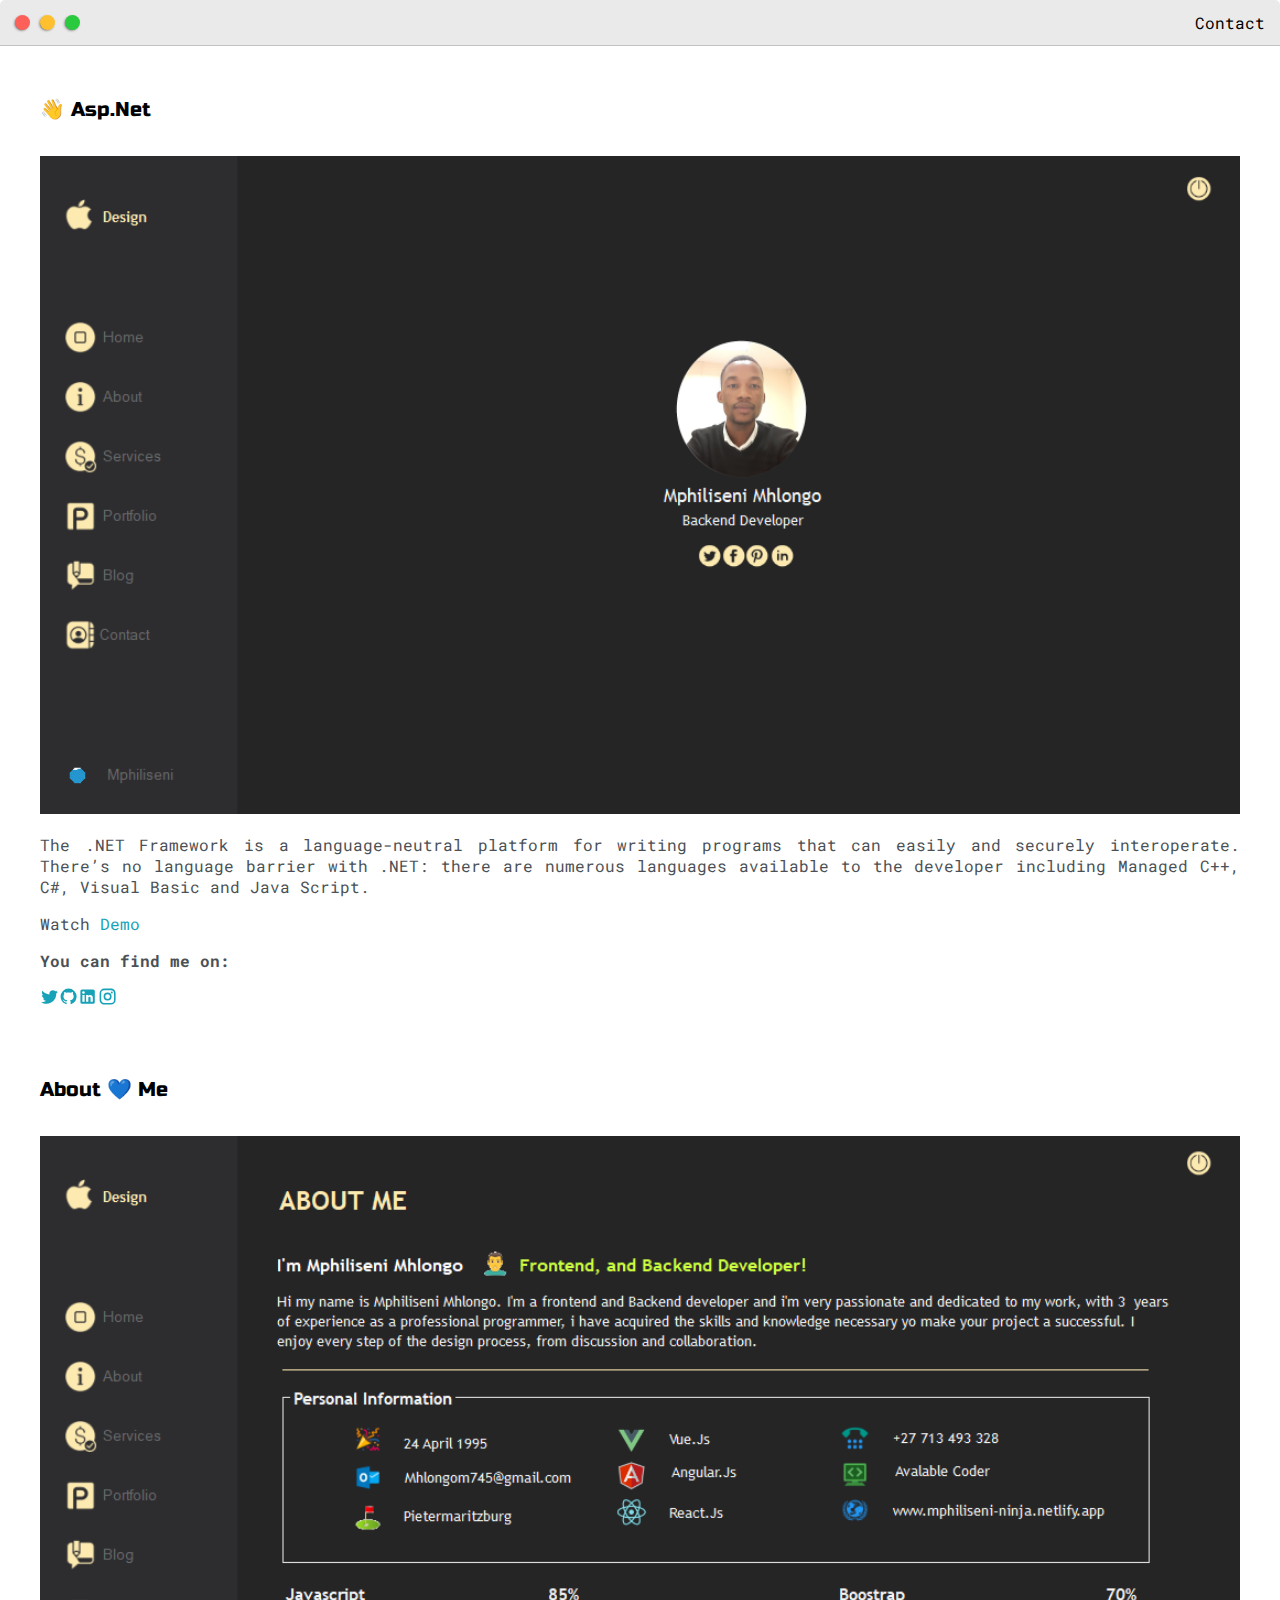
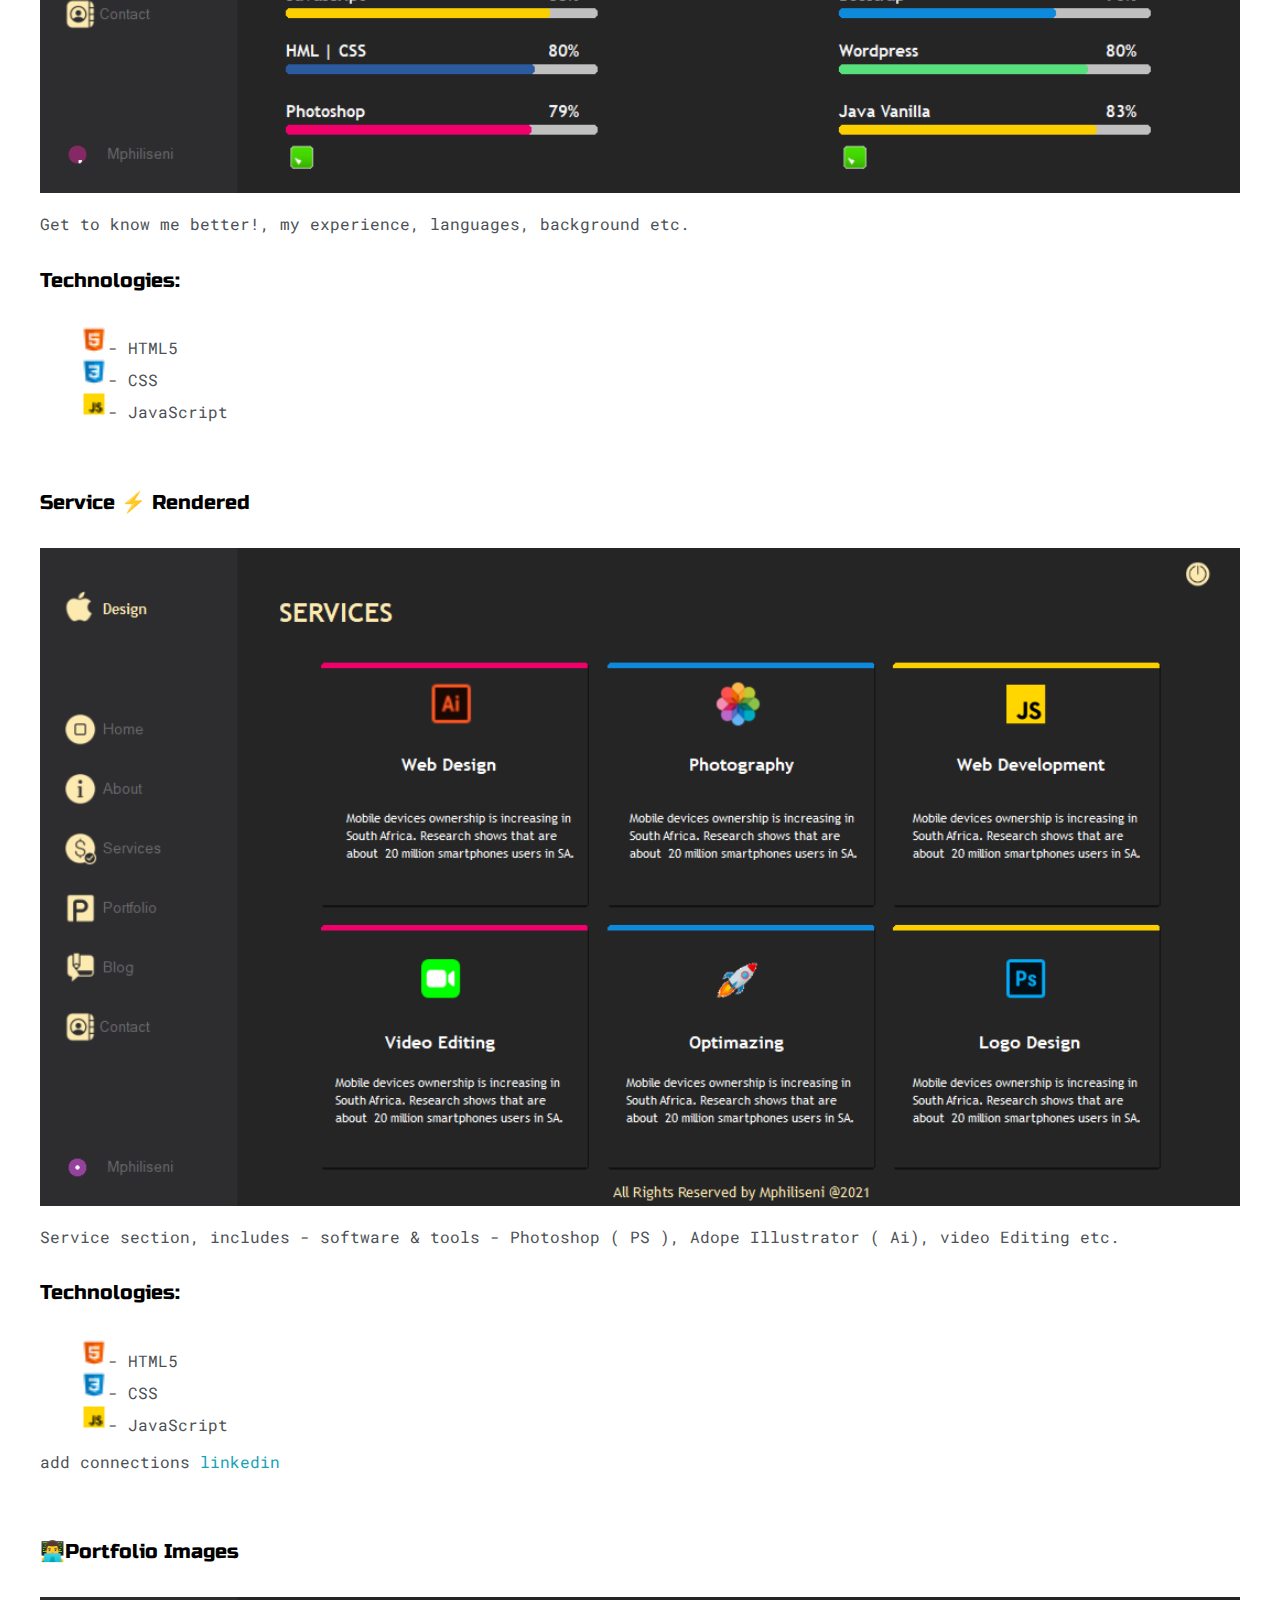
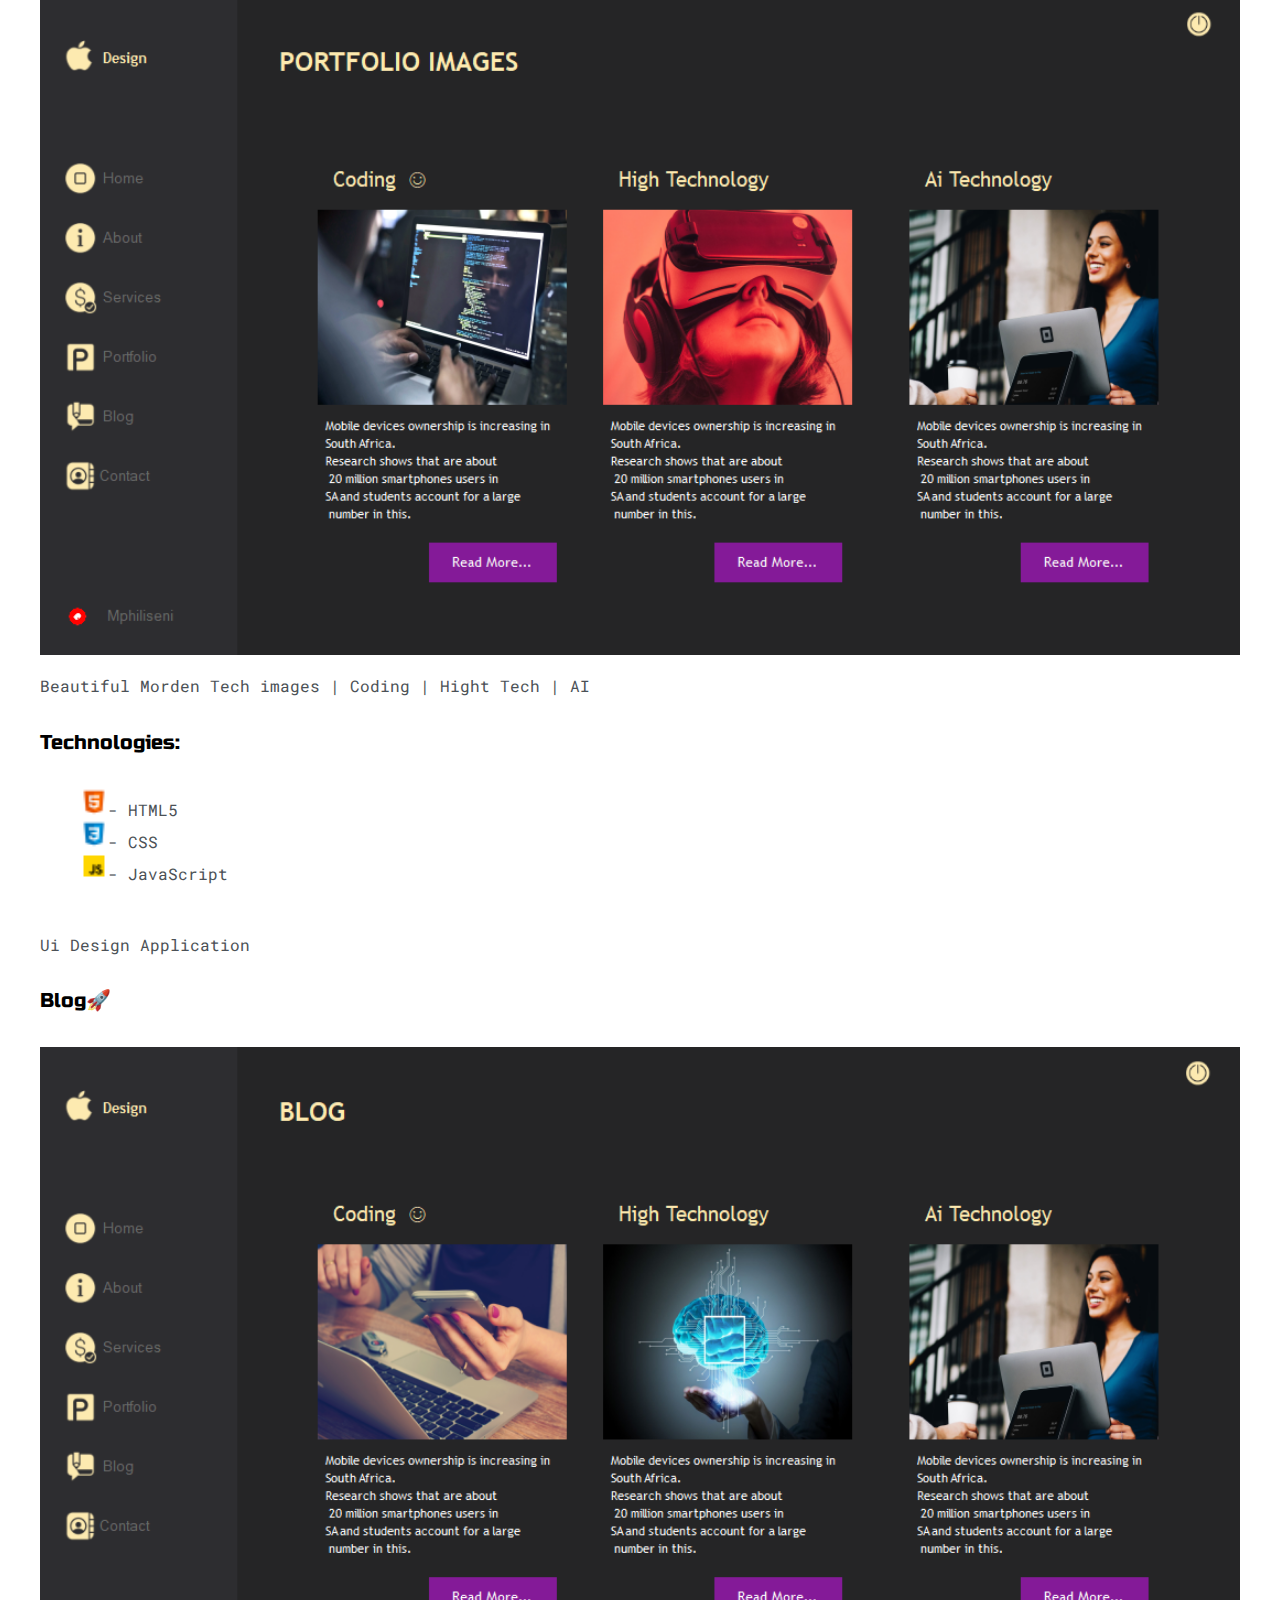
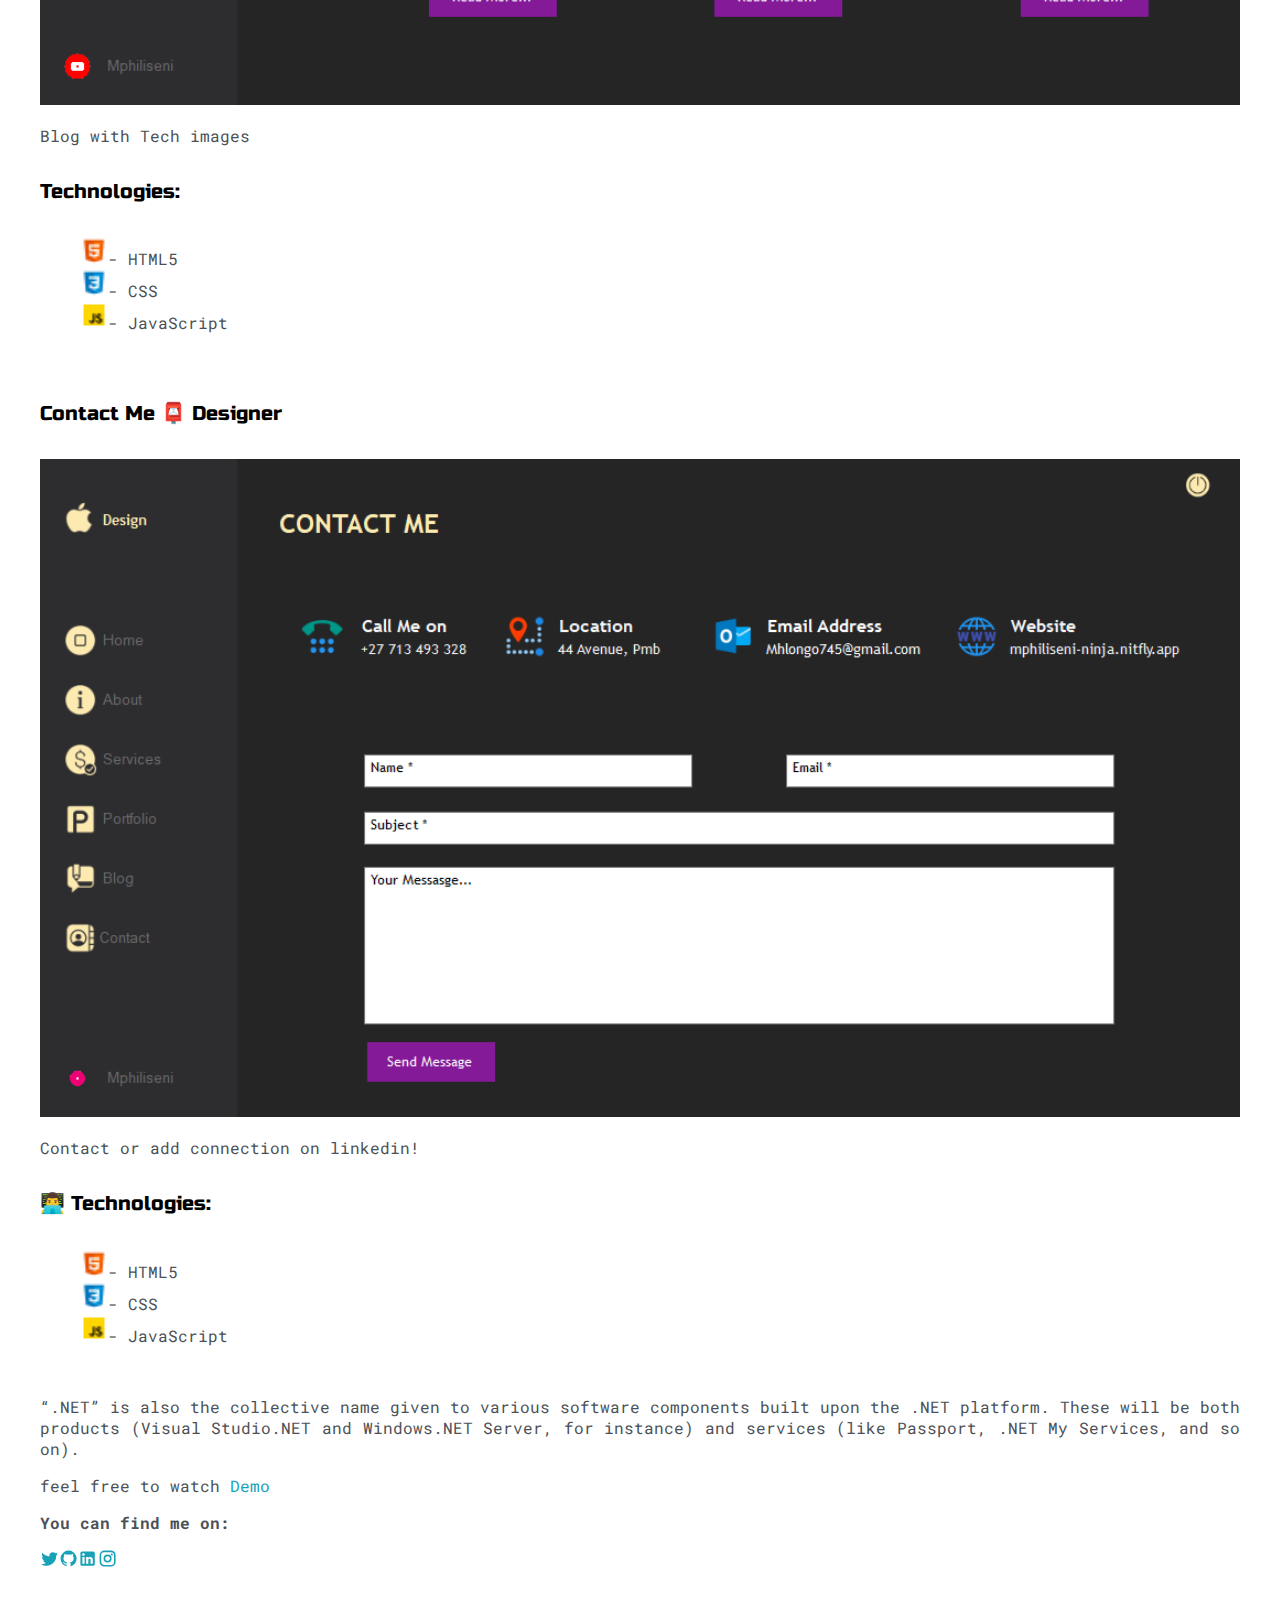
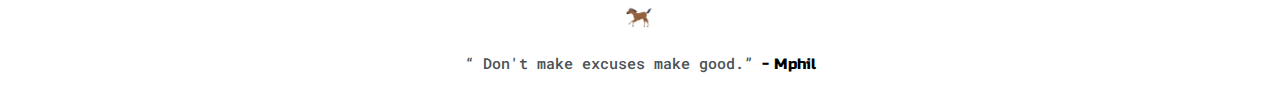
<file: DskpApp.html>
<!DOCTYPE html>
<html>
<head>
	<title> 🚀DarkThemeResume🚀 </title>


	<meta name="viewport" content="width=device-width, initial-scale=1, maximum-scale=1, minimum-scale=1" />

	<link href="https://fonts.googleapis.com/css2?family=Russo+One&display=swap" rel="stylesheet">

	<link href="https://fonts.googleapis.com/css2?family=Roboto+Mono:wght@500&display=swap" rel="stylesheet">

	<link rel="stylesheet" type="text/css" href="default.css">


	<style type="text/css">
		.img-container{
			max-width: 60px;
			display: inline;
		}

		img{
			width: 100%
			
		}

	</style>

</head>
<body>
	<div class="nav-wrapper">

		<!-- Link  -->
		<a href="index.html">
			<div class="dots-wrapper">
				<div id="dot-1" class="browser-dot"></div>
				<div id="dot-2" class="browser-dot"></div>
				<div id="dot-3" class="browser-dot"></div>
				
			</div>
		</a>

		<ul id="navigation">
			<li><a href="index.html#contact">Contact</a></li>

		</ul>
	</div>

	<div class="main-container">
		<br>
		
		<h5 style=" justify-self: unset;">👋 Asp.Net  </h5>

		<div class="img-container">
			<img src="images/DK1.png" style="text-align: justify; ">
		</div>
		<br/>
		<p style="text-align: justify;">The .NET Framework is a language-neutral platform for writing programs that can easily and securely interoperate. There’s no language barrier with .NET: there are numerous languages available to the developer including Managed C++, C#, Visual Basic and Java Script. <p style="text-align: justify;"> Watch  <a href="https://priceless-curran-a79d2f.netlify.app/"> Demo </a><div class="about_find__1Xyxk"><p style="text-align: justify;" ><b>You can find me on:</b></p><div class="social_social__3Ravr " style="text-align: justify;"><a title="Twitter link" aria-label="Twitter link" class="button social_button__3PQln social_twitter__1N2ey" href="https://mobile.twitter.com/Mphilis33715973" rel="noopener noreferrer" target="_blank"><svg viewBox="0 0 24 24" style="width:1.2000000000000002rem;height:1.2000000000000002rem" role="presentation"><path d="M22.46,6C21.69,6.35 20.86,6.58 20,6.69C20.88,6.16 21.56,5.32 21.88,4.31C21.05,4.81 20.13,5.16 19.16,5.36C18.37,4.5 17.26,4 16,4C13.65,4 11.73,5.92 11.73,8.29C11.73,8.63 11.77,8.96 11.84,9.27C8.28,9.09 5.11,7.38 3,4.79C2.63,5.42 2.42,6.16 2.42,6.94C2.42,8.43 3.17,9.75 4.33,10.5C3.62,10.5 2.96,10.3 2.38,10C2.38,10 2.38,10 2.38,10.03C2.38,12.11 3.86,13.85 5.82,14.24C5.46,14.34 5.08,14.39 4.69,14.39C4.42,14.39 4.15,14.36 3.89,14.31C4.43,16 6,17.26 7.89,17.29C6.43,18.45 4.58,19.13 2.56,19.13C2.22,19.13 1.88,19.11 1.54,19.07C3.44,20.29 5.7,21 8.12,21C16,21 20.33,14.46 20.33,8.79C20.33,8.6 20.33,8.42 20.32,8.23C21.16,7.63 21.88,6.87 22.46,6Z" style="fill:currentColor"></path></svg></a><a title="GitHub link" aria-label="GitHub link" class="button social_button__3PQln social_github__MgjDP" href="https://github.com/mphiliseni" rel="noopener noreferrer" target="_blank"><svg viewBox="0 0 24 24" style="width:1.2000000000000002rem;height:1.2000000000000002rem" role="presentation"><path d="M12,2A10,10 0 0,0 2,12C2,16.42 4.87,20.17 8.84,21.5C9.34,21.58 9.5,21.27 9.5,21C9.5,20.77 9.5,20.14 9.5,19.31C6.73,19.91 6.14,17.97 6.14,17.97C5.68,16.81 5.03,16.5 5.03,16.5C4.12,15.88 5.1,15.9 5.1,15.9C6.1,15.97 6.63,16.93 6.63,16.93C7.5,18.45 8.97,18 9.54,17.76C9.63,17.11 9.89,16.67 10.17,16.42C7.95,16.17 5.62,15.31 5.62,11.5C5.62,10.39 6,9.5 6.65,8.79C6.55,8.54 6.2,7.5 6.75,6.15C6.75,6.15 7.59,5.88 9.5,7.17C10.29,6.95 11.15,6.84 12,6.84C12.85,6.84 13.71,6.95 14.5,7.17C16.41,5.88 17.25,6.15 17.25,6.15C17.8,7.5 17.45,8.54 17.35,8.79C18,9.5 18.38,10.39 18.38,11.5C18.38,15.32 16.04,16.16 13.81,16.41C14.17,16.72 14.5,17.33 14.5,18.26C14.5,19.6 14.5,20.68 14.5,21C14.5,21.27 14.66,21.59 15.17,21.5C19.14,20.16 22,16.42 22,12A10,10 0 0,0 12,2Z" style="fill:currentColor"></path></svg></a><a title="LinkedIn link" aria-label="LinkedIn link" class="button social_button__3PQln social_linkedin__1SDLs" href="https://www.linkedin.com/in/mphiliseni-mhlongo-557646155/" rel="noopener noreferrer" target="_blank"><svg viewBox="0 0 24 24" style="width:1.2000000000000002rem;height:1.2000000000000002rem" role="presentation"><path d="M19 3A2 2 0 0 1 21 5V19A2 2 0 0 1 19 21H5A2 2 0 0 1 3 19V5A2 2 0 0 1 5 3H19M18.5 18.5V13.2A3.26 3.26 0 0 0 15.24 9.94C14.39 9.94 13.4 10.46 12.92 11.24V10.13H10.13V18.5H12.92V13.57C12.92 12.8 13.54 12.17 14.31 12.17A1.4 1.4 0 0 1 15.71 13.57V18.5H18.5M6.88 8.56A1.68 1.68 0 0 0 8.56 6.88C8.56 5.95 7.81 5.19 6.88 5.19A1.69 1.69 0 0 0 5.19 6.88C5.19 7.81 5.95 8.56 6.88 8.56M8.27 18.5V10.13H5.5V18.5H8.27Z" style="fill:currentColor"></path></svg></a><a title="Instagram link" aria-label="Instagram link" class="button social_button__3PQln social_instagram__1134k" href="https://www.instagram.com/071mm/" rel="noopener noreferrer" target="_blank"><svg viewBox="0 0 24 24" style="width:1.2000000000000002rem;height:1.2000000000000002rem" role="presentation"><path d="M7.8,2H16.2C19.4,2 22,4.6 22,7.8V16.2A5.8,5.8 0 0,1 16.2,22H7.8C4.6,22 2,19.4 2,16.2V7.8A5.8,5.8 0 0,1 7.8,2M7.6,4A3.6,3.6 0 0,0 4,7.6V16.4C4,18.39 5.61,20 7.6,20H16.4A3.6,3.6 0 0,0 20,16.4V7.6C20,5.61 18.39,4 16.4,4H7.6M17.25,5.5A1.25,1.25 0 0,1 18.5,6.75A1.25,1.25 0 0,1 17.25,8A1.25,1.25 0 0,1 16,6.75A1.25,1.25 0 0,1 17.25,5.5M12,7A5,5 0 0,1 17,12A5,5 0 0,1 12,17A5,5 0 0,1 7,12A5,5 0 0,1 12,7M12,9A3,3 0 0,0 9,12A3,3 0 0,0 12,15A3,3 0 0,0 15,12A3,3 0 0,0 12,9Z" style="fill:currentColor"></path></svg></a></div></div></p>
	  <br>
	  <h5 style=" justify-self: unset;">About 💙 Me </h5>
	  <div class="img-container">
		  <img src="images/DK2.png" style="text-align: justify;">
		</div>
		<p>Get to know me better!, my experience, languages, background etc.</p>
		<h5>Technologies:</h5>
		<ul>
			<li><span><img src="images/icons8_html_5_16.png" style="width: 28px;"></span>- HTML5 </li>
			<li><span><img src="images/icons8_css3_16.png" style="width: 28px;"></span>- CSS </li>
			<li><span><img src="images/icons8_javascript_16.png" style="width: 28px;"></span>- JavaScript </li>
			
		</ul>
		<br/>

		<h5 style="text-align: justify;">Service ⚡️ Rendered </h5>
		<div class="img-container">
			<img src="images/DK3.png" style="text-align: justify;">
		</div>
		<p>Service section, includes - software & tools - Photoshop ( PS ), Adope Illustrator ( Ai), video Editing etc.</p>
		<h5>Technologies:</h5>
		<ul>
			<li><span><img src="images/icons8_html_5_16.png" style="width: 28px;"></span>- HTML5 </li>
			<li><span><img src="images/icons8_css3_16.png" style="width: 28px;"></span>- CSS </li>
			<li><span><img src="images/icons8_javascript_16.png" style="width: 28px;"></span>- JavaScript </li>
			
		</ul>
		<p>add connections <a href="https://www.linkedin.com/in/mphiliseni-mhlongo-557646155/">linkedin</a></p>
		<br/>
        <h5>👨‍💻Portfolio Images </h5>
		<div class="img-container">
			<img src="images/DK4.png" style="text-align: justify;">
		</div>
		<p>Beautiful Morden Tech images | Coding | Hight Tech | AI</p>
		<h5>Technologies:</h5>
		<ul>
			<li><span><img src="images/icons8_html_5_16.png" style="width: 28px;"></span>- HTML5 </li>
			<li><span><img src="images/icons8_css3_16.png" style="width: 28px;"></span>- CSS </li>
			<li><span><img src="images/icons8_javascript_16.png" style="width: 28px;"></span>- JavaScript </li>
			
		</ul>
		<br/>
		<p>  Ui Design Application </p>
        <h5 style="text-align: justify;">Blog🚀 </h5>
		<div class="img-container">
			<img src="images/DK5.png"style="text-align: justify;">
		</div>
		<p>Blog with Tech images</p>
		<h5>Technologies:</h5>
		<ul>
			<li><span><img src="images/icons8_html_5_16.png" style="width: 28px;"></span>- HTML5 </li>
			<li><span><img src="images/icons8_css3_16.png" style="width: 28px;"></span>- CSS </li>
			<li><span><img src="images/icons8_javascript_16.png" style="width: 28px;"></span>- JavaScript </li>
			
		</ul>
    <br/>
    <h5>Contact Me 📮 Designer </h5>
		<div class="img-container">
			<img src="images/DK6.png" style="text-align: justify;">
		</div>
		<p>Contact or add connection on linkedin!</p>
		<h5>👨‍💻 Technologies:</h5>
		 <ul>
			<li><span><img src="images/icons8_html_5_16.png" style="width: 28px;"></span>- HTML5 </li>
			<li><span><img src="images/icons8_css3_16.png" style="width: 28px;"></span>- CSS </li>
			<li><span><img src="images/icons8_javascript_16.png" style="width: 28px;"></span>- JavaScript </li>
		</ul>
		<br/>
		<p style="text-align: justify;">“.NET” is also the collective name given to various software components built upon the .NET platform. These will be both products (Visual Studio.NET and Windows.NET Server, for instance) and services (like Passport, .NET My Services, and so on). <p style="text-align: justify;"> feel free to watch  <a href="https://priceless-curran-a79d2f.netlify.app/">Demo</a><div class="about_find__1Xyxk"><p style="text-align: justify;" ><b>You can find me on:</b></p><div class="social_social__3Ravr " style="text-align: justify;"><a title="Twitter link" aria-label="Twitter link" class="button social_button__3PQln social_twitter__1N2ey" href="https://mobile.twitter.com/Mphilis33715973" rel="noopener noreferrer" target="_blank"><svg viewBox="0 0 24 24" style="width:1.2000000000000002rem;height:1.2000000000000002rem" role="presentation"><path d="M22.46,6C21.69,6.35 20.86,6.58 20,6.69C20.88,6.16 21.56,5.32 21.88,4.31C21.05,4.81 20.13,5.16 19.16,5.36C18.37,4.5 17.26,4 16,4C13.65,4 11.73,5.92 11.73,8.29C11.73,8.63 11.77,8.96 11.84,9.27C8.28,9.09 5.11,7.38 3,4.79C2.63,5.42 2.42,6.16 2.42,6.94C2.42,8.43 3.17,9.75 4.33,10.5C3.62,10.5 2.96,10.3 2.38,10C2.38,10 2.38,10 2.38,10.03C2.38,12.11 3.86,13.85 5.82,14.24C5.46,14.34 5.08,14.39 4.69,14.39C4.42,14.39 4.15,14.36 3.89,14.31C4.43,16 6,17.26 7.89,17.29C6.43,18.45 4.58,19.13 2.56,19.13C2.22,19.13 1.88,19.11 1.54,19.07C3.44,20.29 5.7,21 8.12,21C16,21 20.33,14.46 20.33,8.79C20.33,8.6 20.33,8.42 20.32,8.23C21.16,7.63 21.88,6.87 22.46,6Z" style="fill:currentColor"></path></svg></a><a title="GitHub link" aria-label="GitHub link" class="button social_button__3PQln social_github__MgjDP" href="https://github.com/mphiliseni" rel="noopener noreferrer" target="_blank"><svg viewBox="0 0 24 24" style="width:1.2000000000000002rem;height:1.2000000000000002rem" role="presentation"><path d="M12,2A10,10 0 0,0 2,12C2,16.42 4.87,20.17 8.84,21.5C9.34,21.58 9.5,21.27 9.5,21C9.5,20.77 9.5,20.14 9.5,19.31C6.73,19.91 6.14,17.97 6.14,17.97C5.68,16.81 5.03,16.5 5.03,16.5C4.12,15.88 5.1,15.9 5.1,15.9C6.1,15.97 6.63,16.93 6.63,16.93C7.5,18.45 8.97,18 9.54,17.76C9.63,17.11 9.89,16.67 10.17,16.42C7.95,16.17 5.62,15.31 5.62,11.5C5.62,10.39 6,9.5 6.65,8.79C6.55,8.54 6.2,7.5 6.75,6.15C6.75,6.15 7.59,5.88 9.5,7.17C10.29,6.95 11.15,6.84 12,6.84C12.85,6.84 13.71,6.95 14.5,7.17C16.41,5.88 17.25,6.15 17.25,6.15C17.8,7.5 17.45,8.54 17.35,8.79C18,9.5 18.38,10.39 18.38,11.5C18.38,15.32 16.04,16.16 13.81,16.41C14.17,16.72 14.5,17.33 14.5,18.26C14.5,19.6 14.5,20.68 14.5,21C14.5,21.27 14.66,21.59 15.17,21.5C19.14,20.16 22,16.42 22,12A10,10 0 0,0 12,2Z" style="fill:currentColor"></path></svg></a><a title="LinkedIn link" aria-label="LinkedIn link" class="button social_button__3PQln social_linkedin__1SDLs" href="https://www.linkedin.com/in/mphiliseni-mhlongo-557646155/" rel="noopener noreferrer" target="_blank"><svg viewBox="0 0 24 24" style="width:1.2000000000000002rem;height:1.2000000000000002rem" role="presentation"><path d="M19 3A2 2 0 0 1 21 5V19A2 2 0 0 1 19 21H5A2 2 0 0 1 3 19V5A2 2 0 0 1 5 3H19M18.5 18.5V13.2A3.26 3.26 0 0 0 15.24 9.94C14.39 9.94 13.4 10.46 12.92 11.24V10.13H10.13V18.5H12.92V13.57C12.92 12.8 13.54 12.17 14.31 12.17A1.4 1.4 0 0 1 15.71 13.57V18.5H18.5M6.88 8.56A1.68 1.68 0 0 0 8.56 6.88C8.56 5.95 7.81 5.19 6.88 5.19A1.69 1.69 0 0 0 5.19 6.88C5.19 7.81 5.95 8.56 6.88 8.56M8.27 18.5V10.13H5.5V18.5H8.27Z" style="fill:currentColor"></path></svg></a><a title="Instagram link" aria-label="Instagram link" class="button social_button__3PQln social_instagram__1134k" href="https://www.instagram.com/071mm/" rel="noopener noreferrer" target="_blank"><svg viewBox="0 0 24 24" style="width:1.2000000000000002rem;height:1.2000000000000002rem" role="presentation"><path d="M7.8,2H16.2C19.4,2 22,4.6 22,7.8V16.2A5.8,5.8 0 0,1 16.2,22H7.8C4.6,22 2,19.4 2,16.2V7.8A5.8,5.8 0 0,1 7.8,2M7.6,4A3.6,3.6 0 0,0 4,7.6V16.4C4,18.39 5.61,20 7.6,20H16.4A3.6,3.6 0 0,0 20,16.4V7.6C20,5.61 18.39,4 16.4,4H7.6M17.25,5.5A1.25,1.25 0 0,1 18.5,6.75A1.25,1.25 0 0,1 17.25,8A1.25,1.25 0 0,1 16,6.75A1.25,1.25 0 0,1 17.25,5.5M12,7A5,5 0 0,1 17,12A5,5 0 0,1 12,17A5,5 0 0,1 7,12A5,5 0 0,1 12,7M12,9A3,3 0 0,0 9,12A3,3 0 0,0 12,15A3,3 0 0,0 15,12A3,3 0 0,0 12,9Z" style="fill:currentColor"></path></svg></a></div></div></p>
		</div>		
		
		<h3 style="text-align: center;"><img id="Alien_pic" src="images/horse.gif"></span>
			<footer class="footer_footer__dqhQF" style="font-size: 15px;"><p><!-- --><q> Don't make  excuses make good.</q> <strong>- Mphil</strong></p><a title="home link" aria-label="home link" class="footer_logito__AURe_" href="index.html"></a></div></footer></main></div>
	</div>
	
</body>
</html>
</file>
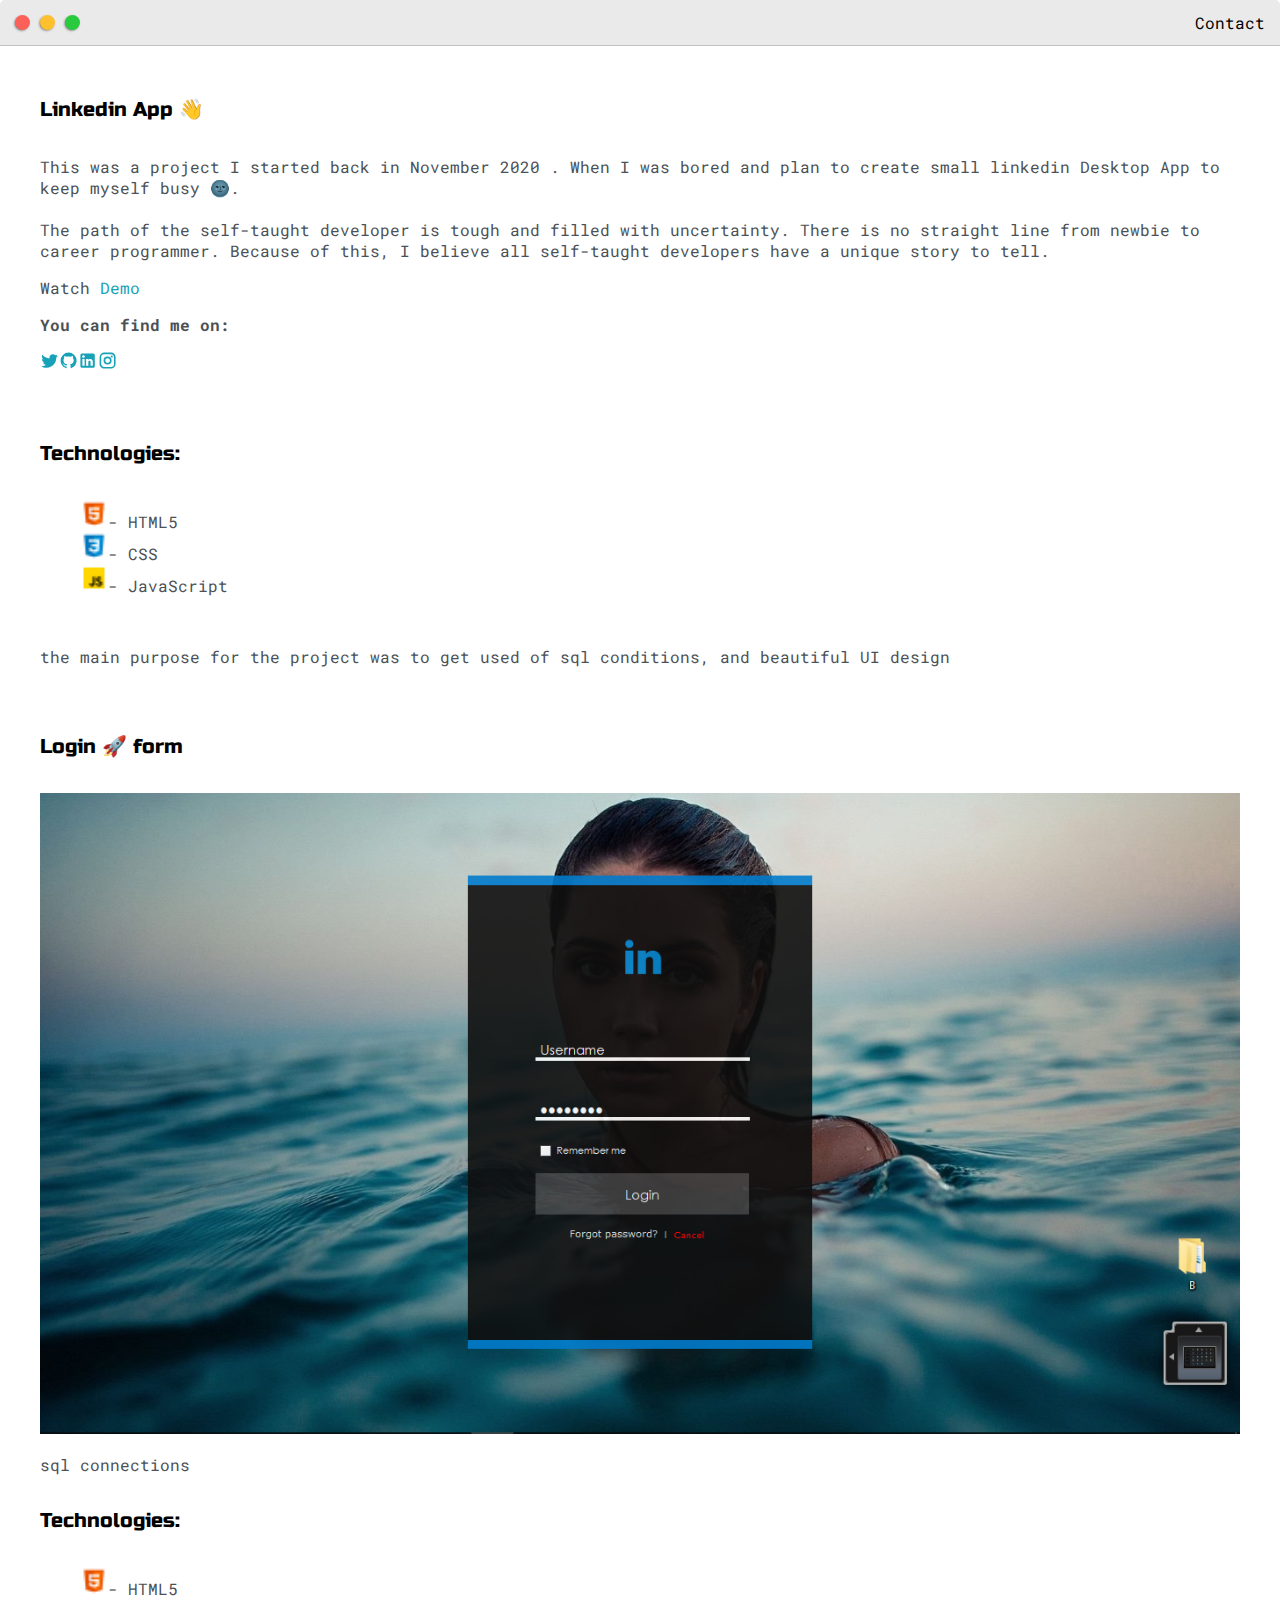
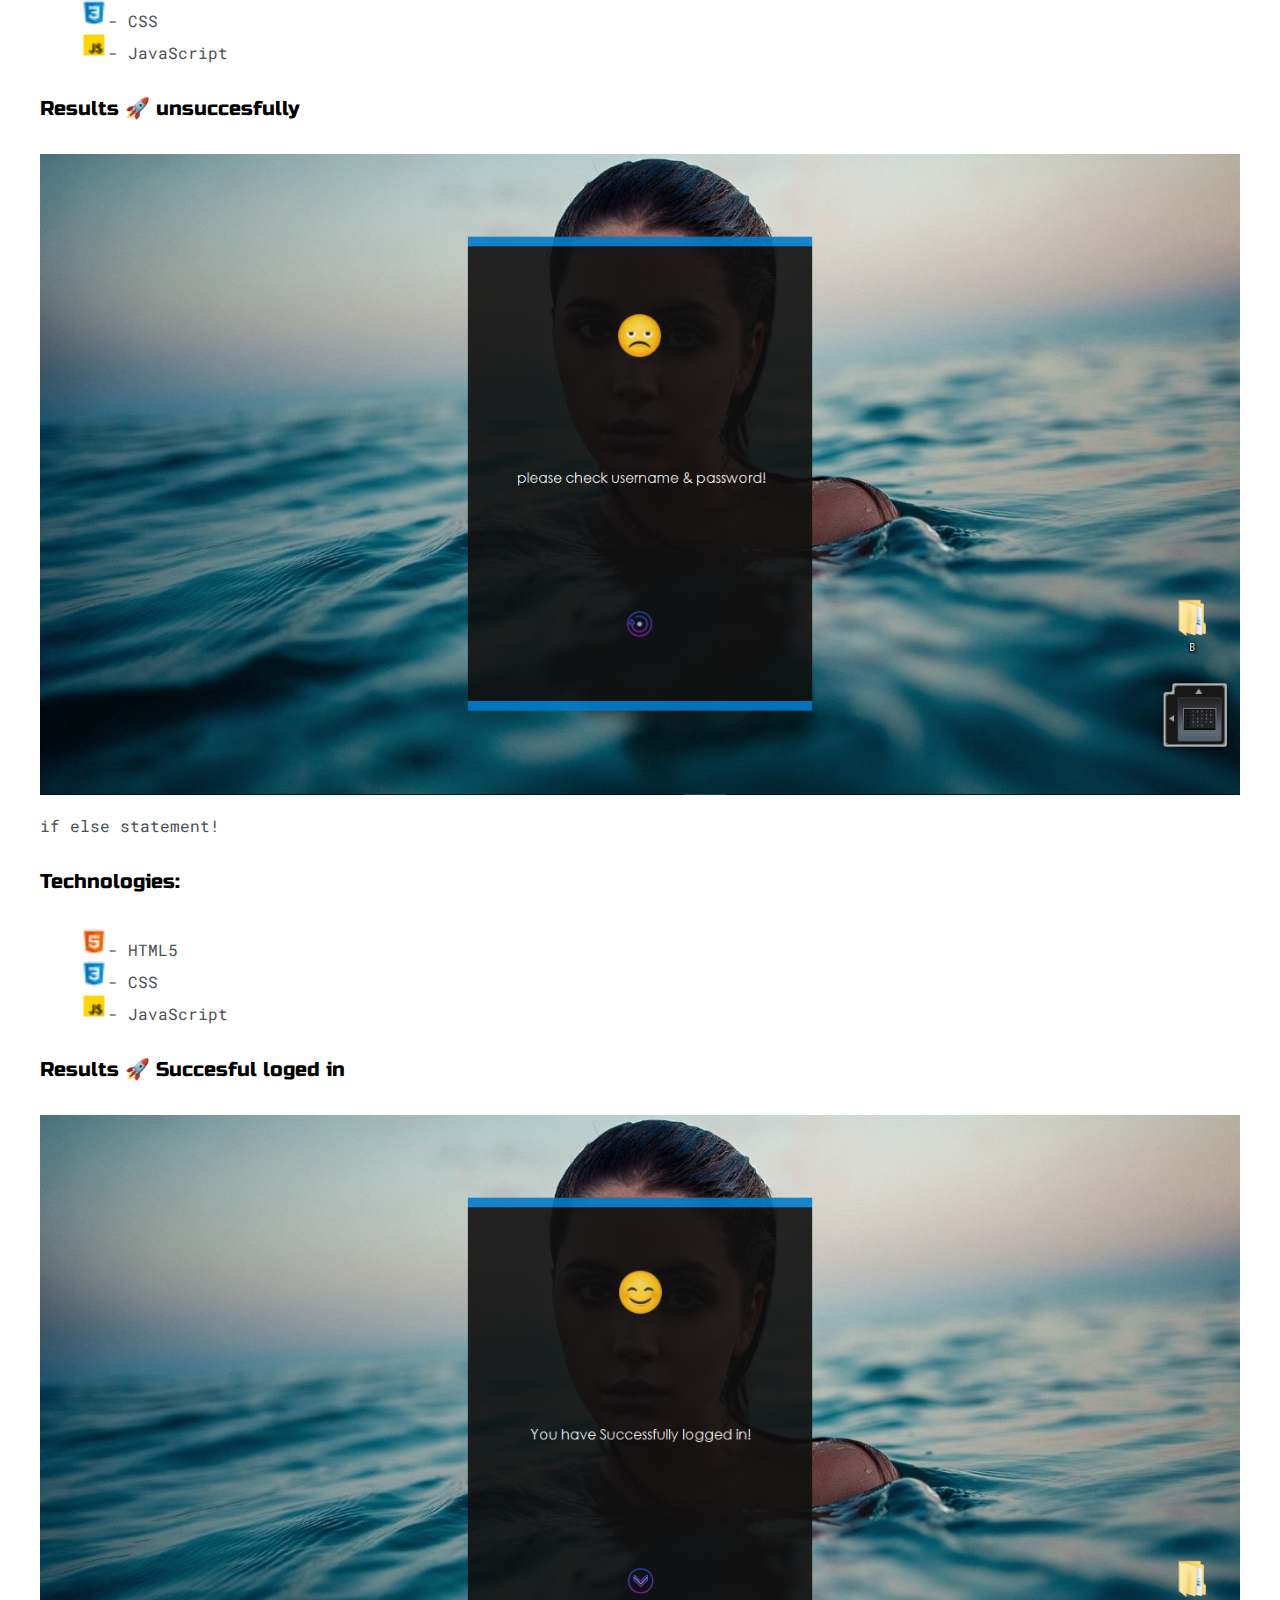
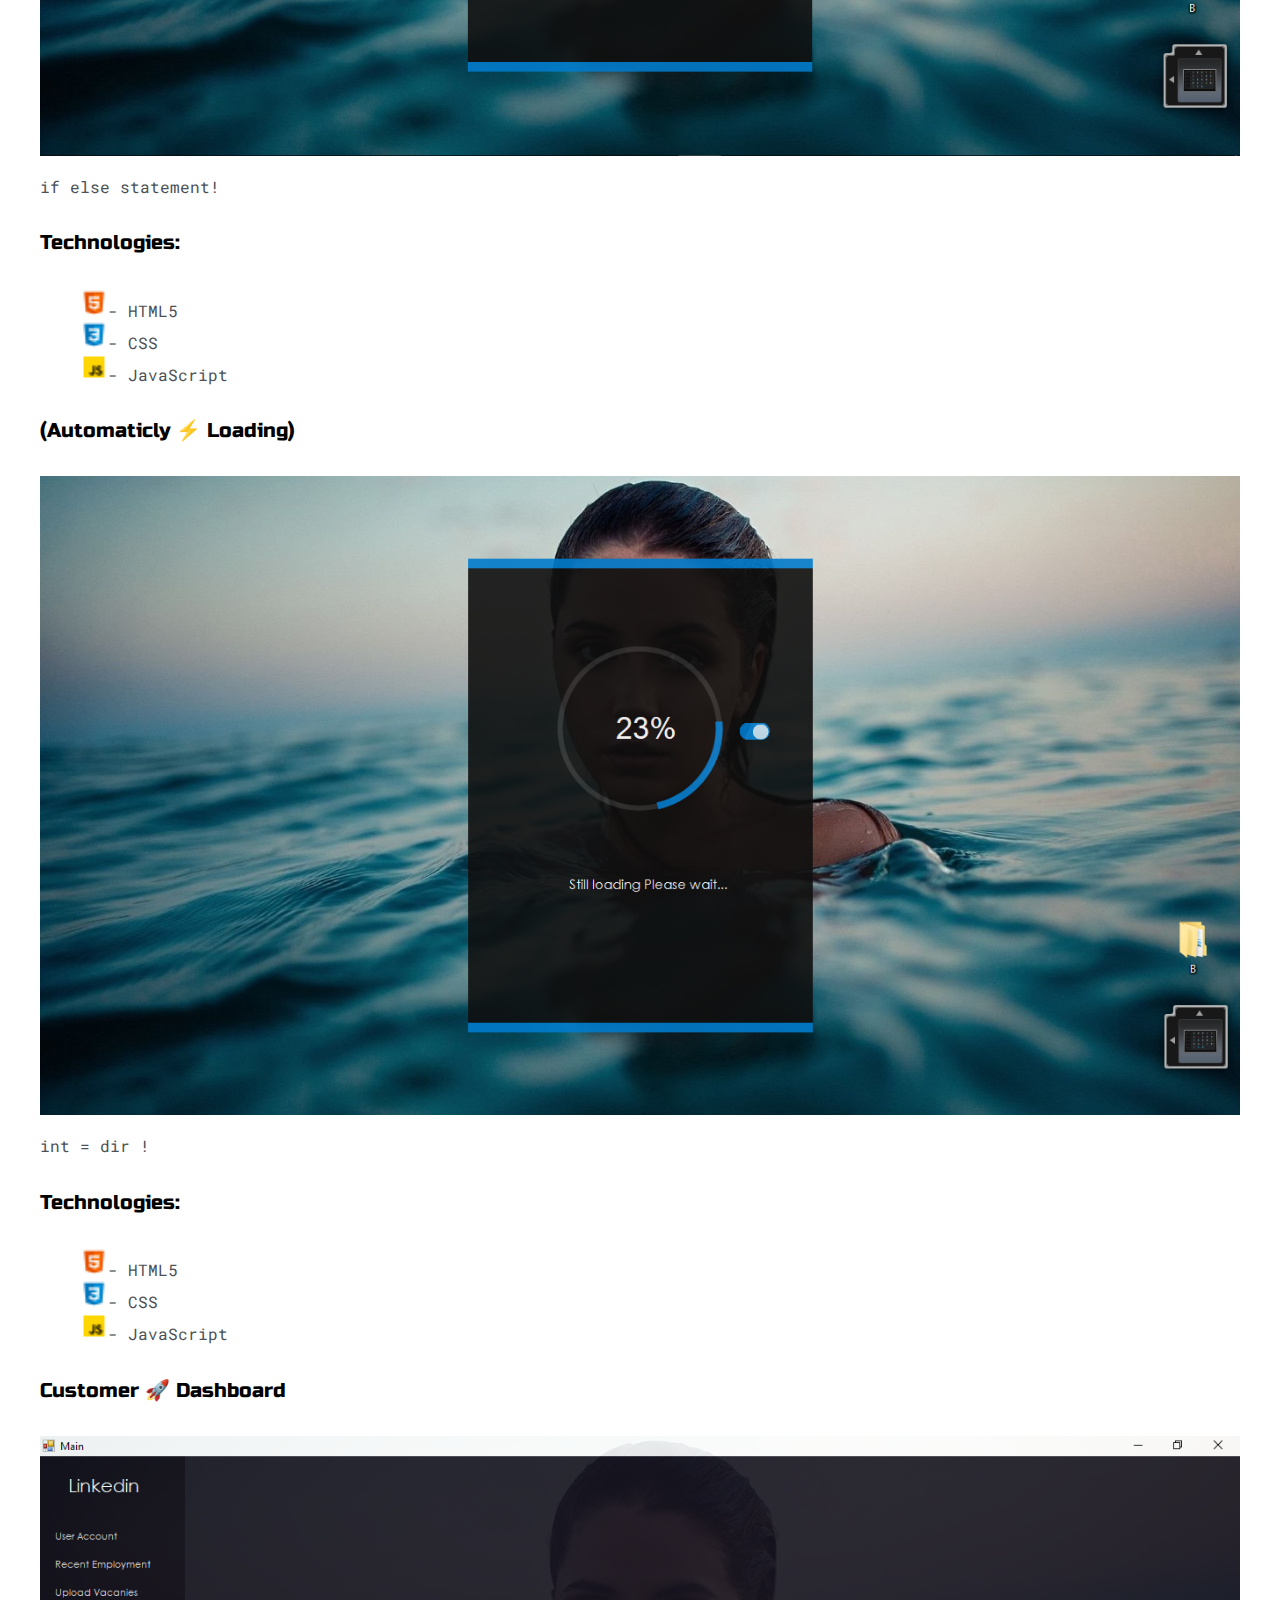
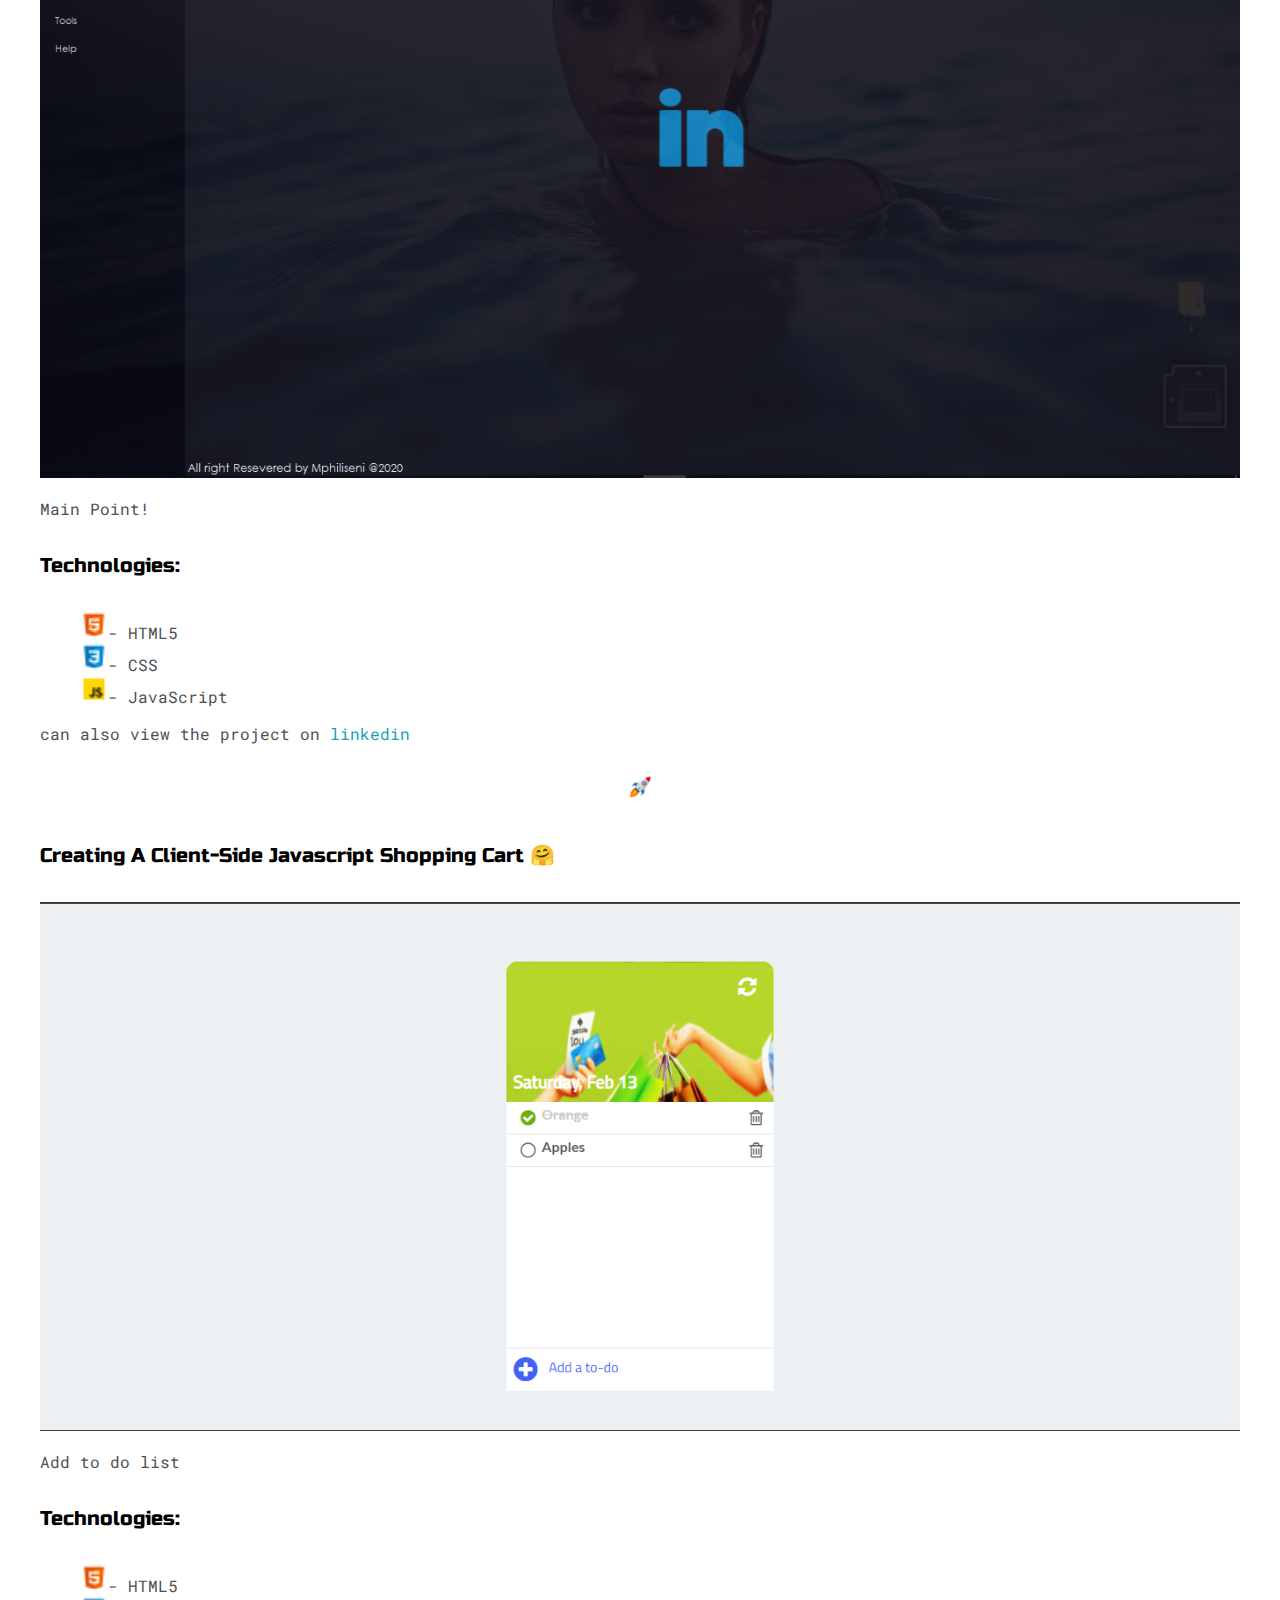
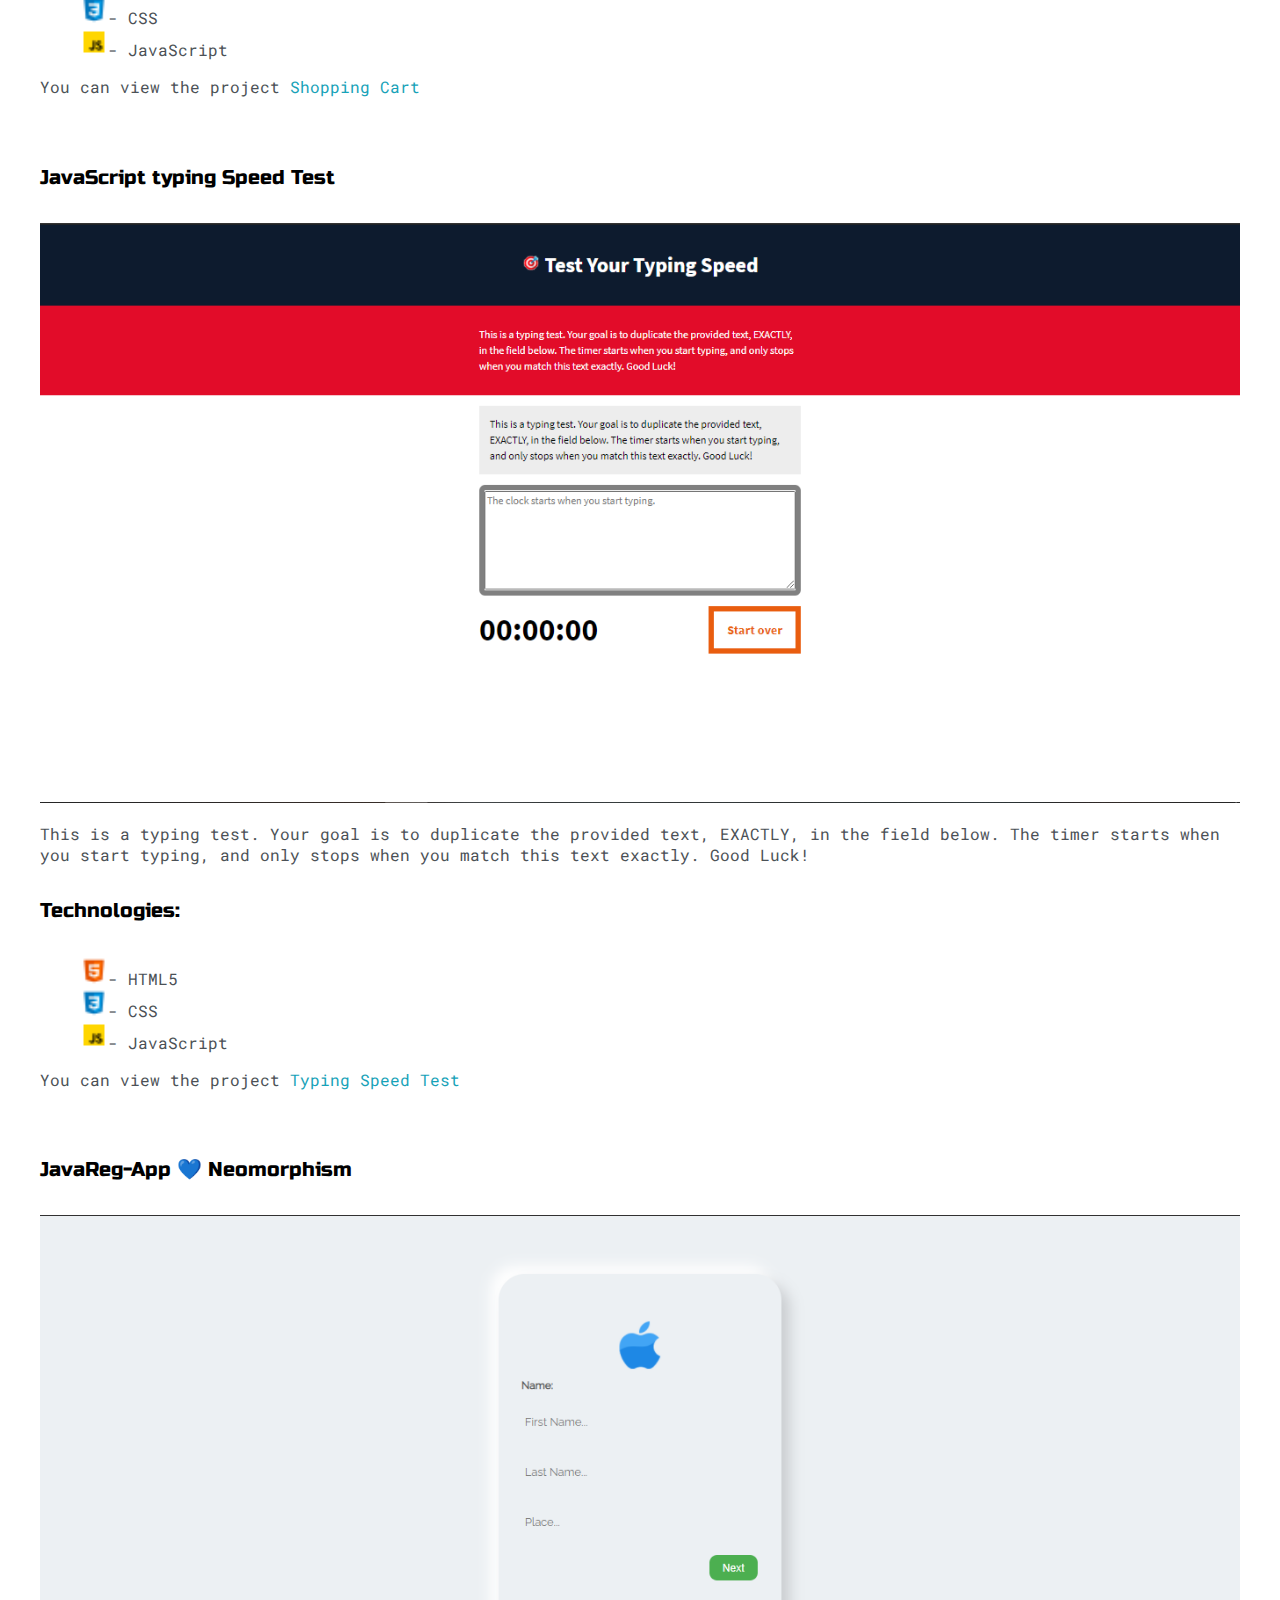
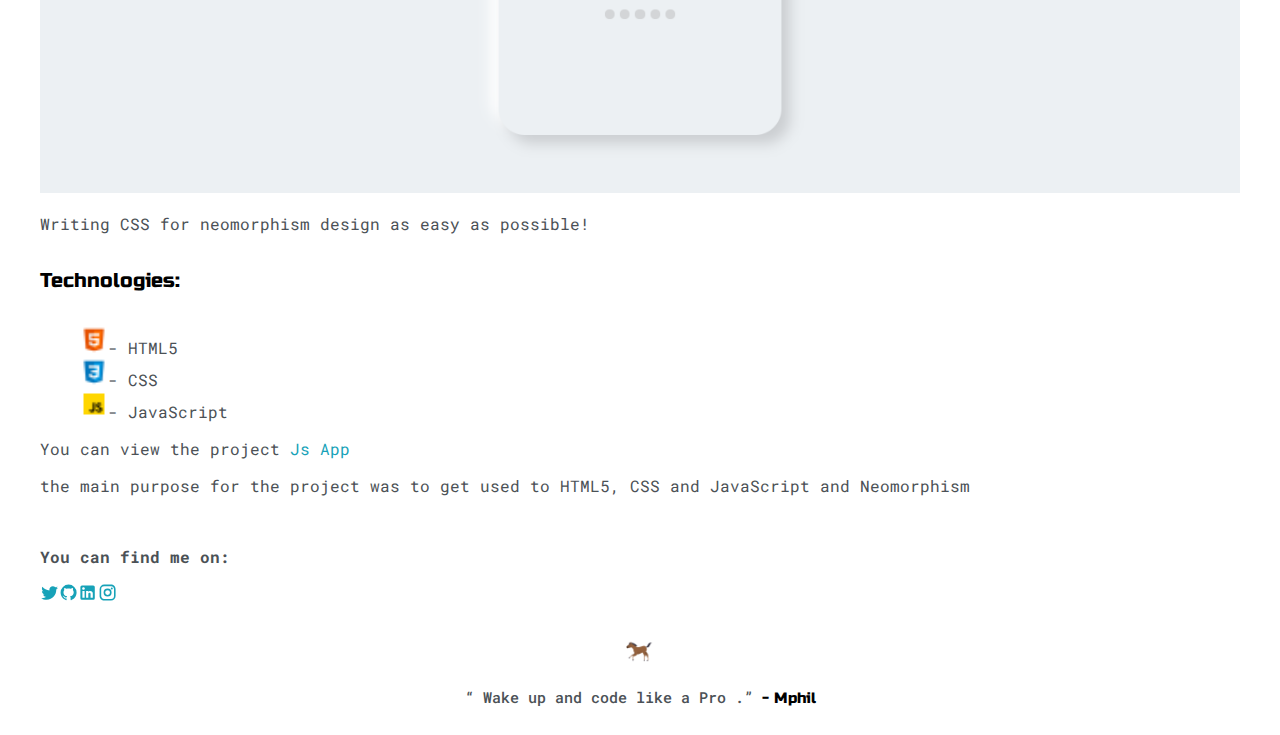
<file: post.html>
<!DOCTYPE html>
<html>
<head>
	<title>🏡NiceApp🏡 </title>


	<meta name="viewport" content="width=device-width, initial-scale=1, maximum-scale=1, minimum-scale=1" />

	<link href="https://fonts.googleapis.com/css2?family=Russo+One&display=swap" rel="stylesheet">

	<link href="https://fonts.googleapis.com/css2?family=Roboto+Mono:wght@500&display=swap" rel="stylesheet">

	<link rel="stylesheet" type="text/css" href="default.css">


	<style type="text/css">
		.img-container{
			max-width: 60px;
			display: inline;
		}

		img{
			width: 100%
			
		}

	</style>

</head>
<body>
	<div class="nav-wrapper">

		<!-- Link  -->
		<a href="index.html">
			<div class="dots-wrapper">
				<div id="dot-1" class="browser-dot"></div>
				<div id="dot-2" class="browser-dot"></div>
				<div id="dot-3" class="browser-dot"></div>
			</div>
		</a>

		<ul id="navigation">
			<li><a href="index.html#contact">Contact</a></li>

		</ul>
	</div>

	<div class="main-container">
		<br>
		
		<h5>Linkedin App 👋 </h5>
		

		<p>This was a project I started back in November 2020 . When I was bored and plan to create small linkedin Desktop App to keep myself busy 🌚.
		<br>
		<br>
		The path of the self-taught developer is tough and filled with uncertainty. There is no straight line from newbie to career programmer. Because of this, I believe all self-taught developers have a unique story to tell.<p> Watch  <a href="https://vibrant-edison-9d41f8.netlify.app/">Demo</a></p>
		<div class="about_find__1Xyxk"><p style="text-align: justify;" ><b>You can find me on:</b></p><div class="social_social__3Ravr " style="text-align: justify;"><a title="Twitter link" aria-label="Twitter link" class="button social_button__3PQln social_twitter__1N2ey" href="https://mobile.twitter.com/Mphilis33715973" rel="noopener noreferrer" target="_blank"><svg viewBox="0 0 24 24" style="width:1.2000000000000002rem;height:1.2000000000000002rem" role="presentation"><path d="M22.46,6C21.69,6.35 20.86,6.58 20,6.69C20.88,6.16 21.56,5.32 21.88,4.31C21.05,4.81 20.13,5.16 19.16,5.36C18.37,4.5 17.26,4 16,4C13.65,4 11.73,5.92 11.73,8.29C11.73,8.63 11.77,8.96 11.84,9.27C8.28,9.09 5.11,7.38 3,4.79C2.63,5.42 2.42,6.16 2.42,6.94C2.42,8.43 3.17,9.75 4.33,10.5C3.62,10.5 2.96,10.3 2.38,10C2.38,10 2.38,10 2.38,10.03C2.38,12.11 3.86,13.85 5.82,14.24C5.46,14.34 5.08,14.39 4.69,14.39C4.42,14.39 4.15,14.36 3.89,14.31C4.43,16 6,17.26 7.89,17.29C6.43,18.45 4.58,19.13 2.56,19.13C2.22,19.13 1.88,19.11 1.54,19.07C3.44,20.29 5.7,21 8.12,21C16,21 20.33,14.46 20.33,8.79C20.33,8.6 20.33,8.42 20.32,8.23C21.16,7.63 21.88,6.87 22.46,6Z" style="fill:currentColor"></path></svg></a><a title="GitHub link" aria-label="GitHub link" class="button social_button__3PQln social_github__MgjDP" href="https://github.com/mphiliseni" rel="noopener noreferrer" target="_blank"><svg viewBox="0 0 24 24" style="width:1.2000000000000002rem;height:1.2000000000000002rem" role="presentation"><path d="M12,2A10,10 0 0,0 2,12C2,16.42 4.87,20.17 8.84,21.5C9.34,21.58 9.5,21.27 9.5,21C9.5,20.77 9.5,20.14 9.5,19.31C6.73,19.91 6.14,17.97 6.14,17.97C5.68,16.81 5.03,16.5 5.03,16.5C4.12,15.88 5.1,15.9 5.1,15.9C6.1,15.97 6.63,16.93 6.63,16.93C7.5,18.45 8.97,18 9.54,17.76C9.63,17.11 9.89,16.67 10.17,16.42C7.95,16.17 5.62,15.31 5.62,11.5C5.62,10.39 6,9.5 6.65,8.79C6.55,8.54 6.2,7.5 6.75,6.15C6.75,6.15 7.59,5.88 9.5,7.17C10.29,6.95 11.15,6.84 12,6.84C12.85,6.84 13.71,6.95 14.5,7.17C16.41,5.88 17.25,6.15 17.25,6.15C17.8,7.5 17.45,8.54 17.35,8.79C18,9.5 18.38,10.39 18.38,11.5C18.38,15.32 16.04,16.16 13.81,16.41C14.17,16.72 14.5,17.33 14.5,18.26C14.5,19.6 14.5,20.68 14.5,21C14.5,21.27 14.66,21.59 15.17,21.5C19.14,20.16 22,16.42 22,12A10,10 0 0,0 12,2Z" style="fill:currentColor"></path></svg></a><a title="LinkedIn link" aria-label="LinkedIn link" class="button social_button__3PQln social_linkedin__1SDLs" href="https://www.linkedin.com/in/mphiliseni-mhlongo-557646155/" rel="noopener noreferrer" target="_blank"><svg viewBox="0 0 24 24" style="width:1.2000000000000002rem;height:1.2000000000000002rem" role="presentation"><path d="M19 3A2 2 0 0 1 21 5V19A2 2 0 0 1 19 21H5A2 2 0 0 1 3 19V5A2 2 0 0 1 5 3H19M18.5 18.5V13.2A3.26 3.26 0 0 0 15.24 9.94C14.39 9.94 13.4 10.46 12.92 11.24V10.13H10.13V18.5H12.92V13.57C12.92 12.8 13.54 12.17 14.31 12.17A1.4 1.4 0 0 1 15.71 13.57V18.5H18.5M6.88 8.56A1.68 1.68 0 0 0 8.56 6.88C8.56 5.95 7.81 5.19 6.88 5.19A1.69 1.69 0 0 0 5.19 6.88C5.19 7.81 5.95 8.56 6.88 8.56M8.27 18.5V10.13H5.5V18.5H8.27Z" style="fill:currentColor"></path></svg></a><a title="Instagram link" aria-label="Instagram link" class="button social_button__3PQln social_instagram__1134k" href="https://www.instagram.com/071mm/" rel="noopener noreferrer" target="_blank"><svg viewBox="0 0 24 24" style="width:1.2000000000000002rem;height:1.2000000000000002rem" role="presentation"><path d="M7.8,2H16.2C19.4,2 22,4.6 22,7.8V16.2A5.8,5.8 0 0,1 16.2,22H7.8C4.6,22 2,19.4 2,16.2V7.8A5.8,5.8 0 0,1 7.8,2M7.6,4A3.6,3.6 0 0,0 4,7.6V16.4C4,18.39 5.61,20 7.6,20H16.4A3.6,3.6 0 0,0 20,16.4V7.6C20,5.61 18.39,4 16.4,4H7.6M17.25,5.5A1.25,1.25 0 0,1 18.5,6.75A1.25,1.25 0 0,1 17.25,8A1.25,1.25 0 0,1 16,6.75A1.25,1.25 0 0,1 17.25,5.5M12,7A5,5 0 0,1 17,12A5,5 0 0,1 12,17A5,5 0 0,1 7,12A5,5 0 0,1 12,7M12,9A3,3 0 0,0 9,12A3,3 0 0,0 12,15A3,3 0 0,0 15,12A3,3 0 0,0 12,9Z" style="fill:currentColor"></path></svg></a></div></div></p>
				
		<br>
		<h5>Technologies:</h5>
		 <ul>
			<li><span><img src="images/icons8_html_5_16.png" style="width: 28px;"></span>- HTML5 </li>
			<li><span><img src="images/icons8_css3_16.png" style="width: 28px;"></span>- CSS </li>
			<li><span><img src="images/icons8_javascript_16.png" style="width: 28px;"></span>- JavaScript </li>
			
		</ul>
		<br>
		<p>the main purpose for the project was to get used of sql conditions, and beautiful UI design </p>
		<br>
		



		<h5>Login 🚀  form</h5>
		<div class="img-container">
			<img src="images/1.PNG">
			<br/>
			<p>sql connections </p>
		<h5>Technologies:</h5>
		<ul>
			<li><span><img src="images/icons8_html_5_16.png" style="width: 28px;"></span>- HTML5 </li>
			<li><span><img src="images/icons8_css3_16.png" style="width: 28px;"></span>- CSS </li>
			<li><span><img src="images/icons8_javascript_16.png" style="width: 28px;"></span>- JavaScript </li>
			
		</ul>
		</div>

		<h5>Results 🚀  unsuccesfully </h5>
		<div class="img-container">
			<img src="images/2.PNG">
			<p>if else statement!</p>
		<h5>Technologies:</h5>
		<ul>
			<li><span><img src="images/icons8_html_5_16.png" style="width: 28px;"></span>- HTML5 </li>
			<li><span><img src="images/icons8_css3_16.png" style="width: 28px;"></span>- CSS </li>
			<li><span><img src="images/icons8_javascript_16.png" style="width: 28px;"></span>- JavaScript </li>
			
		</ul>
		</div>

		<h5>Results 🚀  Succesful loged in</h5>
		<div class="img-container">
			<img src="images/3.PNG">
			<p>if else statement!</p>
		<h5>Technologies:</h5>
		<ul>
			<li><span><img src="images/icons8_html_5_16.png" style="width: 28px;"></span>- HTML5 </li>
			<li><span><img src="images/icons8_css3_16.png" style="width: 28px;"></span>- CSS </li>
			<li><span><img src="images/icons8_javascript_16.png" style="width: 28px;"></span>- JavaScript </li>
			
		</ul>
		</div>

		<h5>(Automaticly ⚡️ Loading)</h5>
		<div class="img-container">
			<img src="images/4.PNG">
			<p>int = dir !</p>
		<h5>Technologies:</h5>
		<ul>
			<li><span><img src="images/icons8_html_5_16.png" style="width: 28px;"></span>- HTML5 </li>
			<li><span><img src="images/icons8_css3_16.png" style="width: 28px;"></span>- CSS </li>
			<li><span><img src="images/icons8_javascript_16.png" style="width: 28px;"></span>- JavaScript </li>
			
		</ul>
		</div>

		<h5>Customer 🚀  Dashboard</h5>
		<div class="img-container">
			<img src="images/5.PNG">
			<p>Main Point!</p>
		<h5>Technologies:</h5>
		<ul>
			<li><span><img src="images/icons8_html_5_16.png" style="width: 28px;"></span>- HTML5 </li>
			<li><span><img src="images/icons8_css3_16.png" style="width: 28px;"></span>- CSS </li>
			<li><span><img src="images/icons8_javascript_16.png" style="width: 28px;"></span>- JavaScript </li>
			
		</ul>
		<p> can also view the project on <a href="https://www.linkedin.com/posts/mphiliseni-mhlongo-557646155_code2success-javascriptdeveloper-activity-6736745824929361920-VQ9b">linkedin</a>
			<h3 style="text-align: center;"><img id="Alien_pic" src="images/rocket.gif"></span>
		</p>
		</div>		
			<h5>Creating A Client-Side Javascript Shopping Cart 🤗</h5>
		<div class="img-container">
			<img src="images/java.PNG">
			<p>Add to do list </p>
		</div>
		<h5>Technologies:</h5>
		 <ul>
			<li><span><img src="images/icons8_html_5_16.png" style="width: 28px;"></span>- HTML5 </li>
			<li><span><img src="images/icons8_css3_16.png" style="width: 28px;"></span>- CSS </li>
			<li><span><img src="images/icons8_javascript_16.png" style="width: 28px;"></span>- JavaScript </li>
		</ul>
		<p>You can view the project <a href="https://serene-lichterman-1f3077.netlify.app/">Shopping Cart</a></p>
		<br/>

		<h5>JavaScript typing Speed Test</h5>
		<div class="img-container">
			<img src="images/speed.PNG">
		</div>
		<p>This is a typing test. Your goal is to duplicate the provided text, EXACTLY, in the field below. The timer starts when you start typing, and only stops when you match this text exactly. Good Luck!</p>
		<h5>Technologies:</h5>
		 <ul>
			<li><span><img src="images/icons8_html_5_16.png" style="width: 28px;"></span>- HTML5 </li>
			<li><span><img src="images/icons8_css3_16.png" style="width: 28px;"></span>- CSS </li>
			<li><span><img src="images/icons8_javascript_16.png" style="width: 28px;"></span>- JavaScript </li>
		</ul>
		<p>You can view the project <a href="https://modest-ptolemy-c7c391.netlify.app/">Typing Speed Test</a></p>
		<br/>
		<h5>JavaReg-App 💙 Neomorphism</h5>
		<div class="img-container">
			<img src="images/Appl.PNG">
		</div>
		<p>Writing CSS for neomorphism design as easy as possible!</p>
		<h5>Technologies:</h5>
		 <ul>
			<li><span><img src="images/icons8_html_5_16.png" style="width: 28px;"></span>- HTML5 </li>
			<li><span><img src="images/icons8_css3_16.png" style="width: 28px;"></span>- CSS </li>
			<li><span><img src="images/icons8_javascript_16.png" style="width: 28px;"></span>- JavaScript </li>
		</ul>
		<p>You can view the project <a href="https://vibrant-edison-9d41f8.netlify.app/">Js App</a></p>
		<P>the main purpose for the project was to get used to HTML5, CSS and JavaScript and Neomorphism</P> 
		<br/>
		
		<div class="about_find__1Xyxk"><p style="text-align: justify;" ><b>You can find me on:</b></p><div class="social_social__3Ravr " style="text-align: justify;"><a title="Twitter link" aria-label="Twitter link" class="button social_button__3PQln social_twitter__1N2ey" href="https://mobile.twitter.com/Mphilis33715973" rel="noopener noreferrer" target="_blank"><svg viewBox="0 0 24 24" style="width:1.2000000000000002rem;height:1.2000000000000002rem" role="presentation"><path d="M22.46,6C21.69,6.35 20.86,6.58 20,6.69C20.88,6.16 21.56,5.32 21.88,4.31C21.05,4.81 20.13,5.16 19.16,5.36C18.37,4.5 17.26,4 16,4C13.65,4 11.73,5.92 11.73,8.29C11.73,8.63 11.77,8.96 11.84,9.27C8.28,9.09 5.11,7.38 3,4.79C2.63,5.42 2.42,6.16 2.42,6.94C2.42,8.43 3.17,9.75 4.33,10.5C3.62,10.5 2.96,10.3 2.38,10C2.38,10 2.38,10 2.38,10.03C2.38,12.11 3.86,13.85 5.82,14.24C5.46,14.34 5.08,14.39 4.69,14.39C4.42,14.39 4.15,14.36 3.89,14.31C4.43,16 6,17.26 7.89,17.29C6.43,18.45 4.58,19.13 2.56,19.13C2.22,19.13 1.88,19.11 1.54,19.07C3.44,20.29 5.7,21 8.12,21C16,21 20.33,14.46 20.33,8.79C20.33,8.6 20.33,8.42 20.32,8.23C21.16,7.63 21.88,6.87 22.46,6Z" style="fill:currentColor"></path></svg></a><a title="GitHub link" aria-label="GitHub link" class="button social_button__3PQln social_github__MgjDP" href="https://github.com/mphiliseni" rel="noopener noreferrer" target="_blank"><svg viewBox="0 0 24 24" style="width:1.2000000000000002rem;height:1.2000000000000002rem" role="presentation"><path d="M12,2A10,10 0 0,0 2,12C2,16.42 4.87,20.17 8.84,21.5C9.34,21.58 9.5,21.27 9.5,21C9.5,20.77 9.5,20.14 9.5,19.31C6.73,19.91 6.14,17.97 6.14,17.97C5.68,16.81 5.03,16.5 5.03,16.5C4.12,15.88 5.1,15.9 5.1,15.9C6.1,15.97 6.63,16.93 6.63,16.93C7.5,18.45 8.97,18 9.54,17.76C9.63,17.11 9.89,16.67 10.17,16.42C7.95,16.17 5.62,15.31 5.62,11.5C5.62,10.39 6,9.5 6.65,8.79C6.55,8.54 6.2,7.5 6.75,6.15C6.75,6.15 7.59,5.88 9.5,7.17C10.29,6.95 11.15,6.84 12,6.84C12.85,6.84 13.71,6.95 14.5,7.17C16.41,5.88 17.25,6.15 17.25,6.15C17.8,7.5 17.45,8.54 17.35,8.79C18,9.5 18.38,10.39 18.38,11.5C18.38,15.32 16.04,16.16 13.81,16.41C14.17,16.72 14.5,17.33 14.5,18.26C14.5,19.6 14.5,20.68 14.5,21C14.5,21.27 14.66,21.59 15.17,21.5C19.14,20.16 22,16.42 22,12A10,10 0 0,0 12,2Z" style="fill:currentColor"></path></svg></a><a title="LinkedIn link" aria-label="LinkedIn link" class="button social_button__3PQln social_linkedin__1SDLs" href="https://www.linkedin.com/in/mphiliseni-mhlongo-557646155/" rel="noopener noreferrer" target="_blank"><svg viewBox="0 0 24 24" style="width:1.2000000000000002rem;height:1.2000000000000002rem" role="presentation"><path d="M19 3A2 2 0 0 1 21 5V19A2 2 0 0 1 19 21H5A2 2 0 0 1 3 19V5A2 2 0 0 1 5 3H19M18.5 18.5V13.2A3.26 3.26 0 0 0 15.24 9.94C14.39 9.94 13.4 10.46 12.92 11.24V10.13H10.13V18.5H12.92V13.57C12.92 12.8 13.54 12.17 14.31 12.17A1.4 1.4 0 0 1 15.71 13.57V18.5H18.5M6.88 8.56A1.68 1.68 0 0 0 8.56 6.88C8.56 5.95 7.81 5.19 6.88 5.19A1.69 1.69 0 0 0 5.19 6.88C5.19 7.81 5.95 8.56 6.88 8.56M8.27 18.5V10.13H5.5V18.5H8.27Z" style="fill:currentColor"></path></svg></a><a title="Instagram link" aria-label="Instagram link" class="button social_button__3PQln social_instagram__1134k" href="https://www.instagram.com/071mm/" rel="noopener noreferrer" target="_blank"><svg viewBox="0 0 24 24" style="width:1.2000000000000002rem;height:1.2000000000000002rem" role="presentation"><path d="M7.8,2H16.2C19.4,2 22,4.6 22,7.8V16.2A5.8,5.8 0 0,1 16.2,22H7.8C4.6,22 2,19.4 2,16.2V7.8A5.8,5.8 0 0,1 7.8,2M7.6,4A3.6,3.6 0 0,0 4,7.6V16.4C4,18.39 5.61,20 7.6,20H16.4A3.6,3.6 0 0,0 20,16.4V7.6C20,5.61 18.39,4 16.4,4H7.6M17.25,5.5A1.25,1.25 0 0,1 18.5,6.75A1.25,1.25 0 0,1 17.25,8A1.25,1.25 0 0,1 16,6.75A1.25,1.25 0 0,1 17.25,5.5M12,7A5,5 0 0,1 17,12A5,5 0 0,1 12,17A5,5 0 0,1 7,12A5,5 0 0,1 12,7M12,9A3,3 0 0,0 9,12A3,3 0 0,0 12,15A3,3 0 0,0 15,12A3,3 0 0,0 12,9Z" style="fill:currentColor"></path></svg></a></div></div></p>
	</div>
	<h3 style="text-align: center;"><img id="Alien_pic" src="images/horse.gif"></span>
		<footer class="footer_footer__dqhQF" style="font-size: 15px;"><p><!-- --><q> Wake up and code like a Pro .</q> <strong>- Mphil</strong></p><a title="home link" aria-label="home link" class="footer_logito__AURe_" href="index.html"></a></div></footer></main></div>
</body>
</html>
</file>
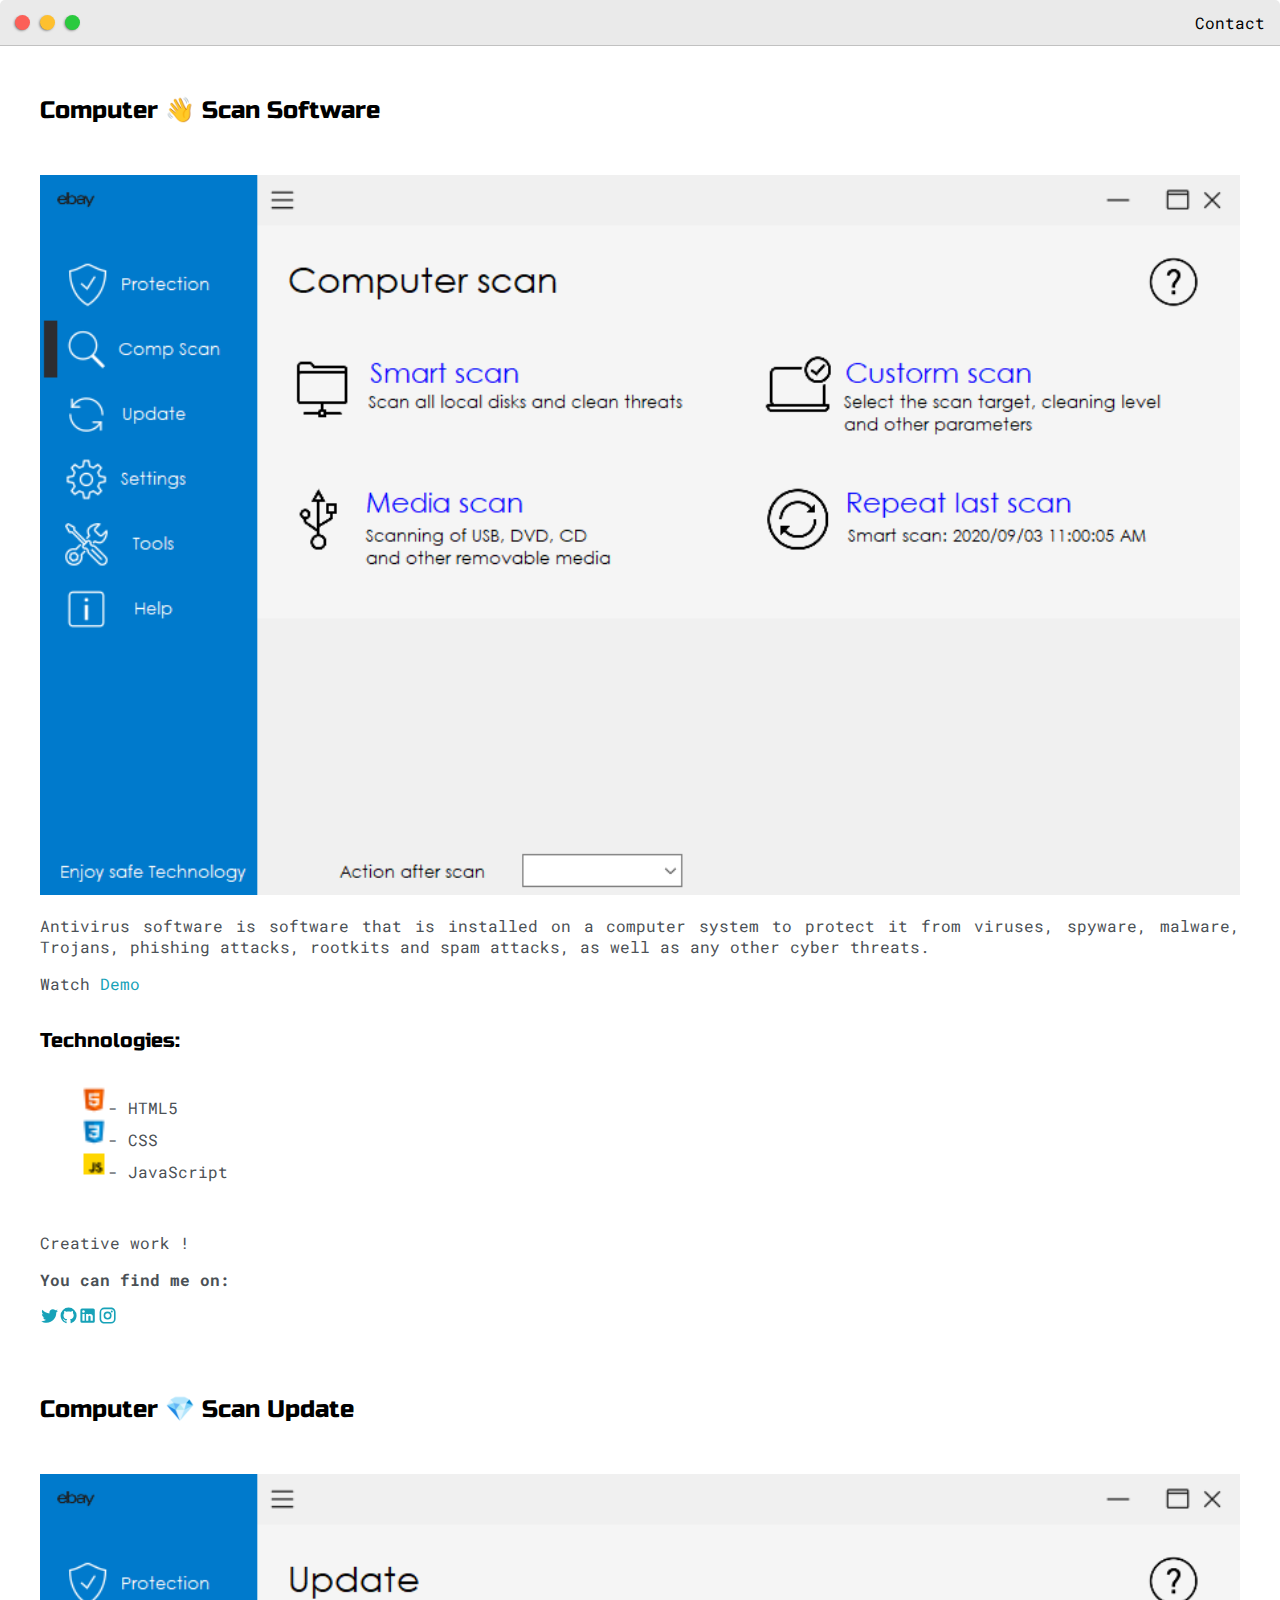
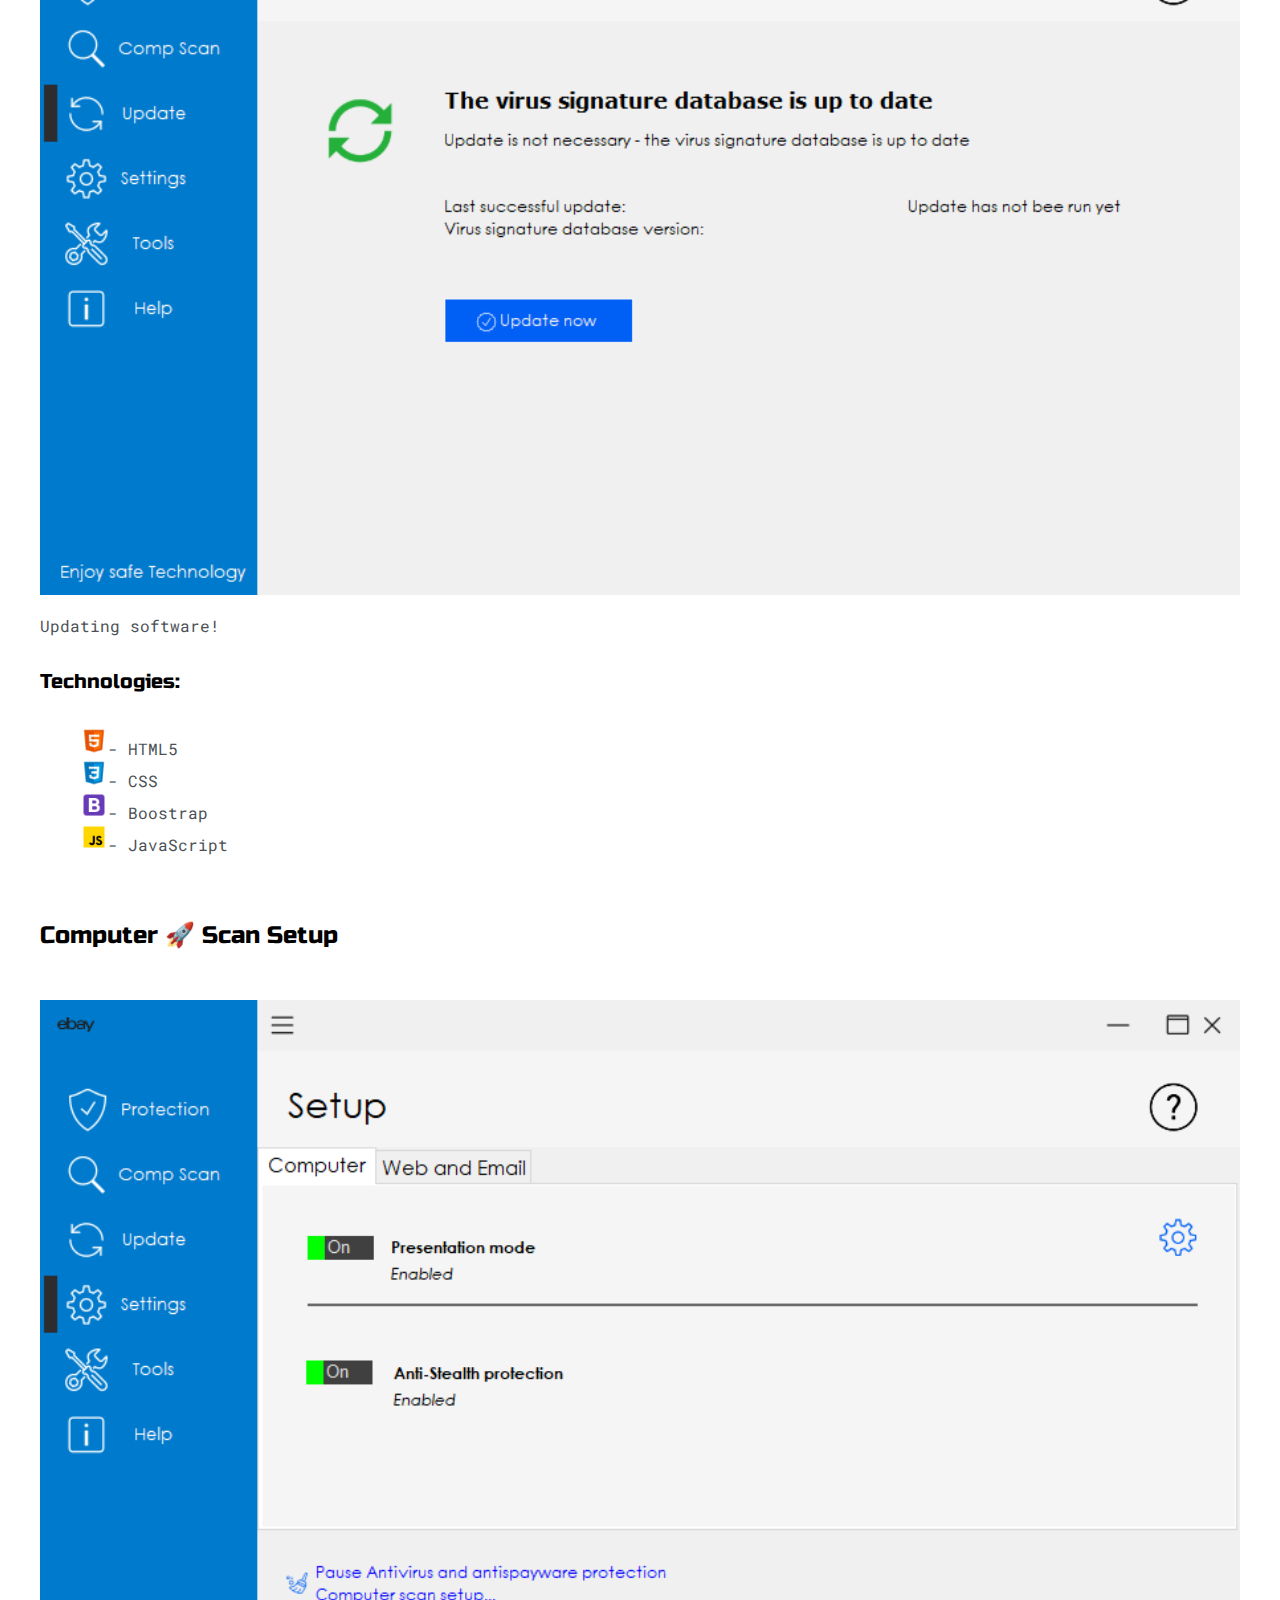
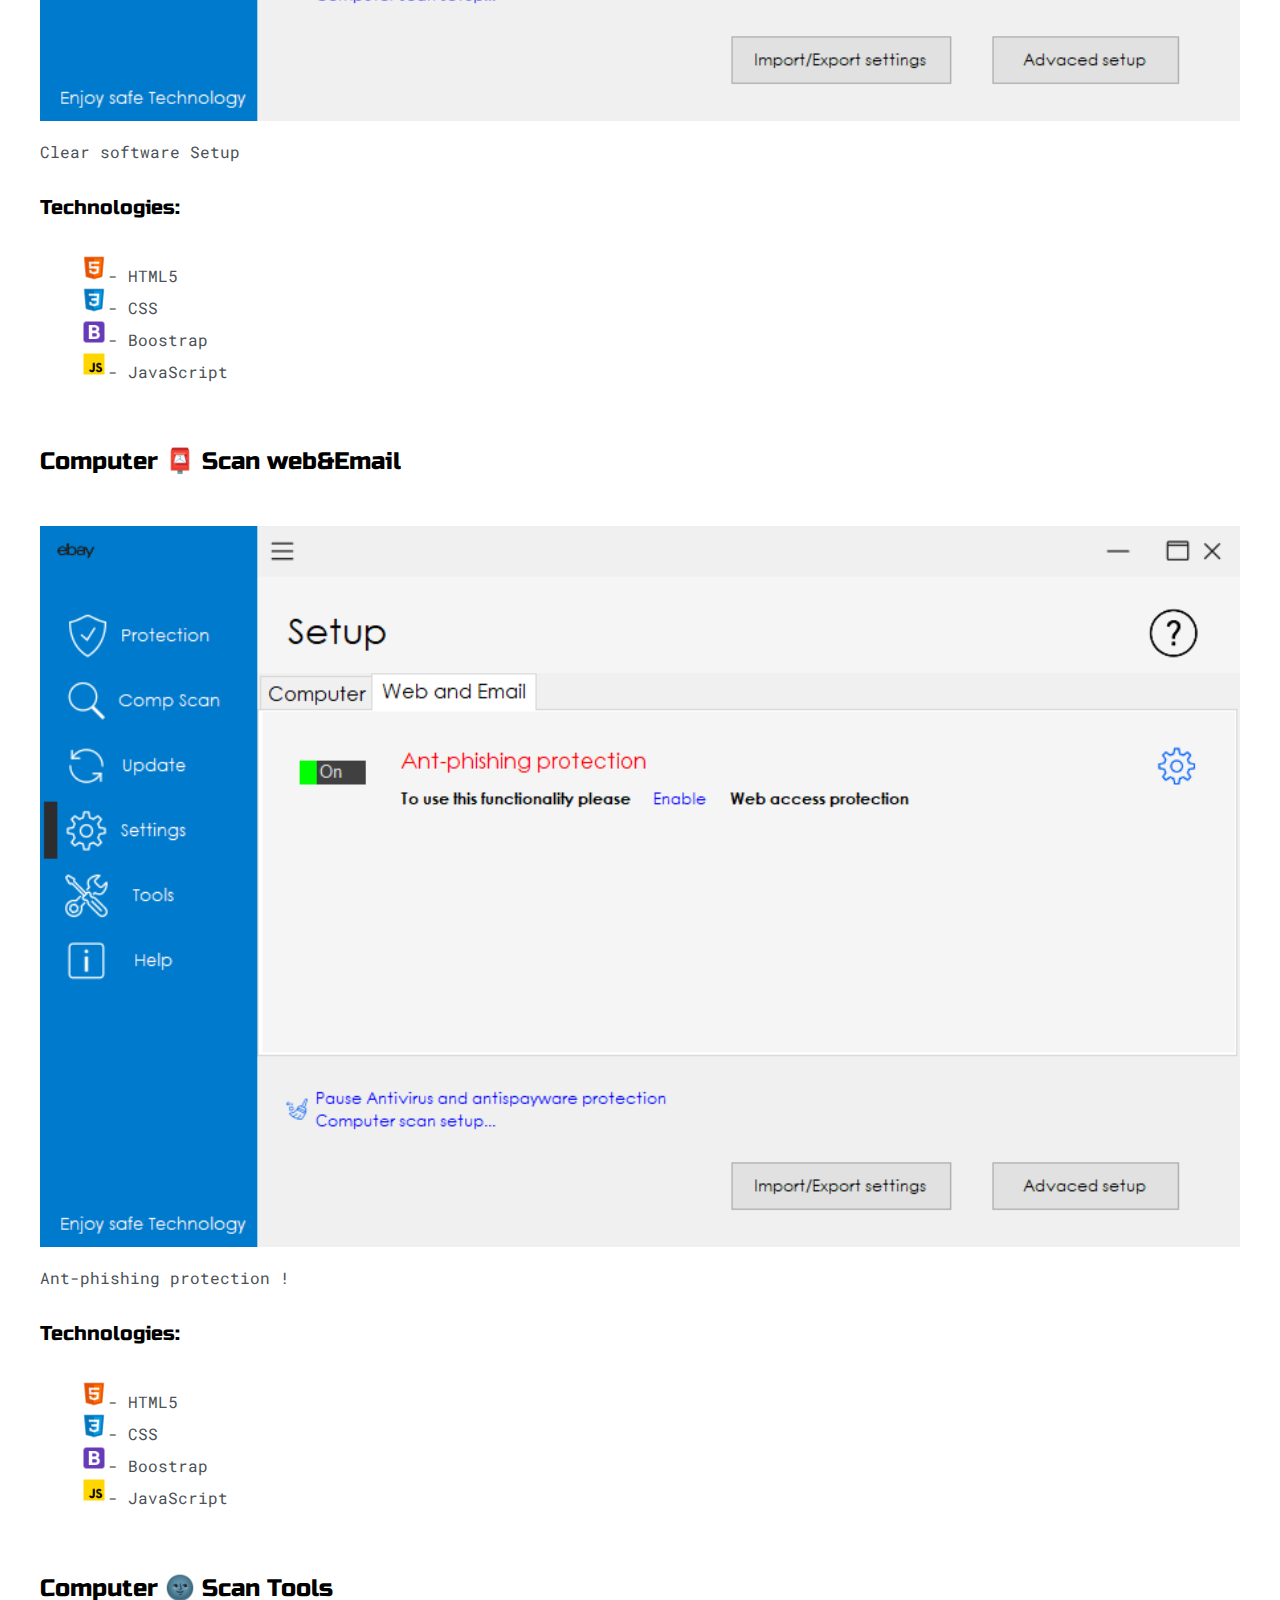
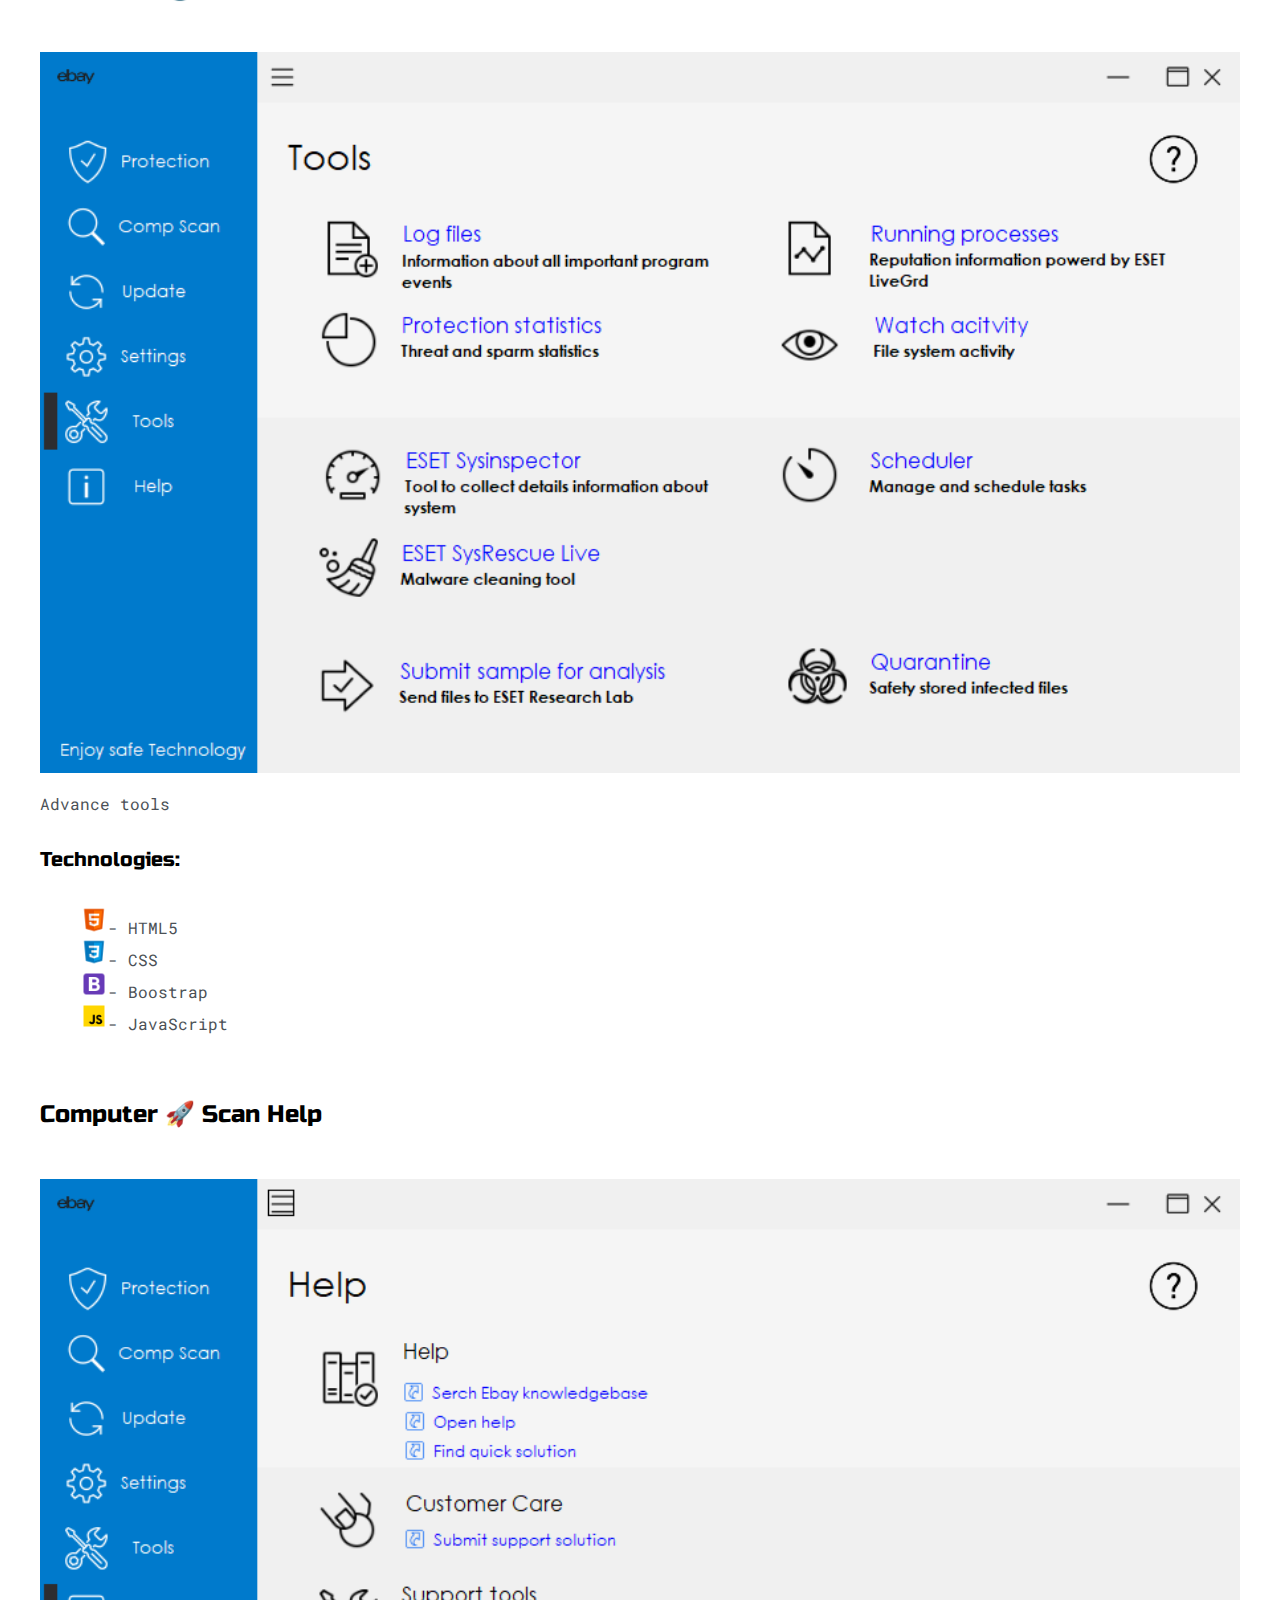
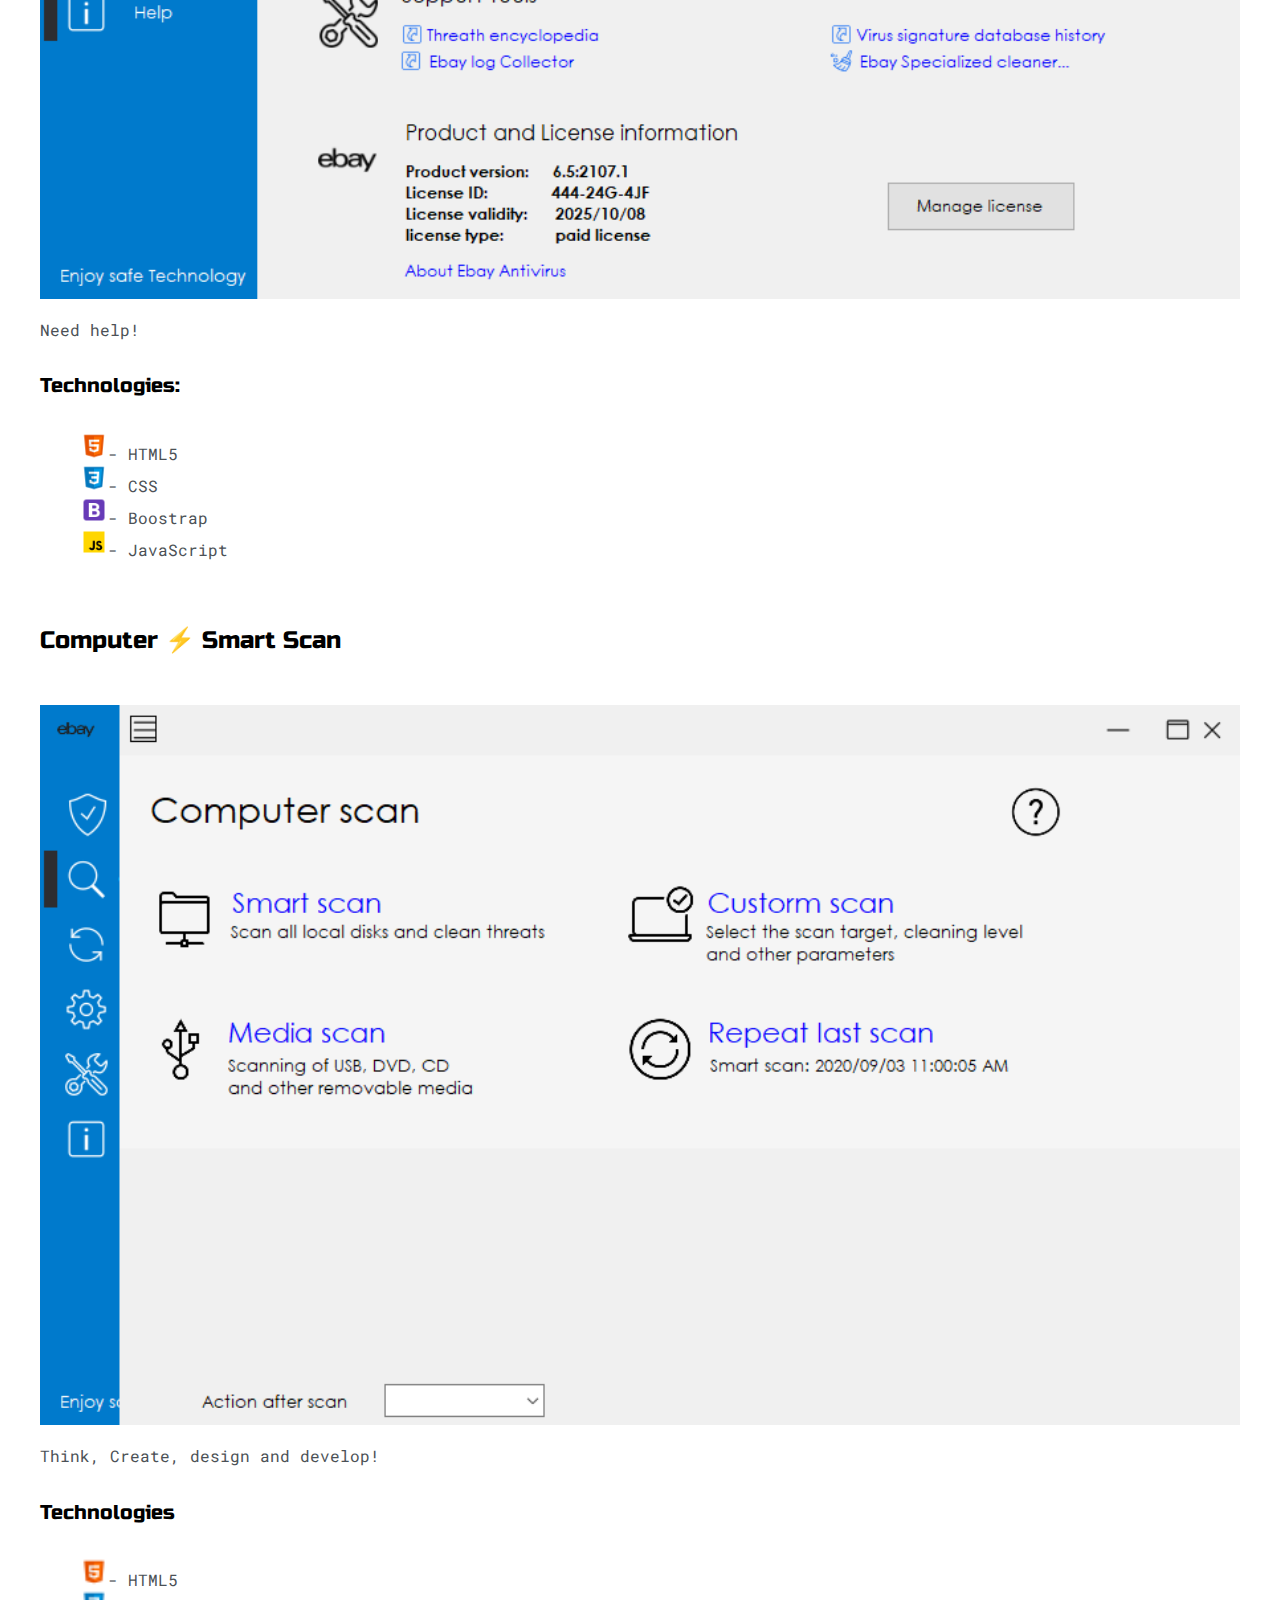
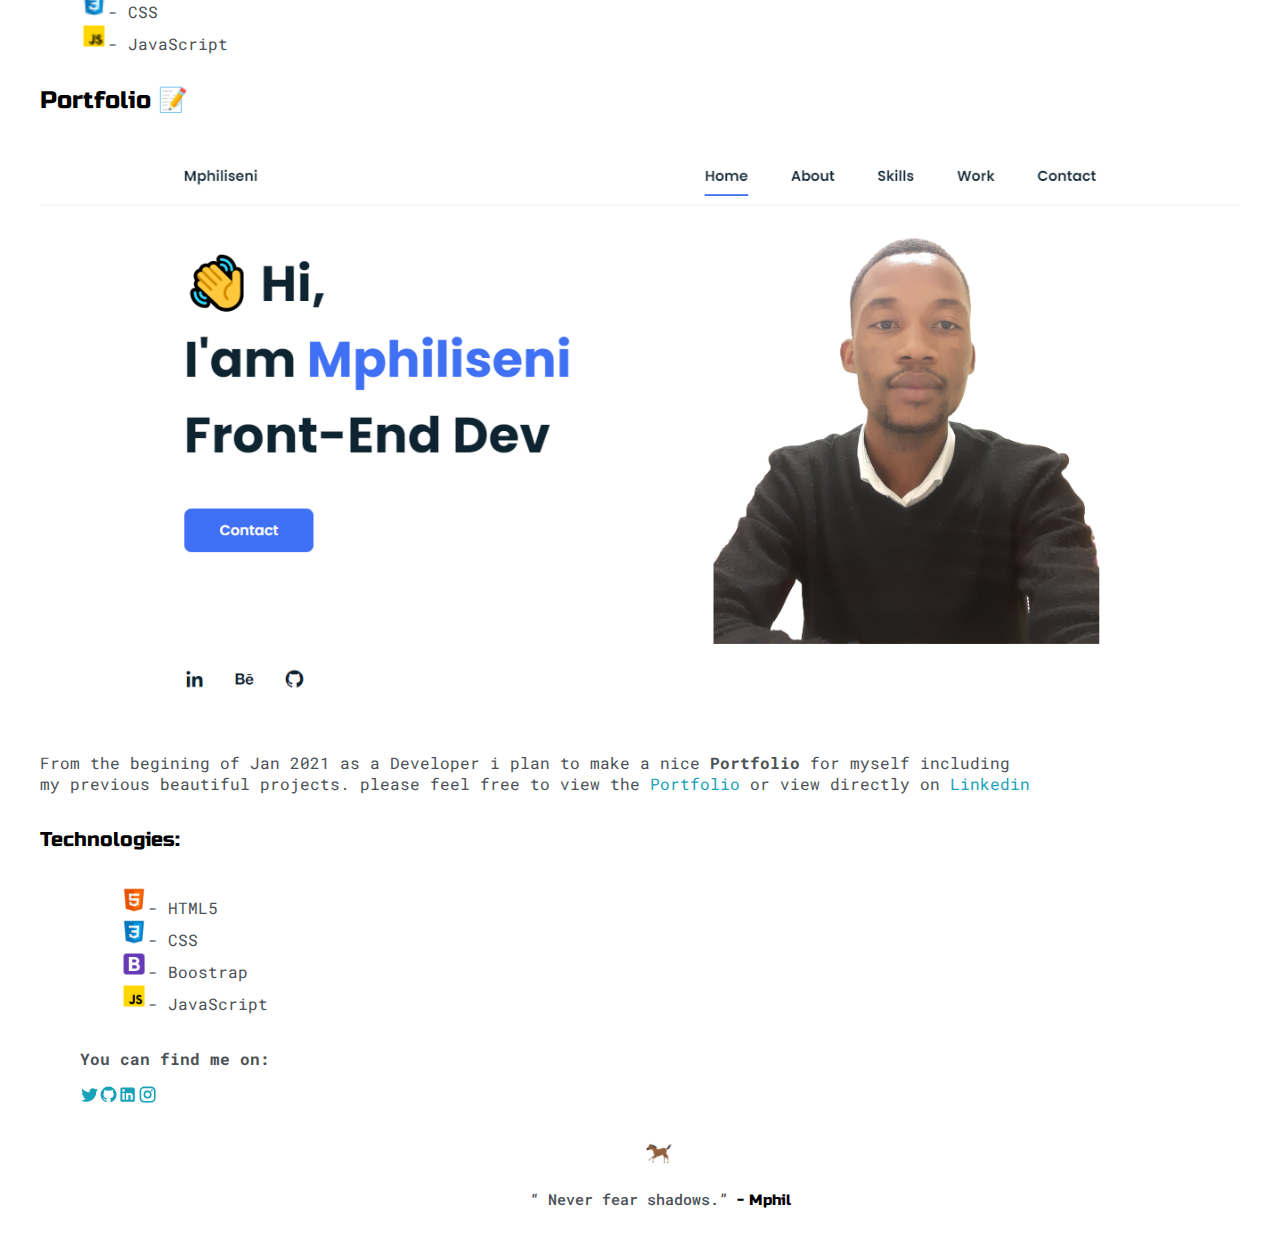
<file: post2.html>
<!DOCTYPE html>
<html>
<head>
	<title>⚡️ComputerScan⚡️ </title>


	<meta name="viewport" content="width=device-width, initial-scale=1, maximum-scale=1, minimum-scale=1" />

	<link href="https://fonts.googleapis.com/css2?family=Russo+One&display=swap" rel="stylesheet">

	<link href="https://fonts.googleapis.com/css2?family=Roboto+Mono:wght@500&display=swap" rel="stylesheet">

	<link rel="stylesheet" type="text/css" href="default.css">


	<style type="text/css">
		.img-container{
			max-width: 60px;
			display: inline;
		}

		img{
			width: 100%
			
		}

	</style>

</head>
<body>
	<div class="nav-wrapper">
		
		<!-- Link -->
		<a href="index.html">
			<div class="dots-wrapper">
				<div id="dot-1" class="browser-dot"></div>
				<div id="dot-2" class="browser-dot"></div>
				<div id="dot-3" class="browser-dot"></div>
			</div>
		</a>

		<ul id="navigation">
			<li><a href="index.html#contact">Contact</a></li>

		</ul>
	</div>
	
	<div class="main-container">
		<br>
				
		<h4 style=" justify-self: unset;">Computer 👋 Scan Software </h4><br/>
	  <div class="img-container">
		  <img src="images/20.png" style="text-align: justify;">
		</div>
		<p style="text-align: justify;">Antivirus software is software that is installed on a computer system to protect it from viruses, spyware, malware, Trojans, phishing attacks, rootkits and spam attacks, as well as any other cyber threats.<p> Watch  <a href="https://vibrant-edison-9d41f8.netlify.app/">Demo</a></p><h5>Technologies:</h5>
		<ul>
			<li><span><img src="images/icons8_html_5_16.png" style="width: 28px;"></span>- HTML5 </li>
			<li><span><img src="images/icons8_css3_16.png" style="width: 28px;"></span>- CSS </li>
			<li><span><img src="images/icons8_javascript_16.png" style="width: 28px;"></span>- JavaScript </li>
			
		</ul>
		<br/>
		
		<p>Creative work !</p>
		
			<div class="about_find__1Xyxk"><p style="text-align: justify;" ><b>You can find me on:</b></p><div class="social_social__3Ravr " style="text-align: justify;"><a title="Twitter link" aria-label="Twitter link" class="button social_button__3PQln social_twitter__1N2ey" href="https://mobile.twitter.com/Mphilis33715973" rel="noopener noreferrer" target="_blank"><svg viewBox="0 0 24 24" style="width:1.2000000000000002rem;height:1.2000000000000002rem" role="presentation"><path d="M22.46,6C21.69,6.35 20.86,6.58 20,6.69C20.88,6.16 21.56,5.32 21.88,4.31C21.05,4.81 20.13,5.16 19.16,5.36C18.37,4.5 17.26,4 16,4C13.65,4 11.73,5.92 11.73,8.29C11.73,8.63 11.77,8.96 11.84,9.27C8.28,9.09 5.11,7.38 3,4.79C2.63,5.42 2.42,6.16 2.42,6.94C2.42,8.43 3.17,9.75 4.33,10.5C3.62,10.5 2.96,10.3 2.38,10C2.38,10 2.38,10 2.38,10.03C2.38,12.11 3.86,13.85 5.82,14.24C5.46,14.34 5.08,14.39 4.69,14.39C4.42,14.39 4.15,14.36 3.89,14.31C4.43,16 6,17.26 7.89,17.29C6.43,18.45 4.58,19.13 2.56,19.13C2.22,19.13 1.88,19.11 1.54,19.07C3.44,20.29 5.7,21 8.12,21C16,21 20.33,14.46 20.33,8.79C20.33,8.6 20.33,8.42 20.32,8.23C21.16,7.63 21.88,6.87 22.46,6Z" style="fill:currentColor"></path></svg></a><a title="GitHub link" aria-label="GitHub link" class="button social_button__3PQln social_github__MgjDP" href="https://github.com/mphiliseni" rel="noopener noreferrer" target="_blank"><svg viewBox="0 0 24 24" style="width:1.2000000000000002rem;height:1.2000000000000002rem" role="presentation"><path d="M12,2A10,10 0 0,0 2,12C2,16.42 4.87,20.17 8.84,21.5C9.34,21.58 9.5,21.27 9.5,21C9.5,20.77 9.5,20.14 9.5,19.31C6.73,19.91 6.14,17.97 6.14,17.97C5.68,16.81 5.03,16.5 5.03,16.5C4.12,15.88 5.1,15.9 5.1,15.9C6.1,15.97 6.63,16.93 6.63,16.93C7.5,18.45 8.97,18 9.54,17.76C9.63,17.11 9.89,16.67 10.17,16.42C7.95,16.17 5.62,15.31 5.62,11.5C5.62,10.39 6,9.5 6.65,8.79C6.55,8.54 6.2,7.5 6.75,6.15C6.75,6.15 7.59,5.88 9.5,7.17C10.29,6.95 11.15,6.84 12,6.84C12.85,6.84 13.71,6.95 14.5,7.17C16.41,5.88 17.25,6.15 17.25,6.15C17.8,7.5 17.45,8.54 17.35,8.79C18,9.5 18.38,10.39 18.38,11.5C18.38,15.32 16.04,16.16 13.81,16.41C14.17,16.72 14.5,17.33 14.5,18.26C14.5,19.6 14.5,20.68 14.5,21C14.5,21.27 14.66,21.59 15.17,21.5C19.14,20.16 22,16.42 22,12A10,10 0 0,0 12,2Z" style="fill:currentColor"></path></svg></a><a title="LinkedIn link" aria-label="LinkedIn link" class="button social_button__3PQln social_linkedin__1SDLs" href="https://www.linkedin.com/in/mphiliseni-mhlongo-557646155/" rel="noopener noreferrer" target="_blank"><svg viewBox="0 0 24 24" style="width:1.2000000000000002rem;height:1.2000000000000002rem" role="presentation"><path d="M19 3A2 2 0 0 1 21 5V19A2 2 0 0 1 19 21H5A2 2 0 0 1 3 19V5A2 2 0 0 1 5 3H19M18.5 18.5V13.2A3.26 3.26 0 0 0 15.24 9.94C14.39 9.94 13.4 10.46 12.92 11.24V10.13H10.13V18.5H12.92V13.57C12.92 12.8 13.54 12.17 14.31 12.17A1.4 1.4 0 0 1 15.71 13.57V18.5H18.5M6.88 8.56A1.68 1.68 0 0 0 8.56 6.88C8.56 5.95 7.81 5.19 6.88 5.19A1.69 1.69 0 0 0 5.19 6.88C5.19 7.81 5.95 8.56 6.88 8.56M8.27 18.5V10.13H5.5V18.5H8.27Z" style="fill:currentColor"></path></svg></a><a title="Instagram link" aria-label="Instagram link" class="button social_button__3PQln social_instagram__1134k" href="https://www.instagram.com/071mm/" rel="noopener noreferrer" target="_blank"><svg viewBox="0 0 24 24" style="width:1.2000000000000002rem;height:1.2000000000000002rem" role="presentation"><path d="M7.8,2H16.2C19.4,2 22,4.6 22,7.8V16.2A5.8,5.8 0 0,1 16.2,22H7.8C4.6,22 2,19.4 2,16.2V7.8A5.8,5.8 0 0,1 7.8,2M7.6,4A3.6,3.6 0 0,0 4,7.6V16.4C4,18.39 5.61,20 7.6,20H16.4A3.6,3.6 0 0,0 20,16.4V7.6C20,5.61 18.39,4 16.4,4H7.6M17.25,5.5A1.25,1.25 0 0,1 18.5,6.75A1.25,1.25 0 0,1 17.25,8A1.25,1.25 0 0,1 16,6.75A1.25,1.25 0 0,1 17.25,5.5M12,7A5,5 0 0,1 17,12A5,5 0 0,1 12,17A5,5 0 0,1 7,12A5,5 0 0,1 12,7M12,9A3,3 0 0,0 9,12A3,3 0 0,0 12,15A3,3 0 0,0 15,12A3,3 0 0,0 12,9Z" style="fill:currentColor"></path></svg></a></div></div></p>
		</p>
	  <br/>
	  <h4 style=" justify-self: unset;">Computer 💎 Scan Update </h4><br/>
	  <div class="img-container">
		  <img src="images/30.png" style="text-align: justify;">
		</div>
		<p>Updating software!</p><h5>Technologies:</h5>
		<ul>
			<li><span><img src="images/icons8___html_5_32.png" style="width: 28px;"></span>- HTML5 </li>
			<li><span><img src="images/icons8_2css3_32.png" style="width: 28px;"></span>- CSS </li>			<li><span><img src="images/icons8_bootstrap_32.png" style="width: 28px;"></span>- Boostrap </li>
			<li><span><img src="images/icons8__2javascript_32.png" style="width: 28px;"></span>- JavaScript </li>
			
		</ul>
		<br/>
		<h4 style=" justify-self: unset;">Computer 🚀 Scan Setup </h4><br/>
	  <div class="img-container">
		  <img src="images/40.png" style="text-align: justify;">
		</div>
		<p>Clear software  Setup</p><h5>Technologies:</h5>
		<ul>
			<li><span><img src="images/icons8___html_5_32.png" style="width: 28px;"></span>- HTML5 </li>
			<li><span><img src="images/icons8_2css3_32.png" style="width: 28px;"></span>- CSS </li>			<li><span><img src="images/icons8_bootstrap_32.png" style="width: 28px;"></span>- Boostrap </li>
			<li><span><img src="images/icons8__2javascript_32.png" style="width: 28px;"></span>- JavaScript </li>
			
		</ul>
		<br/>
		<h4 style=" justify-self: unset;">Computer 📮 Scan web&Email </h4><br/>
	  <div class="img-container">
		  <img src="images/50.png" style="text-align: justify;">
		</div>
		<p>Ant-phishing protection !</p><h5>Technologies:</h5>
		<ul>
			<li><span><img src="images/icons8___html_5_32.png" style="width: 28px;"></span>- HTML5 </li>
			<li><span><img src="images/icons8_2css3_32.png" style="width: 28px;"></span>- CSS </li>			<li><span><img src="images/icons8_bootstrap_32.png" style="width: 28px;"></span>- Boostrap </li>
			<li><span><img src="images/icons8__2javascript_32.png" style="width: 28px;"></span>- JavaScript </li>
			
		</ul>
		<br/>
		<h4 style=" justify-self: unset;">Computer 🌚 Scan Tools </h4><br/>
	  <div class="img-container">
		  <img src="images/60.png" style="text-align: justify;">
		</div>
		<p>Advance tools</p><h5>Technologies:</h5>
		<ul>
			<li><span><img src="images/icons8___html_5_32.png" style="width: 28px;"></span>- HTML5 </li>
			<li><span><img src="images/icons8_2css3_32.png" style="width: 28px;"></span>- CSS </li>			<li><span><img src="images/icons8_bootstrap_32.png" style="width: 28px;"></span>- Boostrap </li>
			<li><span><img src="images/icons8__2javascript_32.png" style="width: 28px;"></span>- JavaScript </li>
			
		</ul>
		<br/>
		<h4 style=" justify-self: unset;">Computer 🚀 Scan Help </h4><br/>
	  <div class="img-container">
		  <img src="images/70.png" style="text-align: justify;">
		</div>
		<p>Need help!</p><h5>Technologies:</h5>
		<ul>
			<li><span><img src="images/icons8___html_5_32.png" style="width: 28px;"></span>- HTML5 </li>
			<li><span><img src="images/icons8_2css3_32.png" style="width: 28px;"></span>- CSS </li>			<li><span><img src="images/icons8_bootstrap_32.png" style="width: 28px;"></span>- Boostrap </li>
			<li><span><img src="images/icons8__2javascript_32.png" style="width: 28px;"></span>- JavaScript </li>
			
		</ul>
		<br/>
		<h4 style=" justify-self: unset;">Computer ⚡️ Smart Scan  </h4><br/>
	  <div class="img-container">
		  <img src="images/80.png" style="text-align: justify;">
		</div>
		<p>Think, Create, design and develop!</p>
		<h5>Technologies</h5>
		<ul>
			<li><span><img src="images/icons8_html_5_16.png" style="width: 28px;"></span>- HTML5 </li>
			<li><span><img src="images/icons8_css3_16.png" style="width: 28px;"></span>- CSS </li>
			<li><span><img src="images/icons8_javascript_16.png" style="width: 28px;"></span>- JavaScript </li>
			
		</ul>
		
	
		<h4>Portfolio 📝</h4>
		<div class="img-container">
			<img src="images/2021.PNG">
		</div>
		<p>From the begining of Jan 2021 as a Developer i plan to make a nice <b>Portfolio</b> for myself including <br/> my previous beautiful projects. please feel free to view the  <a href="https://lnkd.in/dYW-AJR">Portfolio</a> or view directly on <a href="https://www.linkedin.com/posts/mphiliseni-mhlongo-557646155_design-brainstorming-2021planning-activity-6750873082652569600-yrEv">Linkedin</a>
			
		</p>
		<h5>Technologies:</h5>
		 <ul>
			<ul>
				<li><span><img src="images/icons8___html_5_32.png" style="width: 28px;"></span>- HTML5 </li>
				<li><span><img src="images/icons8_2css3_32.png" style="width: 28px;"></span>- CSS </li>			<li><span><img src="images/icons8_bootstrap_32.png" style="width: 28px;"></span>- Boostrap </li>
				<li><span><img src="images/icons8__2javascript_32.png" style="width: 28px;"></span>- JavaScript </li>
				
			</ul>
			<br/>
		<div class="about_find__1Xyxk"><p style="text-align: justify;" ><b>You can find me on:</b></p><div class="social_social__3Ravr " style="text-align: justify;"><a title="Twitter link" aria-label="Twitter link" class="button social_button__3PQln social_twitter__1N2ey" href="https://mobile.twitter.com/Mphilis33715973" rel="noopener noreferrer" target="_blank"><svg viewBox="0 0 24 24" style="width:1.2000000000000002rem;height:1.2000000000000002rem" role="presentation"><path d="M22.46,6C21.69,6.35 20.86,6.58 20,6.69C20.88,6.16 21.56,5.32 21.88,4.31C21.05,4.81 20.13,5.16 19.16,5.36C18.37,4.5 17.26,4 16,4C13.65,4 11.73,5.92 11.73,8.29C11.73,8.63 11.77,8.96 11.84,9.27C8.28,9.09 5.11,7.38 3,4.79C2.63,5.42 2.42,6.16 2.42,6.94C2.42,8.43 3.17,9.75 4.33,10.5C3.62,10.5 2.96,10.3 2.38,10C2.38,10 2.38,10 2.38,10.03C2.38,12.11 3.86,13.85 5.82,14.24C5.46,14.34 5.08,14.39 4.69,14.39C4.42,14.39 4.15,14.36 3.89,14.31C4.43,16 6,17.26 7.89,17.29C6.43,18.45 4.58,19.13 2.56,19.13C2.22,19.13 1.88,19.11 1.54,19.07C3.44,20.29 5.7,21 8.12,21C16,21 20.33,14.46 20.33,8.79C20.33,8.6 20.33,8.42 20.32,8.23C21.16,7.63 21.88,6.87 22.46,6Z" style="fill:currentColor"></path></svg></a><a title="GitHub link" aria-label="GitHub link" class="button social_button__3PQln social_github__MgjDP" href="https://github.com/mphiliseni" rel="noopener noreferrer" target="_blank"><svg viewBox="0 0 24 24" style="width:1.2000000000000002rem;height:1.2000000000000002rem" role="presentation"><path d="M12,2A10,10 0 0,0 2,12C2,16.42 4.87,20.17 8.84,21.5C9.34,21.58 9.5,21.27 9.5,21C9.5,20.77 9.5,20.14 9.5,19.31C6.73,19.91 6.14,17.97 6.14,17.97C5.68,16.81 5.03,16.5 5.03,16.5C4.12,15.88 5.1,15.9 5.1,15.9C6.1,15.97 6.63,16.93 6.63,16.93C7.5,18.45 8.97,18 9.54,17.76C9.63,17.11 9.89,16.67 10.17,16.42C7.95,16.17 5.62,15.31 5.62,11.5C5.62,10.39 6,9.5 6.65,8.79C6.55,8.54 6.2,7.5 6.75,6.15C6.75,6.15 7.59,5.88 9.5,7.17C10.29,6.95 11.15,6.84 12,6.84C12.85,6.84 13.71,6.95 14.5,7.17C16.41,5.88 17.25,6.15 17.25,6.15C17.8,7.5 17.45,8.54 17.35,8.79C18,9.5 18.38,10.39 18.38,11.5C18.38,15.32 16.04,16.16 13.81,16.41C14.17,16.72 14.5,17.33 14.5,18.26C14.5,19.6 14.5,20.68 14.5,21C14.5,21.27 14.66,21.59 15.17,21.5C19.14,20.16 22,16.42 22,12A10,10 0 0,0 12,2Z" style="fill:currentColor"></path></svg></a><a title="LinkedIn link" aria-label="LinkedIn link" class="button social_button__3PQln social_linkedin__1SDLs" href="https://www.linkedin.com/in/mphiliseni-mhlongo-557646155/" rel="noopener noreferrer" target="_blank"><svg viewBox="0 0 24 24" style="width:1.2000000000000002rem;height:1.2000000000000002rem" role="presentation"><path d="M19 3A2 2 0 0 1 21 5V19A2 2 0 0 1 19 21H5A2 2 0 0 1 3 19V5A2 2 0 0 1 5 3H19M18.5 18.5V13.2A3.26 3.26 0 0 0 15.24 9.94C14.39 9.94 13.4 10.46 12.92 11.24V10.13H10.13V18.5H12.92V13.57C12.92 12.8 13.54 12.17 14.31 12.17A1.4 1.4 0 0 1 15.71 13.57V18.5H18.5M6.88 8.56A1.68 1.68 0 0 0 8.56 6.88C8.56 5.95 7.81 5.19 6.88 5.19A1.69 1.69 0 0 0 5.19 6.88C5.19 7.81 5.95 8.56 6.88 8.56M8.27 18.5V10.13H5.5V18.5H8.27Z" style="fill:currentColor"></path></svg></a><a title="Instagram link" aria-label="Instagram link" class="button social_button__3PQln social_instagram__1134k" href="https://www.instagram.com/071mm/" rel="noopener noreferrer" target="_blank"><svg viewBox="0 0 24 24" style="width:1.2000000000000002rem;height:1.2000000000000002rem" role="presentation"><path d="M7.8,2H16.2C19.4,2 22,4.6 22,7.8V16.2A5.8,5.8 0 0,1 16.2,22H7.8C4.6,22 2,19.4 2,16.2V7.8A5.8,5.8 0 0,1 7.8,2M7.6,4A3.6,3.6 0 0,0 4,7.6V16.4C4,18.39 5.61,20 7.6,20H16.4A3.6,3.6 0 0,0 20,16.4V7.6C20,5.61 18.39,4 16.4,4H7.6M17.25,5.5A1.25,1.25 0 0,1 18.5,6.75A1.25,1.25 0 0,1 17.25,8A1.25,1.25 0 0,1 16,6.75A1.25,1.25 0 0,1 17.25,5.5M12,7A5,5 0 0,1 17,12A5,5 0 0,1 12,17A5,5 0 0,1 7,12A5,5 0 0,1 12,7M12,9A3,3 0 0,0 9,12A3,3 0 0,0 12,15A3,3 0 0,0 15,12A3,3 0 0,0 12,9Z" style="fill:currentColor"></path></svg></a></div></div></p>

		<h3 style="text-align: center;"><img id="Alien_pic" src="images/horse.gif"></span>
			<footer class="footer_footer__dqhQF" style="font-size: 15px;"><p><!-- --><q> Never fear shadows.</q> <strong>- Mphil</strong></p><a title="home link" aria-label="home link" class="footer_logito__AURe_" href="index.html"></a></div></footer></main></div>
	</div>
	
</body>
</html>
</file>
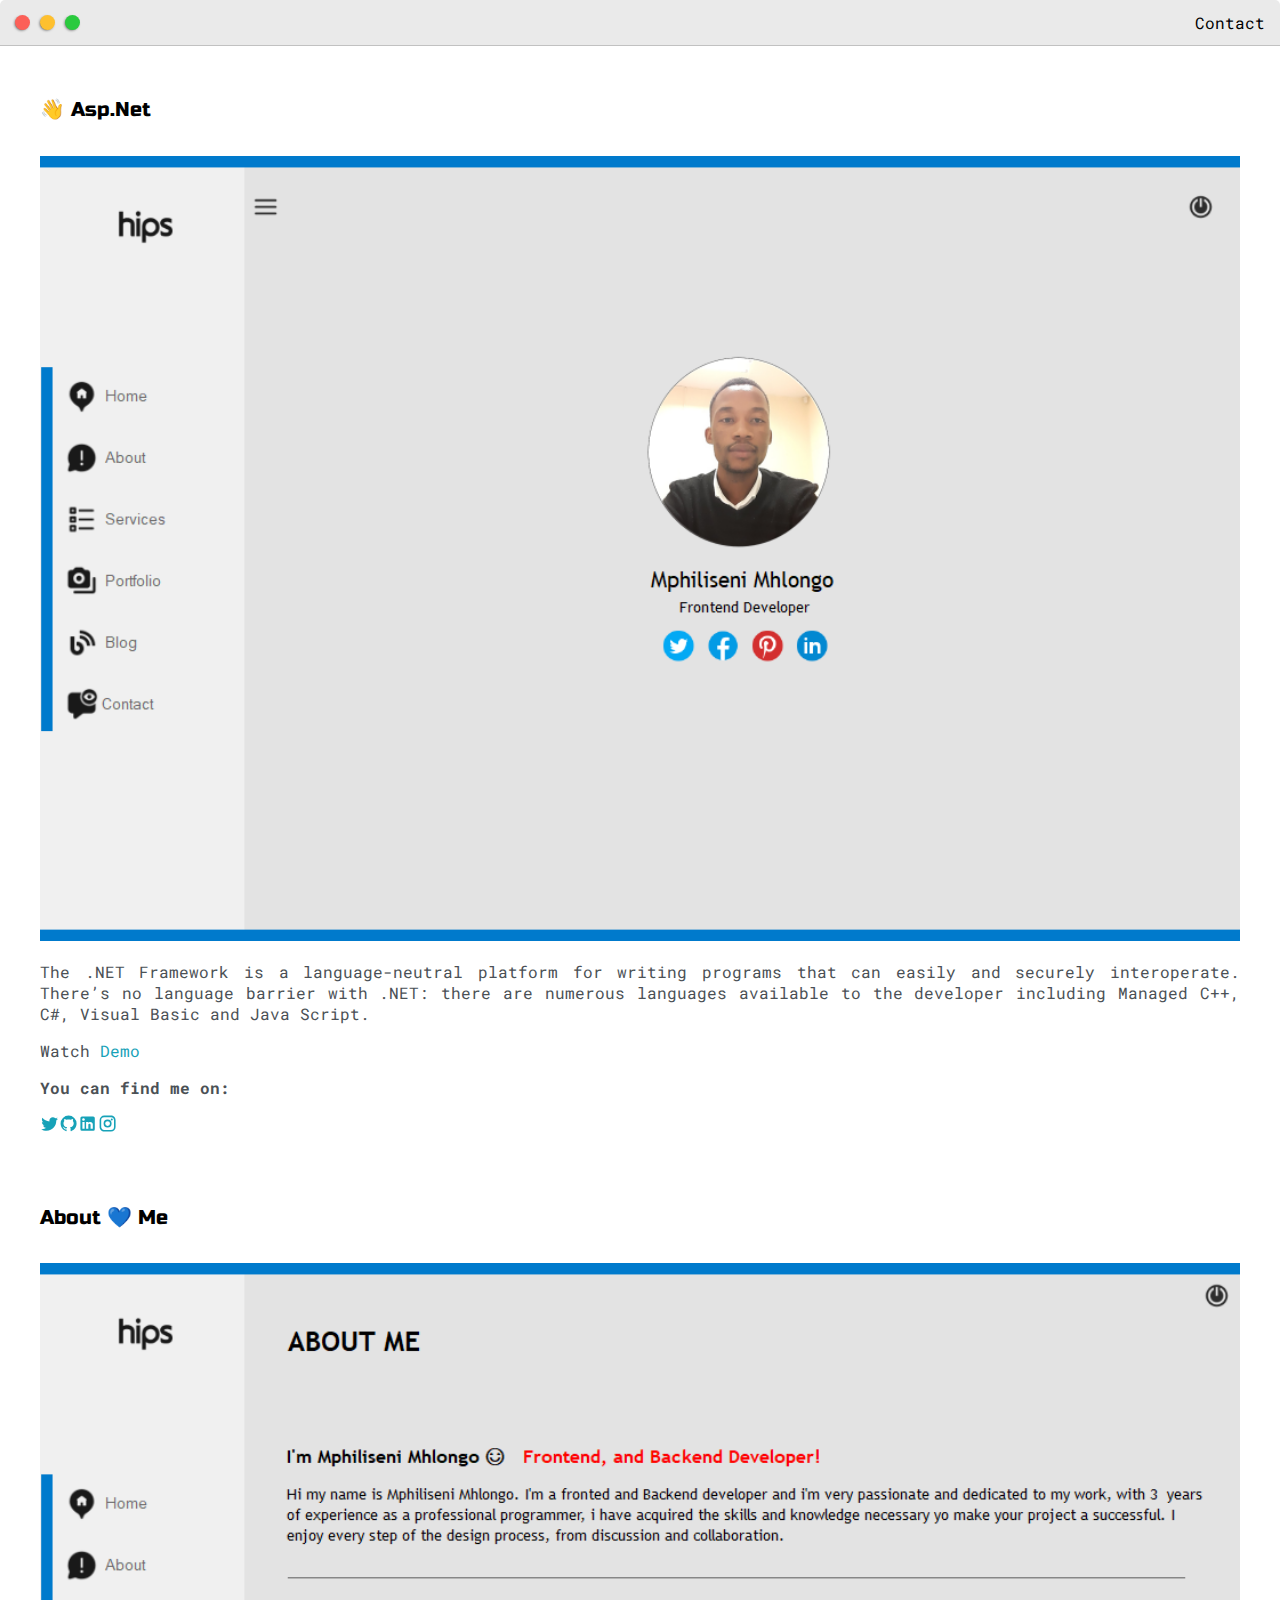
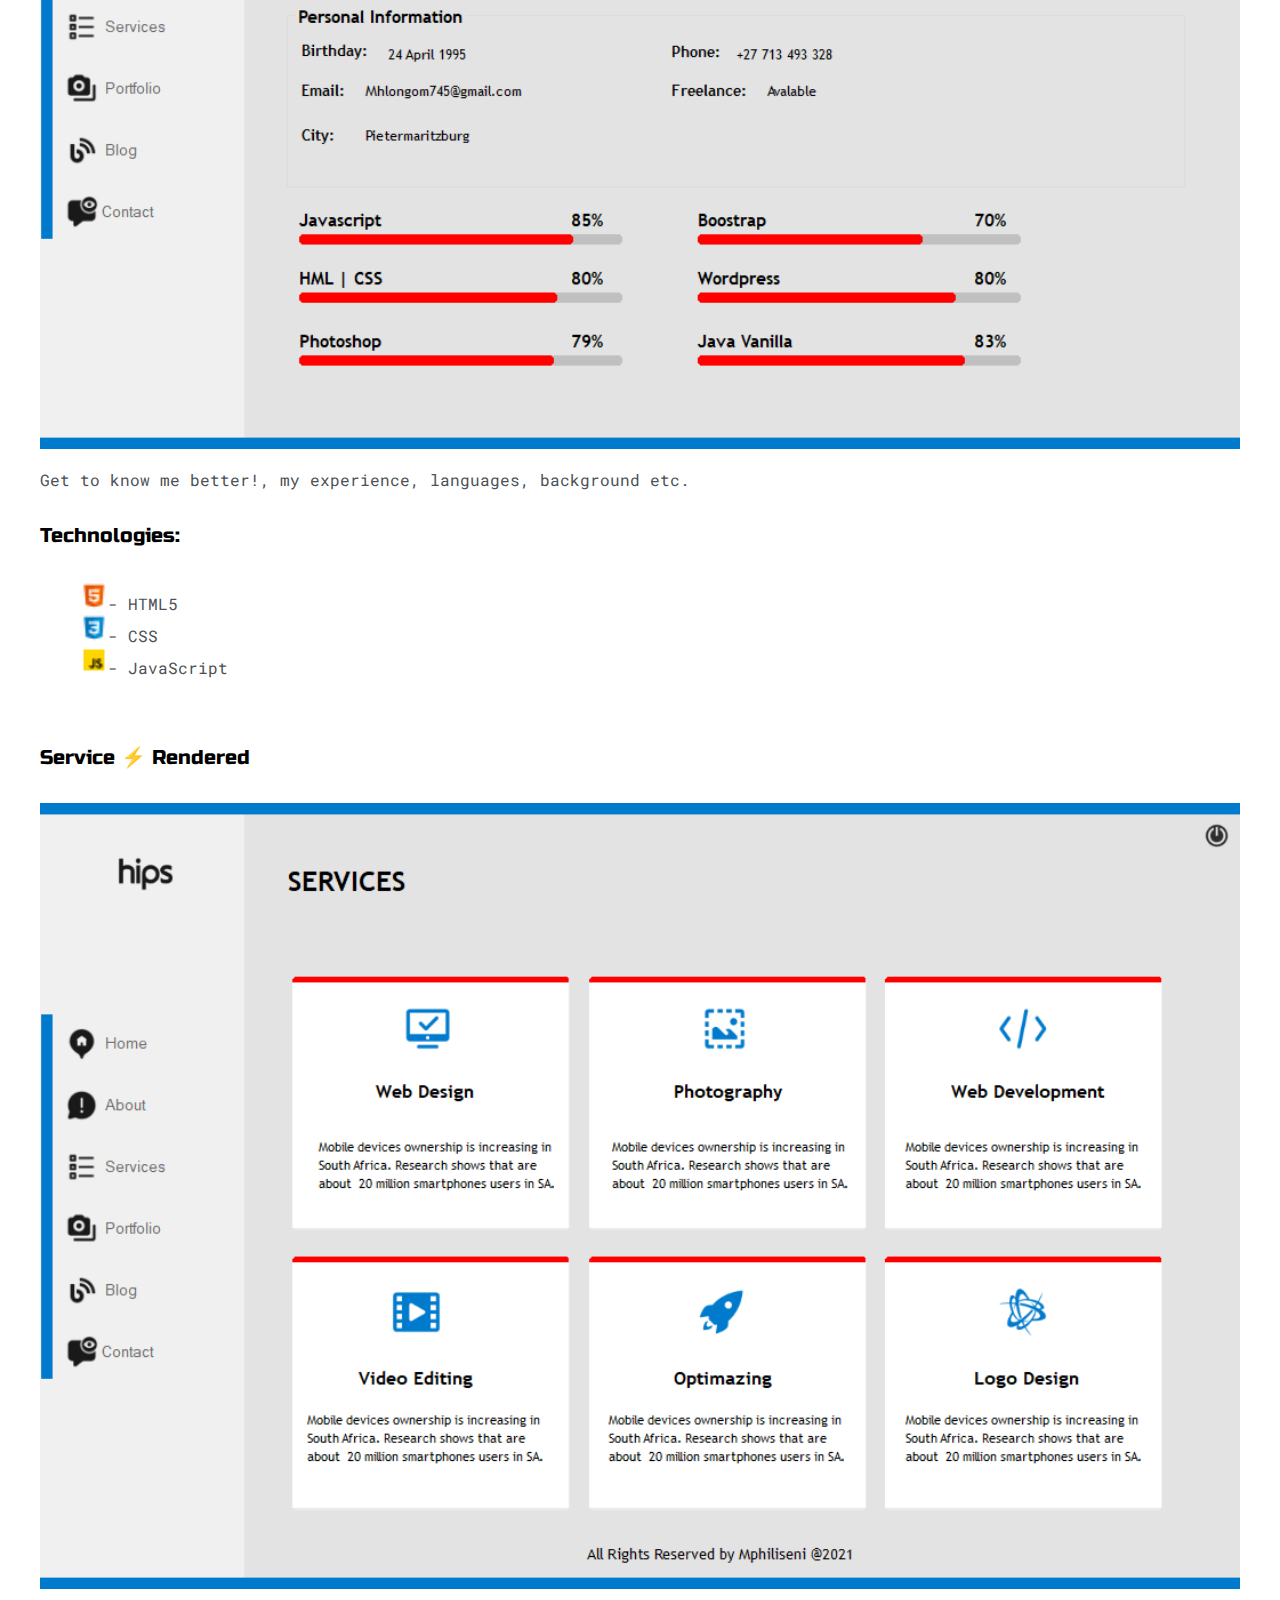
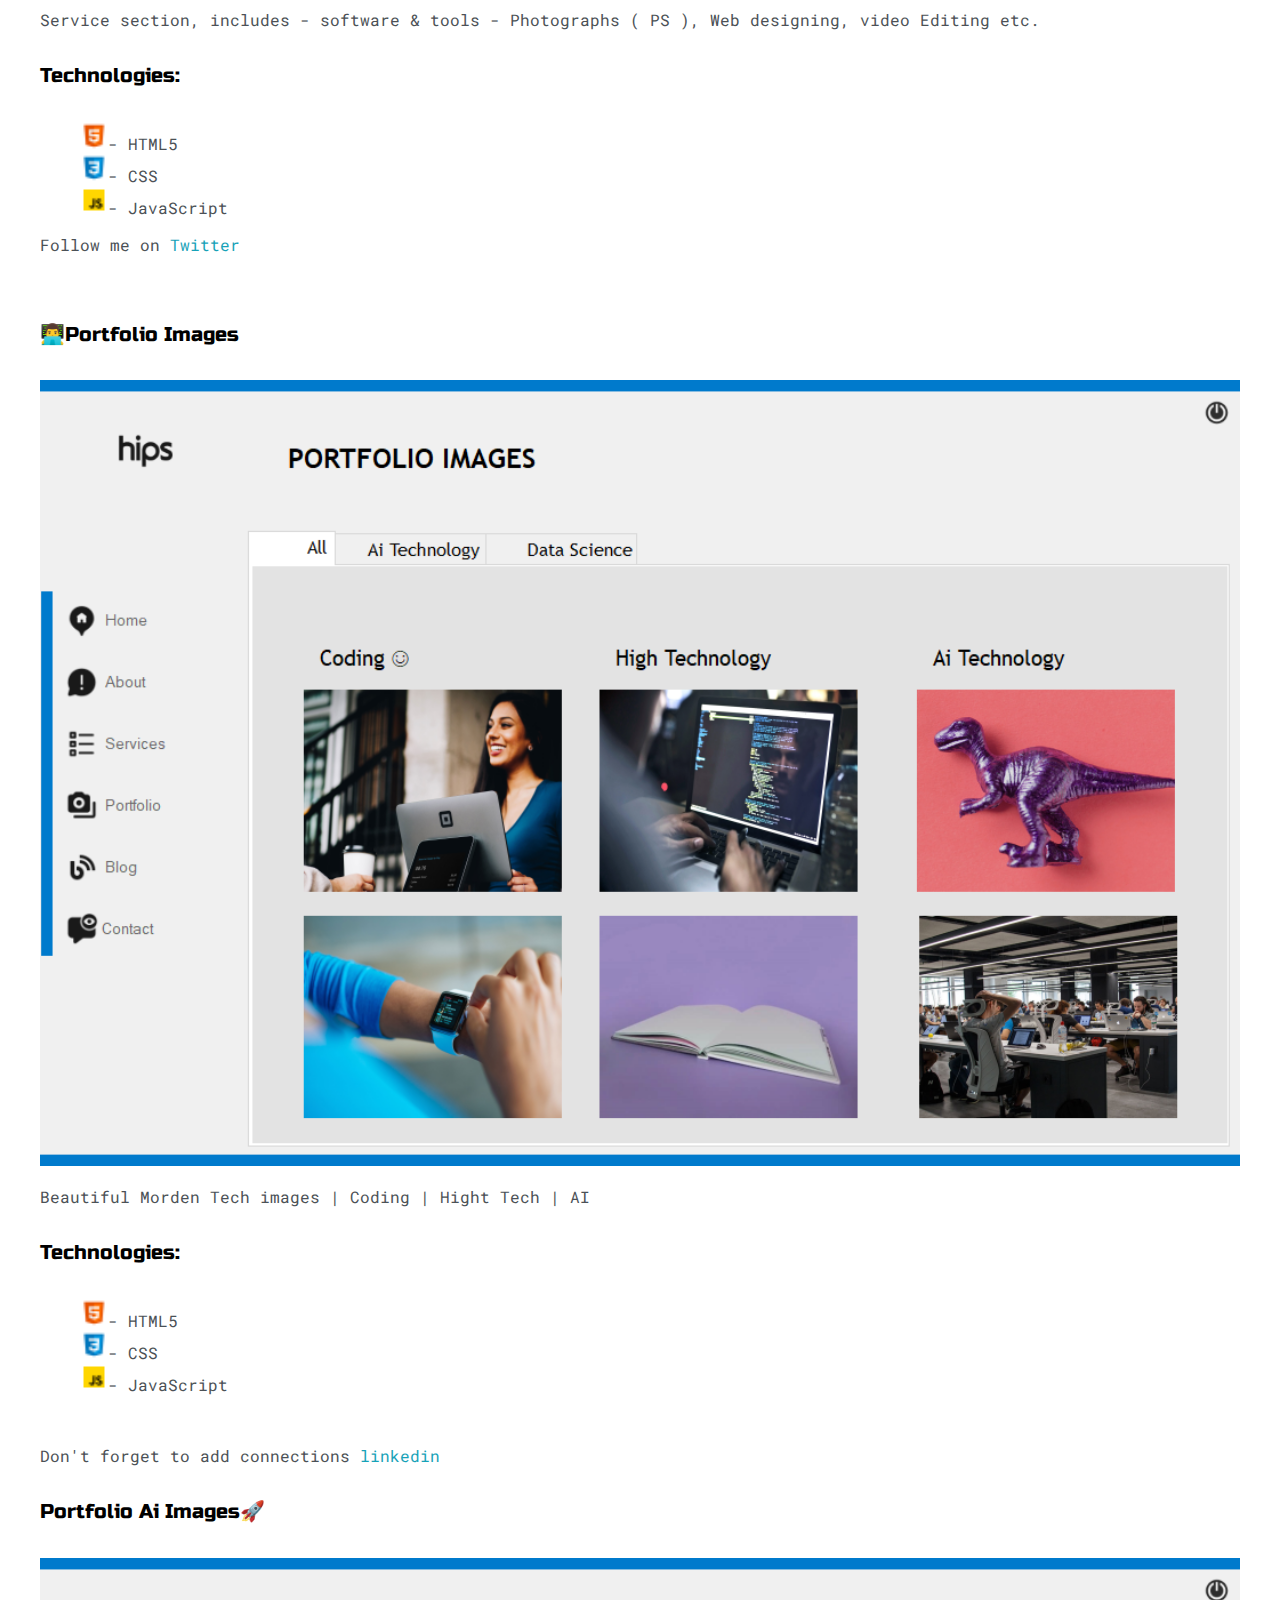
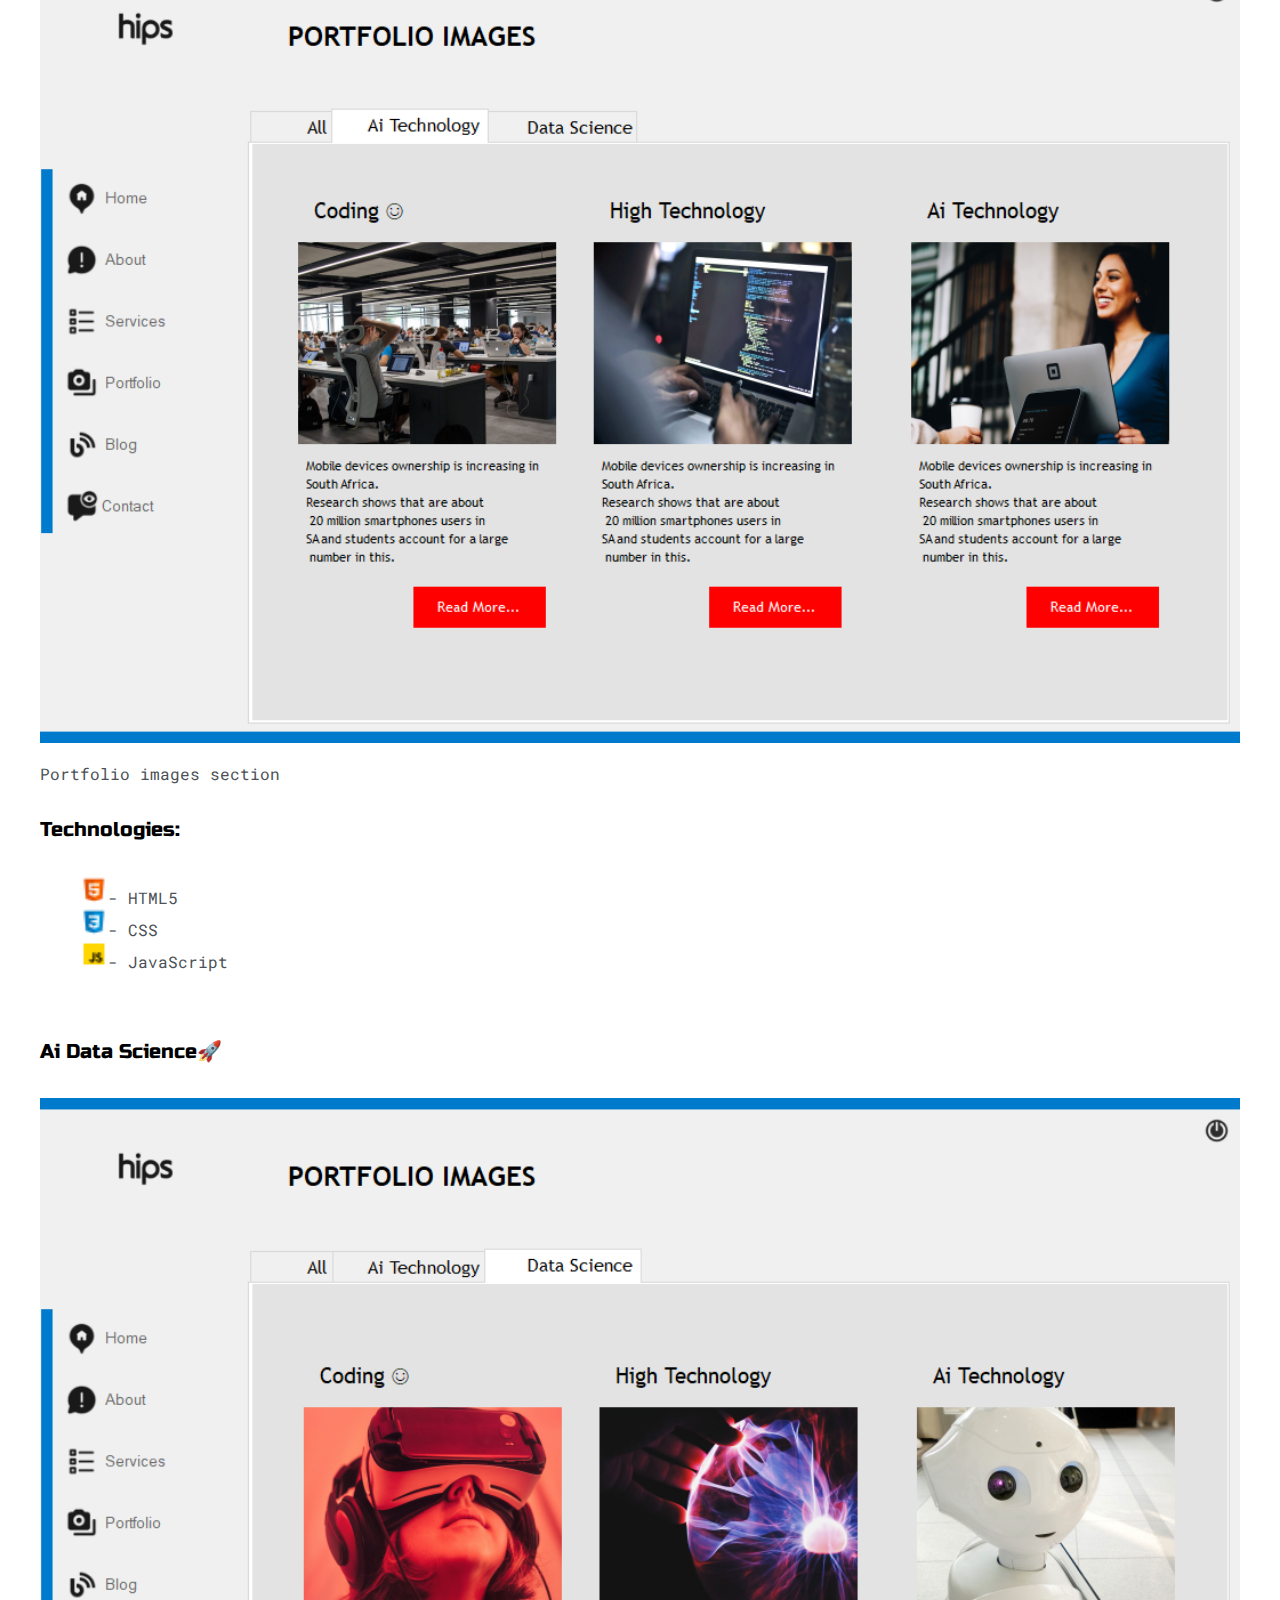
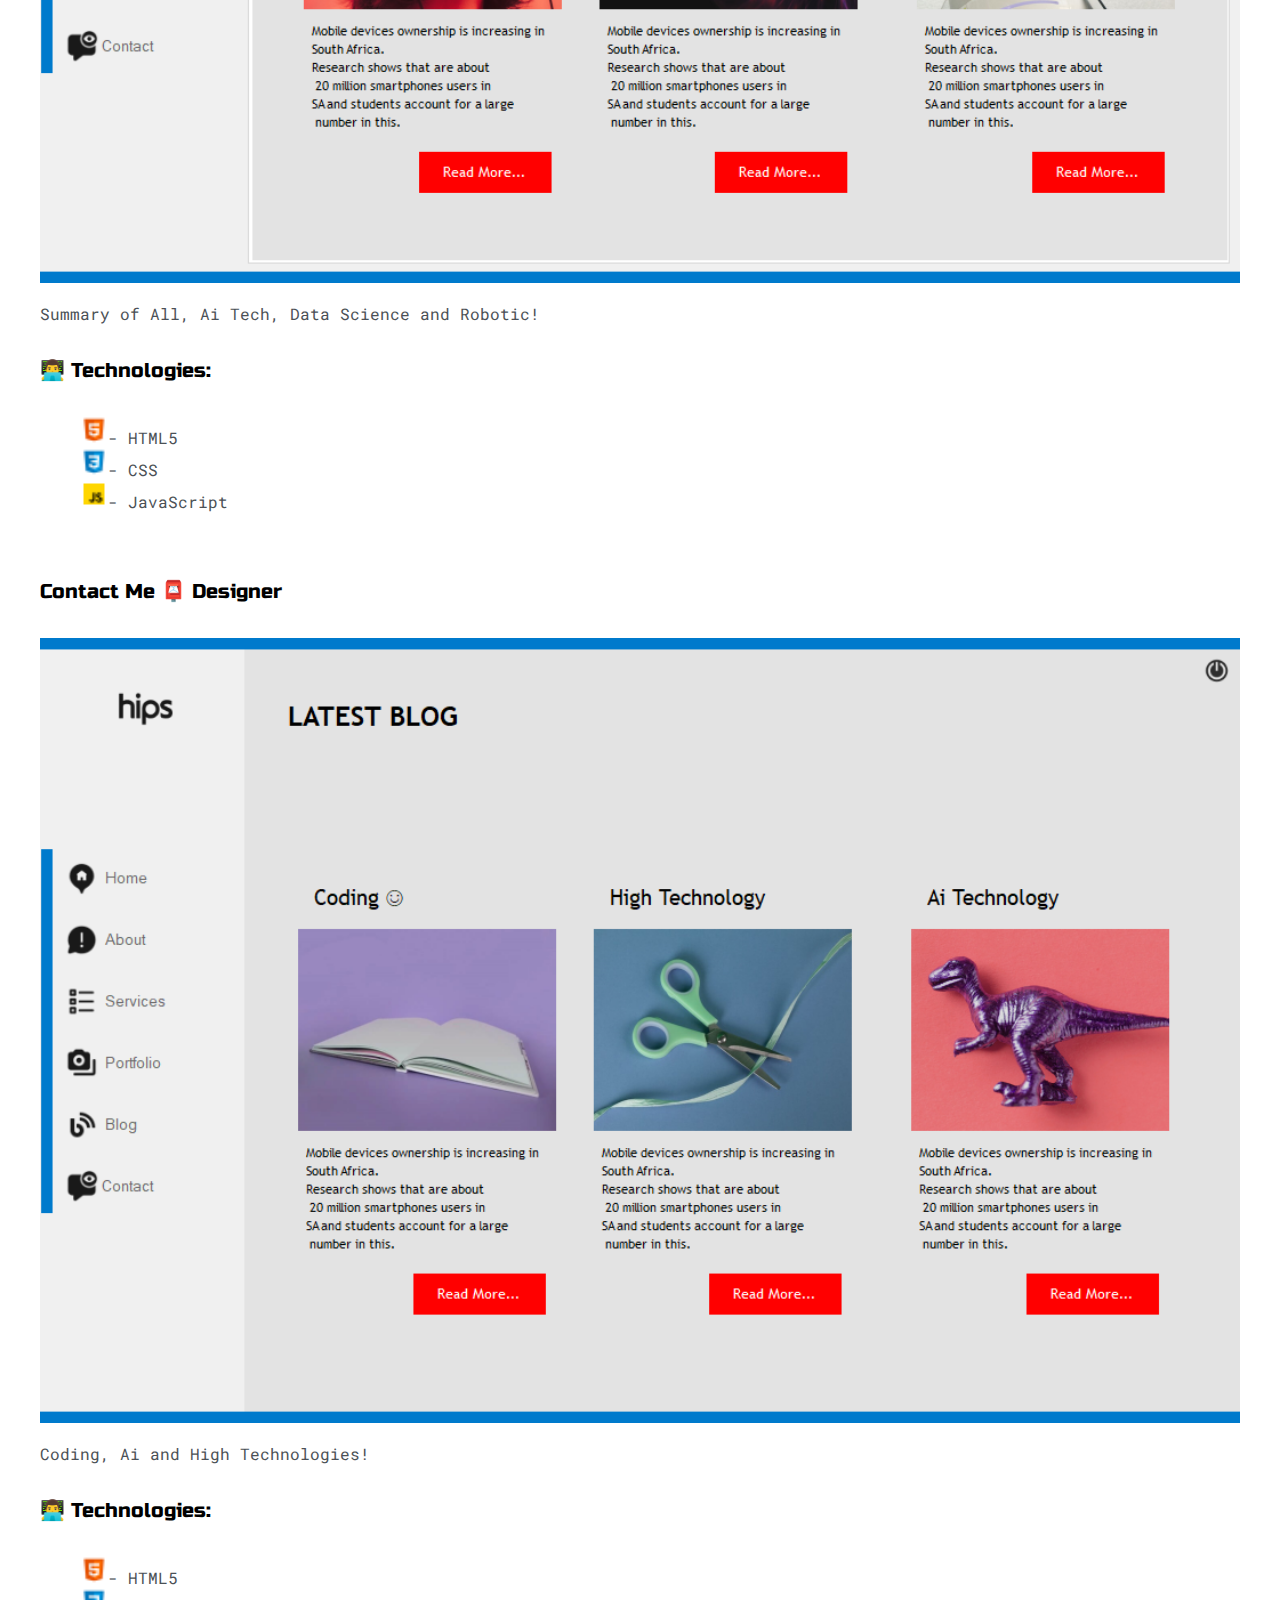
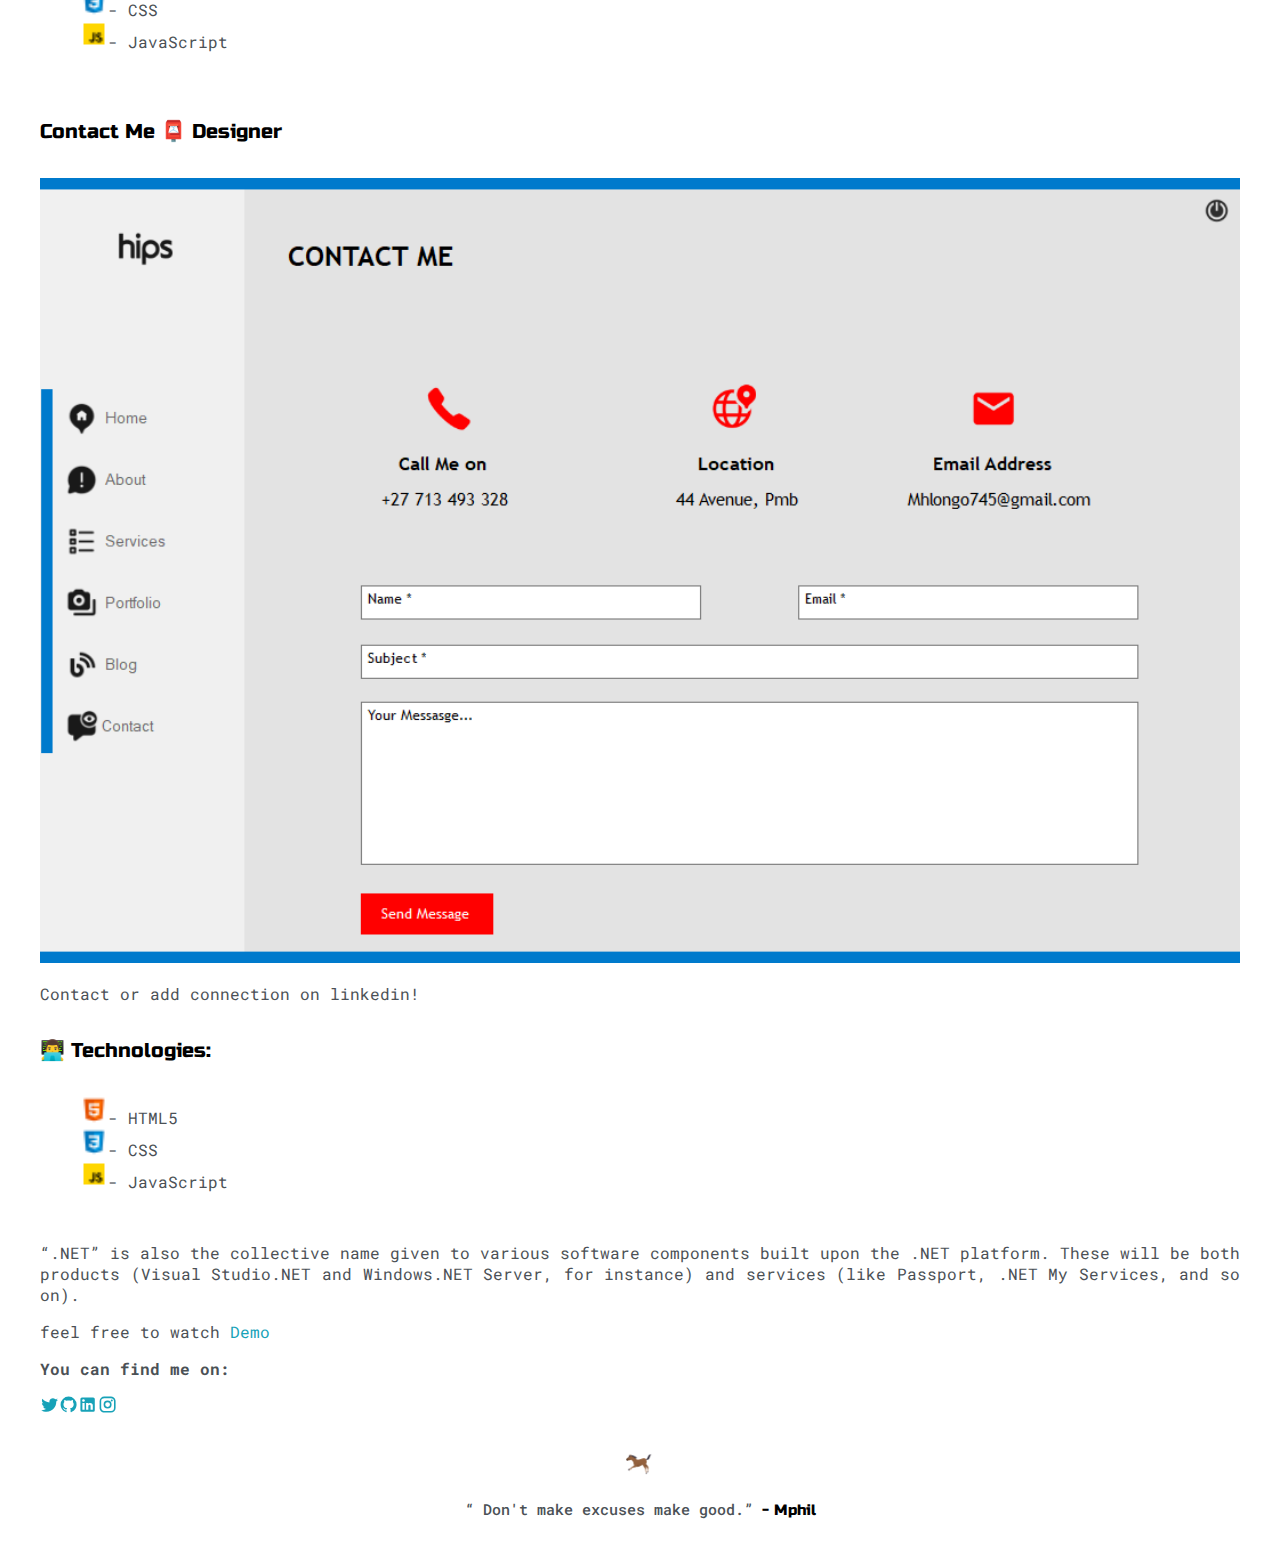
<file: resume.html>
<!DOCTYPE html>
<html>
<head>
	<title> 🏡BlueColoresume🏡</title>


	<meta name="viewport" content="width=device-width, initial-scale=1, maximum-scale=1, minimum-scale=1" />

	<link href="https://fonts.googleapis.com/css2?family=Russo+One&display=swap" rel="stylesheet">

	<link href="https://fonts.googleapis.com/css2?family=Roboto+Mono:wght@500&display=swap" rel="stylesheet">

	<link rel="stylesheet" type="text/css" href="default.css">


	<style type="text/css">
		.img-container{
			max-width: 60px;
			display: inline;
		}

		img{
			width: 100%
			
		}

	</style>

</head>
<body>
	<div class="nav-wrapper">

		<!-- Link  -->
		<a href="index.html">
			<div class="dots-wrapper">
				<div id="dot-1" class="browser-dot"></div>
				<div id="dot-2" class="browser-dot"></div>
				<div id="dot-3" class="browser-dot"></div>
				
			</div>
		</a>

		<ul id="navigation">
			<li><a href="index.html#contact">Contact</a></li>

		</ul>
	</div>

	<div class="main-container">
		<br>
		
		<h5 style=" justify-self: unset;">👋 Asp.Net  </h5>

		<div class="img-container">
			<img src="images/res1.png" style="text-align: justify; ">
		</div>
		<br/>
		<p style="text-align: justify;">The .NET Framework is a language-neutral platform for writing programs that can easily and securely interoperate. There’s no language barrier with .NET: there are numerous languages available to the developer including Managed C++, C#, Visual Basic and Java Script. <p style="text-align: justify;"> Watch  <a href="https://priceless-curran-a79d2f.netlify.app/"> Demo </a><div class="about_find__1Xyxk"><p style="text-align: justify;" ><b>You can find me on:</b></p><div class="social_social__3Ravr " style="text-align: justify;"><a title="Twitter link" aria-label="Twitter link" class="button social_button__3PQln social_twitter__1N2ey" href="https://mobile.twitter.com/Mphilis33715973" rel="noopener noreferrer" target="_blank"><svg viewBox="0 0 24 24" style="width:1.2000000000000002rem;height:1.2000000000000002rem" role="presentation"><path d="M22.46,6C21.69,6.35 20.86,6.58 20,6.69C20.88,6.16 21.56,5.32 21.88,4.31C21.05,4.81 20.13,5.16 19.16,5.36C18.37,4.5 17.26,4 16,4C13.65,4 11.73,5.92 11.73,8.29C11.73,8.63 11.77,8.96 11.84,9.27C8.28,9.09 5.11,7.38 3,4.79C2.63,5.42 2.42,6.16 2.42,6.94C2.42,8.43 3.17,9.75 4.33,10.5C3.62,10.5 2.96,10.3 2.38,10C2.38,10 2.38,10 2.38,10.03C2.38,12.11 3.86,13.85 5.82,14.24C5.46,14.34 5.08,14.39 4.69,14.39C4.42,14.39 4.15,14.36 3.89,14.31C4.43,16 6,17.26 7.89,17.29C6.43,18.45 4.58,19.13 2.56,19.13C2.22,19.13 1.88,19.11 1.54,19.07C3.44,20.29 5.7,21 8.12,21C16,21 20.33,14.46 20.33,8.79C20.33,8.6 20.33,8.42 20.32,8.23C21.16,7.63 21.88,6.87 22.46,6Z" style="fill:currentColor"></path></svg></a><a title="GitHub link" aria-label="GitHub link" class="button social_button__3PQln social_github__MgjDP" href="https://github.com/mphiliseni" rel="noopener noreferrer" target="_blank"><svg viewBox="0 0 24 24" style="width:1.2000000000000002rem;height:1.2000000000000002rem" role="presentation"><path d="M12,2A10,10 0 0,0 2,12C2,16.42 4.87,20.17 8.84,21.5C9.34,21.58 9.5,21.27 9.5,21C9.5,20.77 9.5,20.14 9.5,19.31C6.73,19.91 6.14,17.97 6.14,17.97C5.68,16.81 5.03,16.5 5.03,16.5C4.12,15.88 5.1,15.9 5.1,15.9C6.1,15.97 6.63,16.93 6.63,16.93C7.5,18.45 8.97,18 9.54,17.76C9.63,17.11 9.89,16.67 10.17,16.42C7.95,16.17 5.62,15.31 5.62,11.5C5.62,10.39 6,9.5 6.65,8.79C6.55,8.54 6.2,7.5 6.75,6.15C6.75,6.15 7.59,5.88 9.5,7.17C10.29,6.95 11.15,6.84 12,6.84C12.85,6.84 13.71,6.95 14.5,7.17C16.41,5.88 17.25,6.15 17.25,6.15C17.8,7.5 17.45,8.54 17.35,8.79C18,9.5 18.38,10.39 18.38,11.5C18.38,15.32 16.04,16.16 13.81,16.41C14.17,16.72 14.5,17.33 14.5,18.26C14.5,19.6 14.5,20.68 14.5,21C14.5,21.27 14.66,21.59 15.17,21.5C19.14,20.16 22,16.42 22,12A10,10 0 0,0 12,2Z" style="fill:currentColor"></path></svg></a><a title="LinkedIn link" aria-label="LinkedIn link" class="button social_button__3PQln social_linkedin__1SDLs" href="https://www.linkedin.com/in/mphiliseni-mhlongo-557646155/" rel="noopener noreferrer" target="_blank"><svg viewBox="0 0 24 24" style="width:1.2000000000000002rem;height:1.2000000000000002rem" role="presentation"><path d="M19 3A2 2 0 0 1 21 5V19A2 2 0 0 1 19 21H5A2 2 0 0 1 3 19V5A2 2 0 0 1 5 3H19M18.5 18.5V13.2A3.26 3.26 0 0 0 15.24 9.94C14.39 9.94 13.4 10.46 12.92 11.24V10.13H10.13V18.5H12.92V13.57C12.92 12.8 13.54 12.17 14.31 12.17A1.4 1.4 0 0 1 15.71 13.57V18.5H18.5M6.88 8.56A1.68 1.68 0 0 0 8.56 6.88C8.56 5.95 7.81 5.19 6.88 5.19A1.69 1.69 0 0 0 5.19 6.88C5.19 7.81 5.95 8.56 6.88 8.56M8.27 18.5V10.13H5.5V18.5H8.27Z" style="fill:currentColor"></path></svg></a><a title="Instagram link" aria-label="Instagram link" class="button social_button__3PQln social_instagram__1134k" href="https://www.instagram.com/071mm/" rel="noopener noreferrer" target="_blank"><svg viewBox="0 0 24 24" style="width:1.2000000000000002rem;height:1.2000000000000002rem" role="presentation"><path d="M7.8,2H16.2C19.4,2 22,4.6 22,7.8V16.2A5.8,5.8 0 0,1 16.2,22H7.8C4.6,22 2,19.4 2,16.2V7.8A5.8,5.8 0 0,1 7.8,2M7.6,4A3.6,3.6 0 0,0 4,7.6V16.4C4,18.39 5.61,20 7.6,20H16.4A3.6,3.6 0 0,0 20,16.4V7.6C20,5.61 18.39,4 16.4,4H7.6M17.25,5.5A1.25,1.25 0 0,1 18.5,6.75A1.25,1.25 0 0,1 17.25,8A1.25,1.25 0 0,1 16,6.75A1.25,1.25 0 0,1 17.25,5.5M12,7A5,5 0 0,1 17,12A5,5 0 0,1 12,17A5,5 0 0,1 7,12A5,5 0 0,1 12,7M12,9A3,3 0 0,0 9,12A3,3 0 0,0 12,15A3,3 0 0,0 15,12A3,3 0 0,0 12,9Z" style="fill:currentColor"></path></svg></a></div></div></p>
	  <br>
	  <h5 style=" justify-self: unset;">About 💙 Me </h5>
	  <div class="img-container">
		  <img src="images/res2.png" style="text-align: justify;">
		</div>
		<p>Get to know me better!, my experience, languages, background etc.</p>
		<h5>Technologies:</h5>
		<ul>
			<li><span><img src="images/icons8_html_5_16.png" style="width: 28px;"></span>- HTML5 </li>
			<li><span><img src="images/icons8_css3_16.png" style="width: 28px;"></span>- CSS </li>
			<li><span><img src="images/icons8_javascript_16.png" style="width: 28px;"></span>- JavaScript </li>
			
		</ul>
		<br/>

		<h5 style="text-align: justify;">Service ⚡️ Rendered </h5>
		<div class="img-container">
			<img src="images/res3.png" style="text-align: justify;">
		</div>
		<p>Service section, includes - software & tools - Photographs ( PS ), Web designing, video Editing etc.</p>
		<h5>Technologies:</h5>
		<ul>
			<li><span><img src="images/icons8_html_5_16.png" style="width: 28px;"></span>- HTML5 </li>
			<li><span><img src="images/icons8_css3_16.png" style="width: 28px;"></span>- CSS </li>
			<li><span><img src="images/icons8_javascript_16.png" style="width: 28px;"></span>- JavaScript </li>
			
		</ul>
		<p>Follow me on  <a href="https://mobile.twitter.com/Mphilis33715973">Twitter</a></p>
		<br/>
        <h5>👨‍💻Portfolio Images </h5>
		<div class="img-container">
			<img src="images/res4.png" style="text-align: justify;">
		</div>
		<p>Beautiful Morden Tech images | Coding | Hight Tech | AI</p>
		<h5>Technologies:</h5>
		<ul>
			<li><span><img src="images/icons8_html_5_16.png" style="width: 28px;"></span>- HTML5 </li>
			<li><span><img src="images/icons8_css3_16.png" style="width: 28px;"></span>- CSS </li>
			<li><span><img src="images/icons8_javascript_16.png" style="width: 28px;"></span>- JavaScript </li>
			
		</ul>
		<br/>
		<p>Don't forget to add connections <a href="https://www.linkedin.com/in/mphiliseni-mhlongo-557646155/">linkedin</a></p>
        <h5 style="text-align: justify;">Portfolio Ai Images🚀 </h5>
		<div class="img-container">
			<img src="images/res5.png"style="text-align: justify;">
		</div>
		<p>Portfolio images section </p>
		<h5>Technologies:</h5>
		<ul>
			<li><span><img src="images/icons8_html_5_16.png" style="width: 28px;"></span>- HTML5 </li>
			<li><span><img src="images/icons8_css3_16.png" style="width: 28px;"></span>- CSS </li>
			<li><span><img src="images/icons8_javascript_16.png" style="width: 28px;"></span>- JavaScript </li>
			
		</ul>
    <br/>
    <h5> Ai Data Science🚀 </h5>
		<div class="img-container">
			<img src="images/res6.png" style="text-align: justify;">
		</div>
		<p>Summary of All, Ai Tech, Data Science and Robotic!</p>
		<h5>👨‍💻 Technologies:</h5>
		 <ul>
			<li><span><img src="images/icons8_html_5_16.png" style="width: 28px;"></span>- HTML5 </li>
			<li><span><img src="images/icons8_css3_16.png" style="width: 28px;"></span>- CSS </li>
			<li><span><img src="images/icons8_javascript_16.png" style="width: 28px;"></span>- JavaScript </li>
		</ul>
		<br/>
		<h5>Contact Me 📮 Designer </h5>
		<div class="img-container">
			<img src="images/res7.png" style="text-align: justify;">
		</div>
		<p>Coding,  Ai and High Technologies!</p>
		<h5>👨‍💻 Technologies:</h5>
		 <ul>
			<li><span><img src="images/icons8_html_5_16.png" style="width: 28px;"></span>- HTML5 </li>
			<li><span><img src="images/icons8_css3_16.png" style="width: 28px;"></span>- CSS </li>
			<li><span><img src="images/icons8_javascript_16.png" style="width: 28px;"></span>- JavaScript </li>
		</ul>
		<br/>
		<h5>Contact Me 📮 Designer </h5>
		<div class="img-container">
			<img src="images/res8.png" style="text-align: justify;">
		</div>
		<p>Contact or add connection on linkedin!</p>
		<h5>👨‍💻 Technologies:</h5>
		 <ul>
			<li><span><img src="images/icons8_html_5_16.png" style="width: 28px;"></span>- HTML5 </li>
			<li><span><img src="images/icons8_css3_16.png" style="width: 28px;"></span>- CSS </li>
			<li><span><img src="images/icons8_javascript_16.png" style="width: 28px;"></span>- JavaScript </li>
		</ul>
		<br/>
		<p style="text-align: justify;">“.NET” is also the collective name given to various software components built upon the .NET platform. These will be both products (Visual Studio.NET and Windows.NET Server, for instance) and services (like Passport, .NET My Services, and so on). <p style="text-align: justify;"> feel free to watch  <a href="https://priceless-curran-a79d2f.netlify.app/">Demo</a><div class="about_find__1Xyxk"><p style="text-align: justify;" ><b>You can find me on:</b></p><div class="social_social__3Ravr " style="text-align: justify;"><a title="Twitter link" aria-label="Twitter link" class="button social_button__3PQln social_twitter__1N2ey" href="https://mobile.twitter.com/Mphilis33715973" rel="noopener noreferrer" target="_blank"><svg viewBox="0 0 24 24" style="width:1.2000000000000002rem;height:1.2000000000000002rem" role="presentation"><path d="M22.46,6C21.69,6.35 20.86,6.58 20,6.69C20.88,6.16 21.56,5.32 21.88,4.31C21.05,4.81 20.13,5.16 19.16,5.36C18.37,4.5 17.26,4 16,4C13.65,4 11.73,5.92 11.73,8.29C11.73,8.63 11.77,8.96 11.84,9.27C8.28,9.09 5.11,7.38 3,4.79C2.63,5.42 2.42,6.16 2.42,6.94C2.42,8.43 3.17,9.75 4.33,10.5C3.62,10.5 2.96,10.3 2.38,10C2.38,10 2.38,10 2.38,10.03C2.38,12.11 3.86,13.85 5.82,14.24C5.46,14.34 5.08,14.39 4.69,14.39C4.42,14.39 4.15,14.36 3.89,14.31C4.43,16 6,17.26 7.89,17.29C6.43,18.45 4.58,19.13 2.56,19.13C2.22,19.13 1.88,19.11 1.54,19.07C3.44,20.29 5.7,21 8.12,21C16,21 20.33,14.46 20.33,8.79C20.33,8.6 20.33,8.42 20.32,8.23C21.16,7.63 21.88,6.87 22.46,6Z" style="fill:currentColor"></path></svg></a><a title="GitHub link" aria-label="GitHub link" class="button social_button__3PQln social_github__MgjDP" href="https://github.com/mphiliseni" rel="noopener noreferrer" target="_blank"><svg viewBox="0 0 24 24" style="width:1.2000000000000002rem;height:1.2000000000000002rem" role="presentation"><path d="M12,2A10,10 0 0,0 2,12C2,16.42 4.87,20.17 8.84,21.5C9.34,21.58 9.5,21.27 9.5,21C9.5,20.77 9.5,20.14 9.5,19.31C6.73,19.91 6.14,17.97 6.14,17.97C5.68,16.81 5.03,16.5 5.03,16.5C4.12,15.88 5.1,15.9 5.1,15.9C6.1,15.97 6.63,16.93 6.63,16.93C7.5,18.45 8.97,18 9.54,17.76C9.63,17.11 9.89,16.67 10.17,16.42C7.95,16.17 5.62,15.31 5.62,11.5C5.62,10.39 6,9.5 6.65,8.79C6.55,8.54 6.2,7.5 6.75,6.15C6.75,6.15 7.59,5.88 9.5,7.17C10.29,6.95 11.15,6.84 12,6.84C12.85,6.84 13.71,6.95 14.5,7.17C16.41,5.88 17.25,6.15 17.25,6.15C17.8,7.5 17.45,8.54 17.35,8.79C18,9.5 18.38,10.39 18.38,11.5C18.38,15.32 16.04,16.16 13.81,16.41C14.17,16.72 14.5,17.33 14.5,18.26C14.5,19.6 14.5,20.68 14.5,21C14.5,21.27 14.66,21.59 15.17,21.5C19.14,20.16 22,16.42 22,12A10,10 0 0,0 12,2Z" style="fill:currentColor"></path></svg></a><a title="LinkedIn link" aria-label="LinkedIn link" class="button social_button__3PQln social_linkedin__1SDLs" href="https://www.linkedin.com/in/mphiliseni-mhlongo-557646155/" rel="noopener noreferrer" target="_blank"><svg viewBox="0 0 24 24" style="width:1.2000000000000002rem;height:1.2000000000000002rem" role="presentation"><path d="M19 3A2 2 0 0 1 21 5V19A2 2 0 0 1 19 21H5A2 2 0 0 1 3 19V5A2 2 0 0 1 5 3H19M18.5 18.5V13.2A3.26 3.26 0 0 0 15.24 9.94C14.39 9.94 13.4 10.46 12.92 11.24V10.13H10.13V18.5H12.92V13.57C12.92 12.8 13.54 12.17 14.31 12.17A1.4 1.4 0 0 1 15.71 13.57V18.5H18.5M6.88 8.56A1.68 1.68 0 0 0 8.56 6.88C8.56 5.95 7.81 5.19 6.88 5.19A1.69 1.69 0 0 0 5.19 6.88C5.19 7.81 5.95 8.56 6.88 8.56M8.27 18.5V10.13H5.5V18.5H8.27Z" style="fill:currentColor"></path></svg></a><a title="Instagram link" aria-label="Instagram link" class="button social_button__3PQln social_instagram__1134k" href="https://www.instagram.com/071mm/" rel="noopener noreferrer" target="_blank"><svg viewBox="0 0 24 24" style="width:1.2000000000000002rem;height:1.2000000000000002rem" role="presentation"><path d="M7.8,2H16.2C19.4,2 22,4.6 22,7.8V16.2A5.8,5.8 0 0,1 16.2,22H7.8C4.6,22 2,19.4 2,16.2V7.8A5.8,5.8 0 0,1 7.8,2M7.6,4A3.6,3.6 0 0,0 4,7.6V16.4C4,18.39 5.61,20 7.6,20H16.4A3.6,3.6 0 0,0 20,16.4V7.6C20,5.61 18.39,4 16.4,4H7.6M17.25,5.5A1.25,1.25 0 0,1 18.5,6.75A1.25,1.25 0 0,1 17.25,8A1.25,1.25 0 0,1 16,6.75A1.25,1.25 0 0,1 17.25,5.5M12,7A5,5 0 0,1 17,12A5,5 0 0,1 12,17A5,5 0 0,1 7,12A5,5 0 0,1 12,7M12,9A3,3 0 0,0 9,12A3,3 0 0,0 12,15A3,3 0 0,0 15,12A3,3 0 0,0 12,9Z" style="fill:currentColor"></path></svg></a></div></div></p>
		</div>		
		
		<h3 style="text-align: center;"><img id="Alien_pic" src="images/horse.gif"></span>
			<footer class="footer_footer__dqhQF" style="font-size: 15px;"><p><!-- --><q> Don't make  excuses make good.</q> <strong>- Mphil</strong></p><a title="home link" aria-label="home link" class="footer_logito__AURe_" href="index.html"></a></div></footer></main></div>
	</div>
	
</body>
</html>
</file>
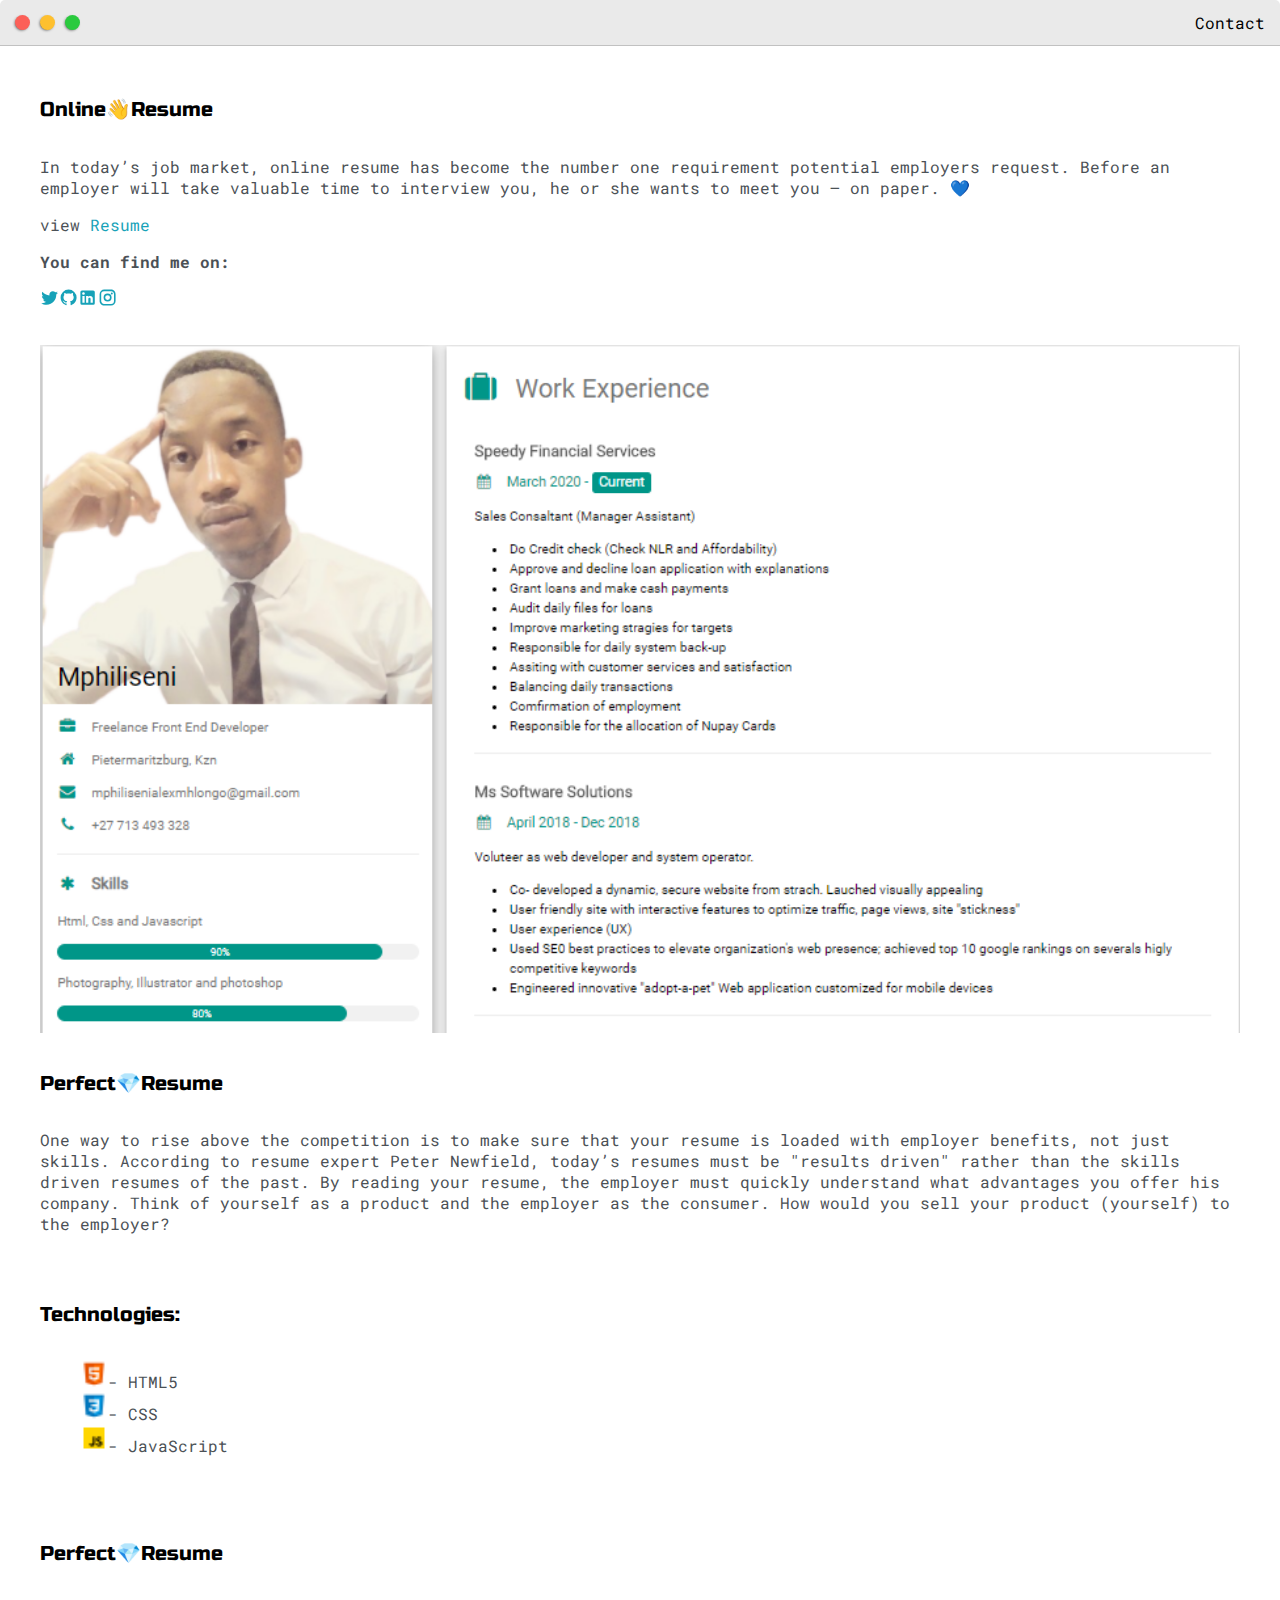
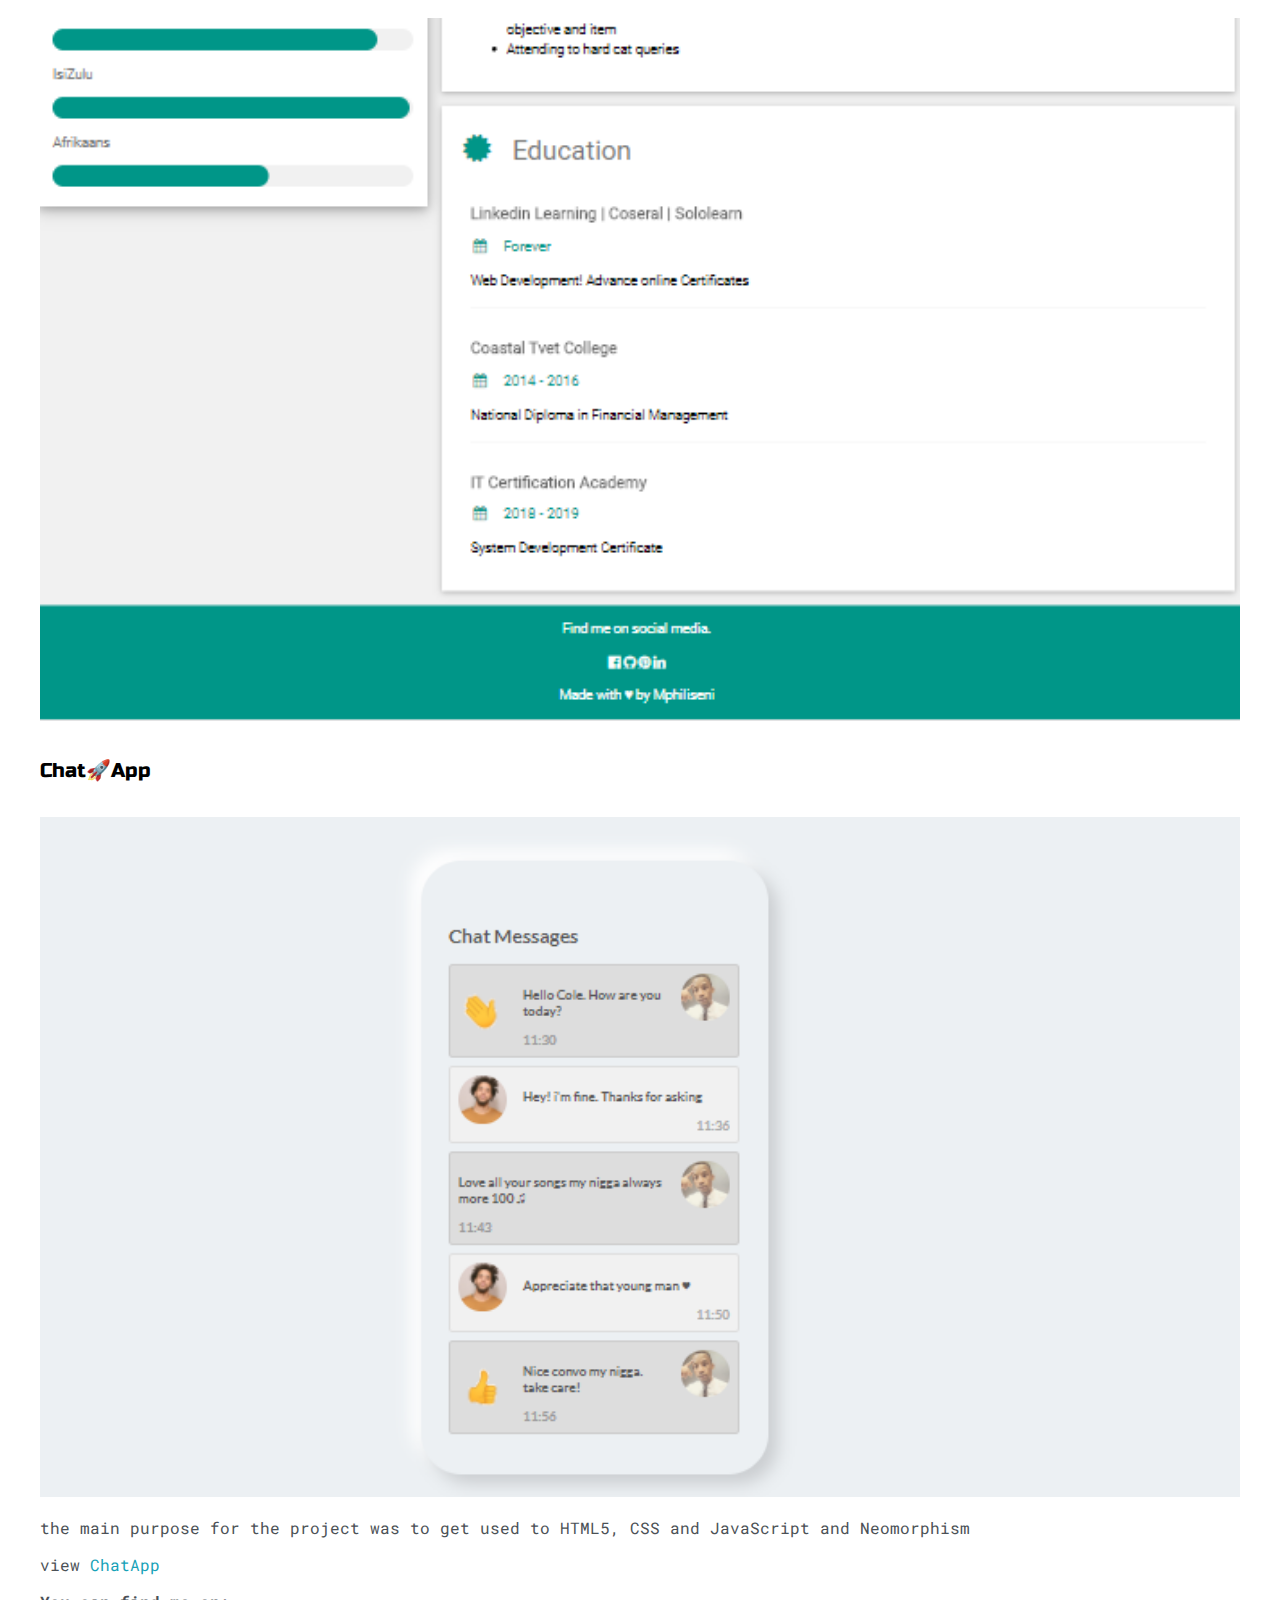
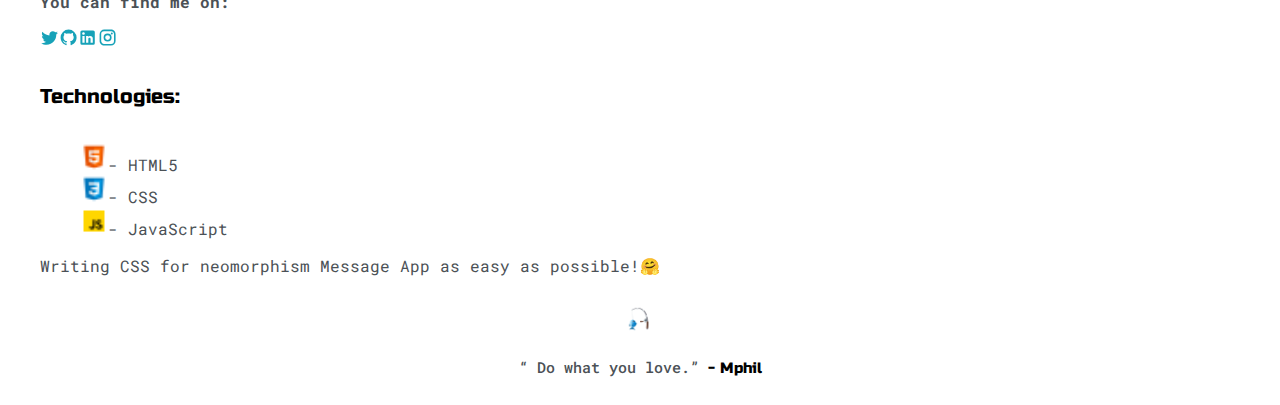
<file: sytem.html>
<!DOCTYPE html>
<html>
<head>
	<title>🏡Resume🏡</title>


	<meta name="viewport" content="width=device-width, initial-scale=1, maximum-scale=1, minimum-scale=1" />

	<link href="https://fonts.googleapis.com/css2?family=Russo+One&display=swap" rel="stylesheet">

	<link href="https://fonts.googleapis.com/css2?family=Roboto+Mono:wght@500&display=swap" rel="stylesheet">

	<link rel="stylesheet" type="text/css" href="default.css">


	<style type="text/css">
		.img-container{
			max-width: 60px;
			display: inline;
		}

		img{
			width: 100%
			
		}

	</style>

</head>
<body>
	<div class="nav-wrapper">

		<!-- Link  -->
		<a href="index.html">
			<div class="dots-wrapper">
				<div id="dot-1" class="browser-dot"></div>
				<div id="dot-2" class="browser-dot"></div>
				<div id="dot-3" class="browser-dot"></div>
			</div>
		</a>

		<ul id="navigation">
			<li><a href="index.html#contact">Contact</a></li>

		</ul>
	</div>

	<div class="main-container">
		<br>
		
		<h5> Online👋Resume </h5>

		<div class="img-container">
			<p>In today’s job market, online resume has become the number one requirement potential employers request. Before an employer will take valuable time to interview you, he or she wants to meet you – on paper. 💙
				 <p>view <a href="https://priceless-curran-a79d2f.netlify.app/">Resume</a></p>
				 <div class="about_find__1Xyxk"><p style="text-align: justify;" ><b>You can find me on:</b></p><div class="social_social__3Ravr " style="text-align: justify;"><a title="Twitter link" aria-label="Twitter link" class="button social_button__3PQln social_twitter__1N2ey" href="https://mobile.twitter.com/Mphilis33715973" rel="noopener noreferrer" target="_blank"><svg viewBox="0 0 24 24" style="width:1.2000000000000002rem;height:1.2000000000000002rem" role="presentation"><path d="M22.46,6C21.69,6.35 20.86,6.58 20,6.69C20.88,6.16 21.56,5.32 21.88,4.31C21.05,4.81 20.13,5.16 19.16,5.36C18.37,4.5 17.26,4 16,4C13.65,4 11.73,5.92 11.73,8.29C11.73,8.63 11.77,8.96 11.84,9.27C8.28,9.09 5.11,7.38 3,4.79C2.63,5.42 2.42,6.16 2.42,6.94C2.42,8.43 3.17,9.75 4.33,10.5C3.62,10.5 2.96,10.3 2.38,10C2.38,10 2.38,10 2.38,10.03C2.38,12.11 3.86,13.85 5.82,14.24C5.46,14.34 5.08,14.39 4.69,14.39C4.42,14.39 4.15,14.36 3.89,14.31C4.43,16 6,17.26 7.89,17.29C6.43,18.45 4.58,19.13 2.56,19.13C2.22,19.13 1.88,19.11 1.54,19.07C3.44,20.29 5.7,21 8.12,21C16,21 20.33,14.46 20.33,8.79C20.33,8.6 20.33,8.42 20.32,8.23C21.16,7.63 21.88,6.87 22.46,6Z" style="fill:currentColor"></path></svg></a><a title="GitHub link" aria-label="GitHub link" class="button social_button__3PQln social_github__MgjDP" href="https://github.com/mphiliseni" rel="noopener noreferrer" target="_blank"><svg viewBox="0 0 24 24" style="width:1.2000000000000002rem;height:1.2000000000000002rem" role="presentation"><path d="M12,2A10,10 0 0,0 2,12C2,16.42 4.87,20.17 8.84,21.5C9.34,21.58 9.5,21.27 9.5,21C9.5,20.77 9.5,20.14 9.5,19.31C6.73,19.91 6.14,17.97 6.14,17.97C5.68,16.81 5.03,16.5 5.03,16.5C4.12,15.88 5.1,15.9 5.1,15.9C6.1,15.97 6.63,16.93 6.63,16.93C7.5,18.45 8.97,18 9.54,17.76C9.63,17.11 9.89,16.67 10.17,16.42C7.95,16.17 5.62,15.31 5.62,11.5C5.62,10.39 6,9.5 6.65,8.79C6.55,8.54 6.2,7.5 6.75,6.15C6.75,6.15 7.59,5.88 9.5,7.17C10.29,6.95 11.15,6.84 12,6.84C12.85,6.84 13.71,6.95 14.5,7.17C16.41,5.88 17.25,6.15 17.25,6.15C17.8,7.5 17.45,8.54 17.35,8.79C18,9.5 18.38,10.39 18.38,11.5C18.38,15.32 16.04,16.16 13.81,16.41C14.17,16.72 14.5,17.33 14.5,18.26C14.5,19.6 14.5,20.68 14.5,21C14.5,21.27 14.66,21.59 15.17,21.5C19.14,20.16 22,16.42 22,12A10,10 0 0,0 12,2Z" style="fill:currentColor"></path></svg></a><a title="LinkedIn link" aria-label="LinkedIn link" class="button social_button__3PQln social_linkedin__1SDLs" href="https://www.linkedin.com/in/mphiliseni-mhlongo-557646155/" rel="noopener noreferrer" target="_blank"><svg viewBox="0 0 24 24" style="width:1.2000000000000002rem;height:1.2000000000000002rem" role="presentation"><path d="M19 3A2 2 0 0 1 21 5V19A2 2 0 0 1 19 21H5A2 2 0 0 1 3 19V5A2 2 0 0 1 5 3H19M18.5 18.5V13.2A3.26 3.26 0 0 0 15.24 9.94C14.39 9.94 13.4 10.46 12.92 11.24V10.13H10.13V18.5H12.92V13.57C12.92 12.8 13.54 12.17 14.31 12.17A1.4 1.4 0 0 1 15.71 13.57V18.5H18.5M6.88 8.56A1.68 1.68 0 0 0 8.56 6.88C8.56 5.95 7.81 5.19 6.88 5.19A1.69 1.69 0 0 0 5.19 6.88C5.19 7.81 5.95 8.56 6.88 8.56M8.27 18.5V10.13H5.5V18.5H8.27Z" style="fill:currentColor"></path></svg></a><a title="Instagram link" aria-label="Instagram link" class="button social_button__3PQln social_instagram__1134k" href="https://www.instagram.com/071mm/" rel="noopener noreferrer" target="_blank"><svg viewBox="0 0 24 24" style="width:1.2000000000000002rem;height:1.2000000000000002rem" role="presentation"><path d="M7.8,2H16.2C19.4,2 22,4.6 22,7.8V16.2A5.8,5.8 0 0,1 16.2,22H7.8C4.6,22 2,19.4 2,16.2V7.8A5.8,5.8 0 0,1 7.8,2M7.6,4A3.6,3.6 0 0,0 4,7.6V16.4C4,18.39 5.61,20 7.6,20H16.4A3.6,3.6 0 0,0 20,16.4V7.6C20,5.61 18.39,4 16.4,4H7.6M17.25,5.5A1.25,1.25 0 0,1 18.5,6.75A1.25,1.25 0 0,1 17.25,8A1.25,1.25 0 0,1 16,6.75A1.25,1.25 0 0,1 17.25,5.5M12,7A5,5 0 0,1 17,12A5,5 0 0,1 12,17A5,5 0 0,1 7,12A5,5 0 0,1 12,7M12,9A3,3 0 0,0 9,12A3,3 0 0,0 12,15A3,3 0 0,0 15,12A3,3 0 0,0 12,9Z" style="fill:currentColor"></path></svg></a></div></div></p>
				 <br/>
			<img src="images/pd1.PNG">
		</div>
		<br/>
		

      <h5>Perfect💎Resume</h5>
      
		<p>One way to rise above the competition is to make sure that your resume is loaded with employer benefits, not just skills. According to resume expert Peter Newfield, today’s resumes must be "results driven" rather than the skills driven resumes of the past. By reading your resume, the employer must quickly understand what advantages you offer his company. Think of yourself as a product and the employer as the consumer. How would you sell your product (yourself) to the employer?
		</p><br>
		<h5>Technologies:</h5>
		 <ul>
			<li><span><img src="images/icons8_html_5_16.png" style="width: 28px;"></span>- HTML5 </li>
			<li><span><img src="images/icons8_css3_16.png" style="width: 28px;"></span>- CSS </li>
			<li><span><img src="images/icons8_javascript_16.png" style="width: 28px;"></span>- JavaScript </li>
		</ul>
		<br>
		
		<br>
		<h5>Perfect💎Resume</h5>
		<br/>
		<div class="img-container">
			<img src="images/ps.PNG">
		</div>
		<br/>

		<h5>Chat🚀App</h5>
		<div class="img-container">
			<img src="images/cha.PNG">
		</div>
		<P>the main purpose for the project was to get used to HTML5, CSS and JavaScript and Neomorphism</P> 
		<p>view<a href="https://distracted-raman-debc76.netlify.app/"> ChatApp </a></p>
		<div class="about_find__1Xyxk"><p style="text-align: justify;" ><b>You can find me on:</b></p><div class="social_social__3Ravr " style="text-align: justify;"><a title="Twitter link" aria-label="Twitter link" class="button social_button__3PQln social_twitter__1N2ey" href="https://mobile.twitter.com/Mphilis33715973" rel="noopener noreferrer" target="_blank"><svg viewBox="0 0 24 24" style="width:1.2000000000000002rem;height:1.2000000000000002rem" role="presentation"><path d="M22.46,6C21.69,6.35 20.86,6.58 20,6.69C20.88,6.16 21.56,5.32 21.88,4.31C21.05,4.81 20.13,5.16 19.16,5.36C18.37,4.5 17.26,4 16,4C13.65,4 11.73,5.92 11.73,8.29C11.73,8.63 11.77,8.96 11.84,9.27C8.28,9.09 5.11,7.38 3,4.79C2.63,5.42 2.42,6.16 2.42,6.94C2.42,8.43 3.17,9.75 4.33,10.5C3.62,10.5 2.96,10.3 2.38,10C2.38,10 2.38,10 2.38,10.03C2.38,12.11 3.86,13.85 5.82,14.24C5.46,14.34 5.08,14.39 4.69,14.39C4.42,14.39 4.15,14.36 3.89,14.31C4.43,16 6,17.26 7.89,17.29C6.43,18.45 4.58,19.13 2.56,19.13C2.22,19.13 1.88,19.11 1.54,19.07C3.44,20.29 5.7,21 8.12,21C16,21 20.33,14.46 20.33,8.79C20.33,8.6 20.33,8.42 20.32,8.23C21.16,7.63 21.88,6.87 22.46,6Z" style="fill:currentColor"></path></svg></a><a title="GitHub link" aria-label="GitHub link" class="button social_button__3PQln social_github__MgjDP" href="https://github.com/mphiliseni" rel="noopener noreferrer" target="_blank"><svg viewBox="0 0 24 24" style="width:1.2000000000000002rem;height:1.2000000000000002rem" role="presentation"><path d="M12,2A10,10 0 0,0 2,12C2,16.42 4.87,20.17 8.84,21.5C9.34,21.58 9.5,21.27 9.5,21C9.5,20.77 9.5,20.14 9.5,19.31C6.73,19.91 6.14,17.97 6.14,17.97C5.68,16.81 5.03,16.5 5.03,16.5C4.12,15.88 5.1,15.9 5.1,15.9C6.1,15.97 6.63,16.93 6.63,16.93C7.5,18.45 8.97,18 9.54,17.76C9.63,17.11 9.89,16.67 10.17,16.42C7.95,16.17 5.62,15.31 5.62,11.5C5.62,10.39 6,9.5 6.65,8.79C6.55,8.54 6.2,7.5 6.75,6.15C6.75,6.15 7.59,5.88 9.5,7.17C10.29,6.95 11.15,6.84 12,6.84C12.85,6.84 13.71,6.95 14.5,7.17C16.41,5.88 17.25,6.15 17.25,6.15C17.8,7.5 17.45,8.54 17.35,8.79C18,9.5 18.38,10.39 18.38,11.5C18.38,15.32 16.04,16.16 13.81,16.41C14.17,16.72 14.5,17.33 14.5,18.26C14.5,19.6 14.5,20.68 14.5,21C14.5,21.27 14.66,21.59 15.17,21.5C19.14,20.16 22,16.42 22,12A10,10 0 0,0 12,2Z" style="fill:currentColor"></path></svg></a><a title="LinkedIn link" aria-label="LinkedIn link" class="button social_button__3PQln social_linkedin__1SDLs" href="https://www.linkedin.com/in/mphiliseni-mhlongo-557646155/" rel="noopener noreferrer" target="_blank"><svg viewBox="0 0 24 24" style="width:1.2000000000000002rem;height:1.2000000000000002rem" role="presentation"><path d="M19 3A2 2 0 0 1 21 5V19A2 2 0 0 1 19 21H5A2 2 0 0 1 3 19V5A2 2 0 0 1 5 3H19M18.5 18.5V13.2A3.26 3.26 0 0 0 15.24 9.94C14.39 9.94 13.4 10.46 12.92 11.24V10.13H10.13V18.5H12.92V13.57C12.92 12.8 13.54 12.17 14.31 12.17A1.4 1.4 0 0 1 15.71 13.57V18.5H18.5M6.88 8.56A1.68 1.68 0 0 0 8.56 6.88C8.56 5.95 7.81 5.19 6.88 5.19A1.69 1.69 0 0 0 5.19 6.88C5.19 7.81 5.95 8.56 6.88 8.56M8.27 18.5V10.13H5.5V18.5H8.27Z" style="fill:currentColor"></path></svg></a><a title="Instagram link" aria-label="Instagram link" class="button social_button__3PQln social_instagram__1134k" href="https://www.instagram.com/071mm/" rel="noopener noreferrer" target="_blank"><svg viewBox="0 0 24 24" style="width:1.2000000000000002rem;height:1.2000000000000002rem" role="presentation"><path d="M7.8,2H16.2C19.4,2 22,4.6 22,7.8V16.2A5.8,5.8 0 0,1 16.2,22H7.8C4.6,22 2,19.4 2,16.2V7.8A5.8,5.8 0 0,1 7.8,2M7.6,4A3.6,3.6 0 0,0 4,7.6V16.4C4,18.39 5.61,20 7.6,20H16.4A3.6,3.6 0 0,0 20,16.4V7.6C20,5.61 18.39,4 16.4,4H7.6M17.25,5.5A1.25,1.25 0 0,1 18.5,6.75A1.25,1.25 0 0,1 17.25,8A1.25,1.25 0 0,1 16,6.75A1.25,1.25 0 0,1 17.25,5.5M12,7A5,5 0 0,1 17,12A5,5 0 0,1 12,17A5,5 0 0,1 7,12A5,5 0 0,1 12,7M12,9A3,3 0 0,0 9,12A3,3 0 0,0 12,15A3,3 0 0,0 15,12A3,3 0 0,0 12,9Z" style="fill:currentColor"></path></svg></a></div></div></p>
		<h5>Technologies:</h5>
		 <ul>
			<li><span><img src="images/icons8_html_5_16.png" style="width: 28px;"></span>- HTML5 </li>
			<li><span><img src="images/icons8_css3_16.png" style="width: 28px;"></span>- CSS </li>
			<li><span><img src="images/icons8_javascript_16.png" style="width: 28px;"></span>- JavaScript </li>
		</ul>	
			
		<p>Writing CSS for neomorphism Message App as easy as possible!🤗</p>
		</div>
		<h3 style="text-align: center;"><img id="Alien_pic" src="images/fishing_pole.gif"></span>
			
				<footer class="footer_footer__dqhQF" style="font-size: 15px;"><p><!-- --><q> Do what you love.</q> <strong>- Mphil</strong></p><a title="home link" aria-label="home link" class="footer_logito__AURe_" href="index.html"></a></div></footer></main></div>
	</div>
	
</body>
</html>
</file>
<file: default.css>
:root{
	--mainColor:#eaeaea;
	--secondaryColor:#fff;

	--borderColor:#c1c1c1;

	--mainText:black;
	--secondaryText:#4b5156;

	--themeDotBorder:#24292e;

	--previewBg:rgb(251, 249, 243, 0.8);
	--previewShadow:#f0ead6;


	--buttonColor:black;


}


html, body{
	padding: 0;
	margin: 0;
	scroll-behavior: smooth;
}

body *{
	transition: 0.3s;
}


h1, h2, h3, h4, h5, h6, strong{
	color: var(--mainText);
	font-family: 'Russo One', sans-serif;
	font-weight: 500;
}

p, li, span, label, input, textarea{
	color: var(--secondaryText);
	font-family: 'Roboto Mono', monospace;
}

a{
	text-decoration: none;
	color:#17a2b8;
}

ul{
	list-style: none;
}

h1 { font-size: 56px;}
h2 { font-size: 36px;}
h3 { font-size: 28px;}
h4 { font-size: 24px;}
h5 { font-size: 20px;}
h6 { font-size: 16px;}


.s1{
	background-color: var(--mainColor);
	border-bottom:1px solid var(--borderColor);
	overflow:auto;
}

.s2{
	background-color: var(--secondaryColor);
	border-bottom:1px solid var(--borderColor);
	overflow:auto;
}


.main-container{
	width: 1200px;
	margin: 0 auto;
}


.greeting-wrapper{
	display: grid;
	text-align: center;
	align-content: center;
	min-height: 10em;

}

.intro-wrapper{
	background-color: var(--secondaryColor);
	border:1px solid var(--borderColor);
	border-radius:5px 5px 0 0;


	-webkit-box-shadow: -1px 1px 3px -1px rgba(0,0,0,0.75);
	-moz-box-shadow: -1px 1px 3px -1px rgba(0,0,0,0.75);
	box-shadow: -1px 1px 3px -1px rgba(0,0,0,0.75);

	display: grid;
	grid-template-columns: 1fr 1fr;
	grid-template-areas: 
		'nav-wrapper nav-wrapper'
		'left-column right-column'
	;
}


.nav-wrapper{
	border-radius:5px 5px 0 0;
	grid-area:nav-wrapper;
	border-bottom: 1px solid var(--borderColor);
	display: flex;
	justify-content: space-between;
	align-items: center;
	background-color: var(--mainColor);
}

#navigation a{
	color:var(--mainText);
}


#navigation{
	margin:0;
	padding: 10px;
}

#navigation li{
	display: inline-block;
	margin-right: 5px;
	margin-left:5px;
}

.dots-wrapper{
	display: flex;
	padding: 10px;
}

#dot-1{
	background-color:  #FC6058;
}

#dot-2{
	background-color:  #FEC02F;
}

#dot-3{
	background-color:  #2ACA3E;
}

.browser-dot{
	background-color: black;
	height: 15px;
	width: 15px;
	border-radius: 50%;
	margin: 5px;

	-webkit-box-shadow: -1px 1px 3px -1px rgba(0,0,0,0.75);
	-moz-box-shadow: -1px 1px 3px -1px rgba(0,0,0,0.75);
	box-shadow: -1px 1px 3px -1px rgba(0,0,0,0.75);

}


.left-column{
	grid-area: left-column;
	padding-top:50px;
	padding-bottom: 50px;
 
}

.left-column p {
	margin: 0;
	text-align: center;
}


#profile_pic{
	display: block;
	margin:0 auto;

	height: 210px;
	width: 200px;
	object-fit: cover;
	border:0px none var(--borderColor);
}
#imoji_pic{
	height: 30px;
	width: 30px;
}
#person_pic {
	height: 30px;
	width: 30px;
}
#Alien_pic {
	height: 30px;
	width: 30px;
} 


#theme-options-wrapper{
	display: flex;
	justify-content: center;
}

.theme-dot{
	height: 30px;
	width: 30px;
	background-color: black;
	border-radius: 50%;

	margin: 5px;
	border:2px solid var(--themeDotBorder);

	-webkit-box-shadow: -1px 1px 3px -1px rgba(0,0,0,0.75);
	-moz-box-shadow: -1px 1px 3px -1px rgba(0,0,0,0.75);
	box-shadow: -1px 1px 3px -1px rgba(0,0,0,0.75);

	cursor: pointer;
}


.theme-dot:hover{
	border-width: 5px;
}


#light-mode{
	background-color: #fff;
}

#blue-mode{
	background-color: #192734;
}

#green-mode{
	background-color: #78866b;
}

#purple-mode{
	background-color: #7E4C74;
}

#settings-note{
	font-size: 12px;
	font-style: italic;
	text-align: center;
}

.right-column{
	grid-area: right-column;
	display: grid;
	align-content: center;

	padding-top: 50px;
	padding-bottom: 50px;
}


#preview-shadow{
	background-color: var(--previewShadow);
	max-width: 300px;
	height: 180px;
	padding-left: 30px;
	padding-top: 30px;
}

#preview{
	width: 300px;
	border:1.5px solid #17a2b8;
	background-color: var(--previewBg);
	padding:15px;
	position: relative;
}

.corner{
	width:7px;
	height: 7px;
	border-radius: 50%;
	border:1.5px solid #17a2b8;
	background-color: #fff;
	position: absolute;
}


#corner-tl{
	top:-5px;
	left: -5px
}

#corner-tr{
	top:-5px;
	right: -5px
}


#corner-br{
	bottom:-5px;
	right: -5px
}


#corner-bl{
	bottom:-5px;
	left: -5px
}

.about-wrapper{
	display: grid;
	grid-template-columns: repeat(auto-fit, minmax(320px, 1fr));
	padding-bottom: 50px;
	padding-top: 50px;
	gap:100px;
}


#skills{
	display: flex;
	justify-content: space-evenly;
	background-color: var(--previewShadow);
}

.social-links{
	display: grid;
	align-content: center;
	text-align: center;
}
/* Style buttons */
.btn {
	background-color: DodgerBlue; /* Blue background */
	border: none; /* Remove borders */
	color: white; /* White text */
	padding: 12px 16px; /* Some padding */
	font-size: 16px; /* Set a font size */
	cursor: pointer; /* Mouse pointer on hover */
  }
  
  /* Darker background on mouse-over */
  .btn:hover {
	background-color: RoyalBlue;
  }

#social_img{
	width: 100%;
}


.post-wrapper{
	display: grid;
	grid-template-columns: repeat(auto-fit, 320px);
	gap:20px;
	justify-content: center;
	padding-bottom: 50px;
}

.post{
	border:1px solid var(--borderColor);
	-webkit-box-shadow: -2px 7px 21px -9px rgba(0,0,0,0.75);
	-moz-box-shadow: -2px 7px 21px -9px rgba(0,0,0,0.75);
	box-shadow: -2px 7px 21px -9px rgba(0,0,0,0.75);
}

.thumbnail{
	display: block;
	width: 100%;
	height:180px;
	object-fit: cover;
}

.post-preview{
	background-color: #fff;
	padding:15px;
}

.post-title{
	color:black;
	margin: 0;
}

.post-intro{
	color:#4b5156;
	font-size: 14px;
	display: inline-block;
}


#contact-form{
	display: block;
	max-width: 600px;
	margin: 0 auto;
	border: 1px solid var(--borderColor);
	padding: 15px;
	border-radius: 5px;
	background-color: var(--mainColor);
	margin-bottom: 50px;

}

#contact-form label{
	line-height: 2.7em;
}

#contact-form textarea{
	min-height: 100px;
	font-size: 14px;
}


.input-field{
	width: 100%;
	padding-top: 10px;
	padding-bottom:10px; 
	background-color: var(--secondaryColor);
	border-radius: 5px;
	border:1px solid var(--borderColor);
	font-size: 14px;
}


#submit-btn{
	margin-top: 10px;
	width: 100%;
	padding-top: 10px;
	padding-bottom:10px; 
	color: #fff;
	background-color: var(--buttonColor);
	border:none;
}


@media screen and (max-width: 1200px){
	.main-container{
		width: 95%;
	}
}

@media screen and (max-width: 800px){
	.intro-wrapper{
		grid-template-columns: 1fr;
		grid-template-areas: 
			'nav-wrapper'
			'left-column'
			'right-column'
		;
	}

	.right-column{
		justify-content: center;
	}

}

@media screen and (max-width: 400px){
	#preview-shadow{
		max-width: 280px;
		height: 180px;
		padding-left: 10px;
		padding-top: 10px;
	}

	#preview{
		width: 280px;

	}
	
	#footer {
		position: fixed;
		left: 0;
		bottom: 0;
		width: 100%;
		background-color: red;
		color: white;
		text-align: center;
	  }
/* Heart Icon
--------------------------------------------- */

.site-footer .icon {
	font-size: 20px;
}

.site-footer .love .icon {
	font-size: 12px;
	margin-left: 2px;
	margin-right: 2px;
}
/*------------Resume------------------*/
.resume{
	margin-top:-20px;
	padding-top:20px;
	padding-bottom:10px;
	background:transparent;

}
.resume h3{
	margin-bottom:50px;

}

}
</file>
